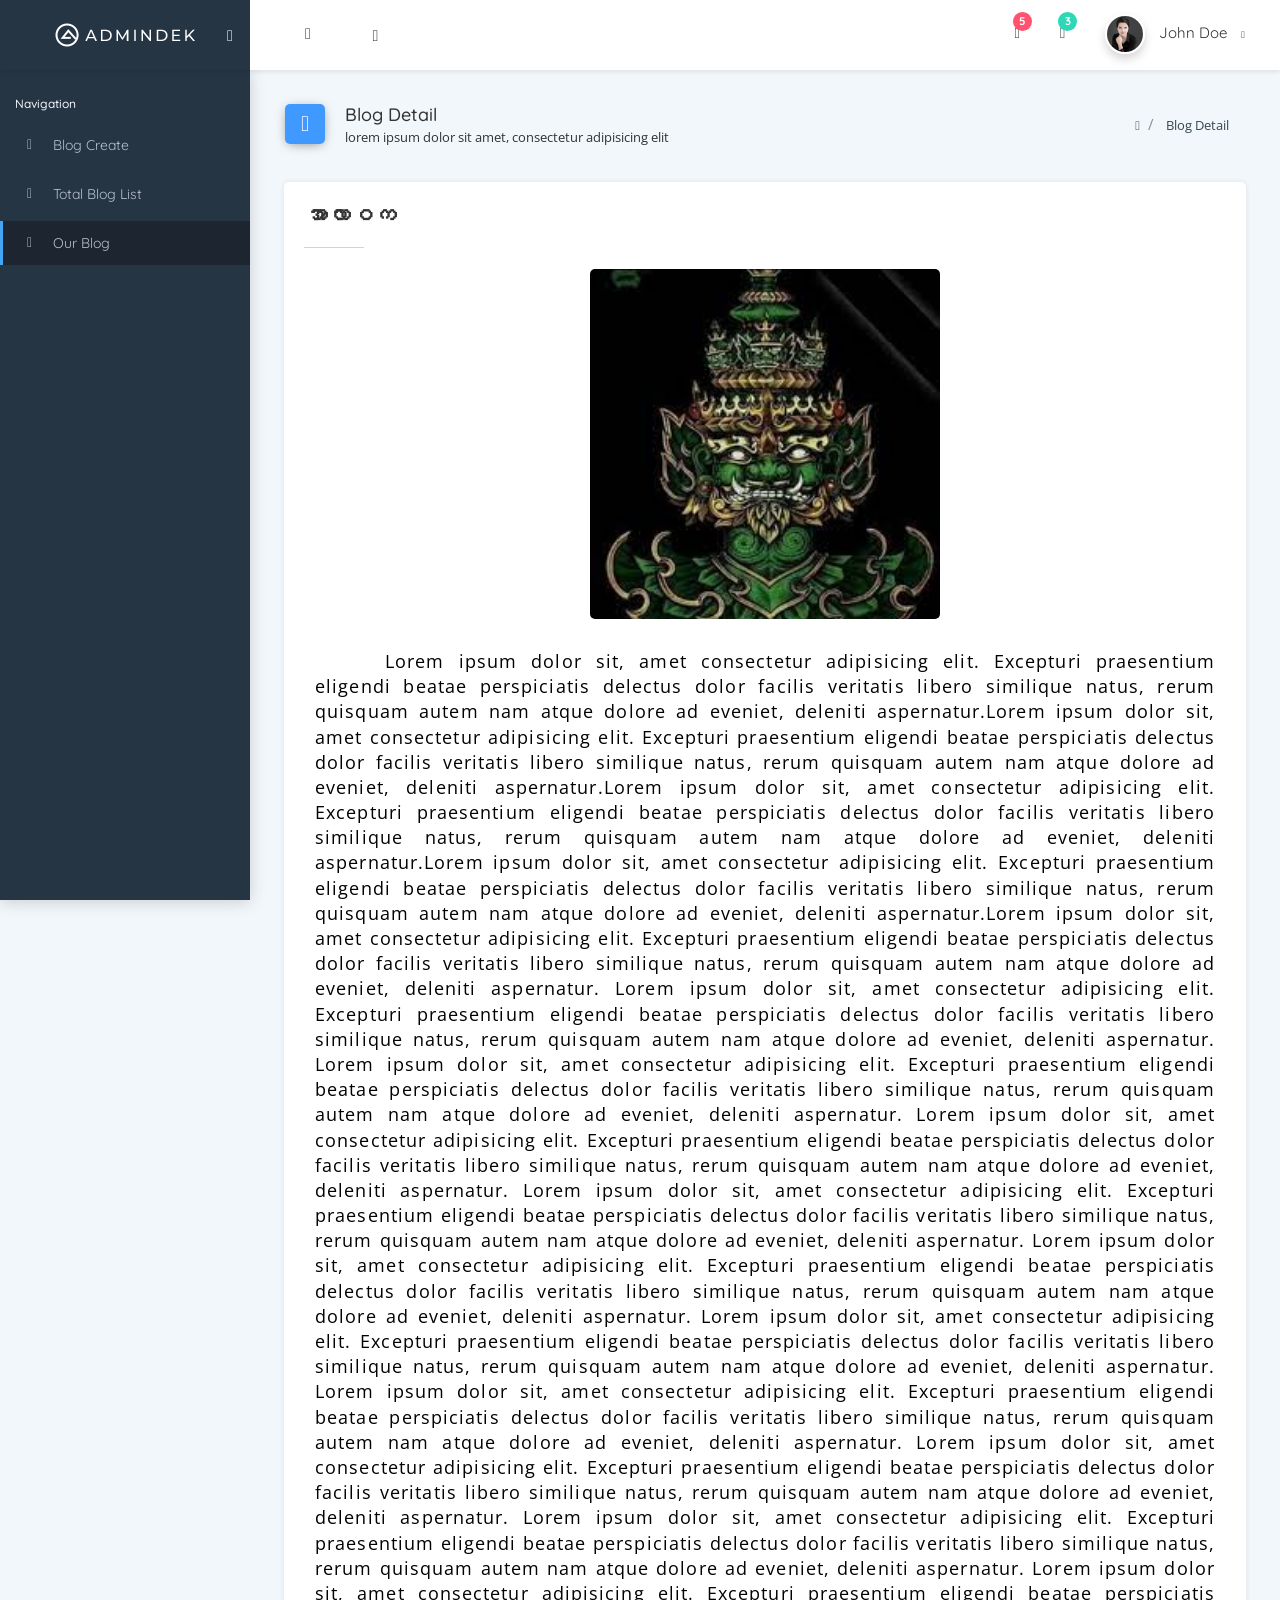
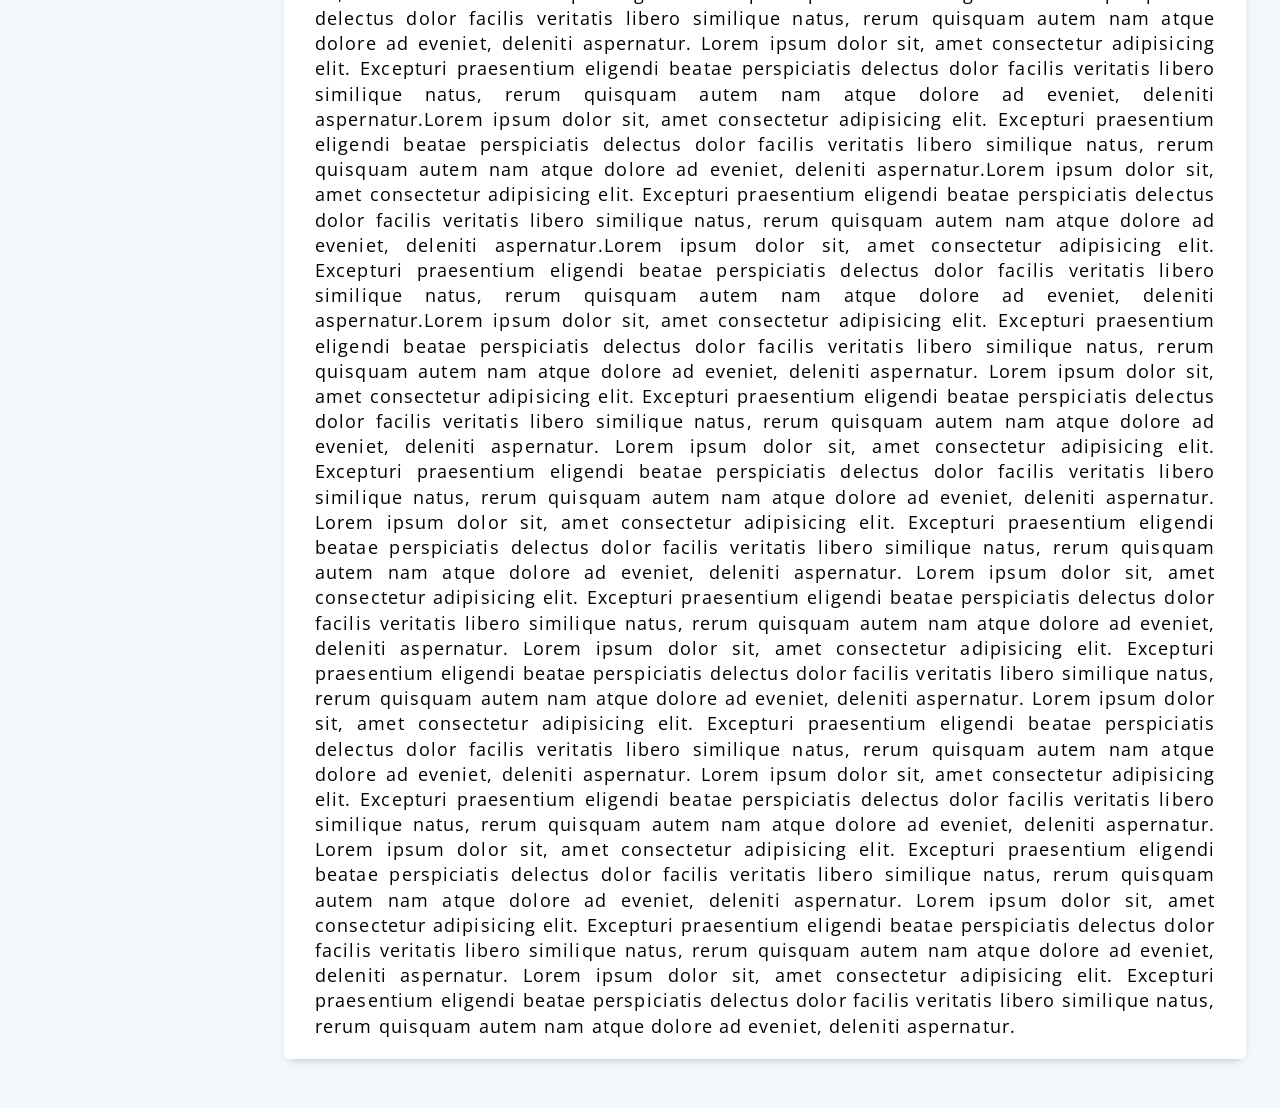
<file: document/Interview-Admin-Dashboard/blog-detail.html>
<!DOCTYPE html>
<html lang="en">
  <!-- Mirrored from colorlib.com/polygon/admindek/default/form-validation.html by HTTrack Website Copier/3.x [XR&CO'2014], Thu, 12 Dec 2019 16:09:14 GMT -->
  <!-- Added by HTTrack --><meta
    http-equiv="content-type"
    content="text/html;charset=UTF-8"
  /><!-- /Added by HTTrack -->
  <head>
    <title>Blog Create Lists</title>

    <meta charset="utf-8" />
    <meta
      name="viewport"
      content="width=device-width, initial-scale=1.0, user-scalable=0, minimal-ui"
    />
    <meta http-equiv="X-UA-Compatible" content="IE=edge" />
    <meta
      name="description"
      content="Admindek Bootstrap admin template made using Bootstrap 4 and it has huge amount of ready made feature, UI components, pages which completely fulfills any dashboard needs."
    />
    <meta
      name="keywords"
      content="bootstrap, bootstrap admin template, admin theme, admin dashboard, dashboard template, admin template, responsive"
    />
    <meta name="author" content="colorlib" />

    <link
      rel="icon"
      href="https://colorlib.com/polygon/admindek/files/assets/images/favicon.ico"
      type="image/x-icon"
    />
    <link
      href="https://fonts.googleapis.com/css?family=Open+Sans:300,400,600,700,800"
      rel="stylesheet"
    />
    <link
      href="https://fonts.googleapis.com/css?family=Quicksand:500,700"
      rel="stylesheet"
    />
    <link rel="stylesheet" type="text/css" href="css/bootstrap.min.css" />
    <link
      rel="stylesheet"
      href="css/waves.min.css"
      type="text/css"
      media="all"
    />
    <link rel="stylesheet" type="text/css" href="css/feather.css" />
    <link rel="stylesheet" type="text/css" href="css/sweetalert.css" />
    <link rel="stylesheet" type="text/css" href="css/themify-icons.css" />

    <link rel="stylesheet" type="text/css" href="css/icofont.css" />

    <!-- <link rel="stylesheet" type="text/css" href="css/font-awesome.min.css" /> -->
    <link
      rel="stylesheet"
      href="https://cdnjs.cloudflare.com/ajax/libs/font-awesome/6.0.0-beta2/css/all.min.css"
    />
    <link rel="stylesheet" type="text/css" href="css/component.css" />
    <link rel="stylesheet" href="css/select2.min.css" />
    <link rel="stylesheet" type="text/css" href="css/style.css" />
    <link rel="stylesheet" type="text/css" href="css/pages.css" />

    <!-- custom css -->
    <link rel="stylesheet" href="assets/css/blog-detail.css">
  </head>
  <body>
    <div class="loader-bg">
      <div class="loader-bar"></div>
    </div>

    <div id="pcoded" class="pcoded">
      <div class="pcoded-overlay-box"></div>
      <div class="pcoded-container navbar-wrapper">
        <nav class="navbar header-navbar pcoded-header">
          <div class="navbar-wrapper">
            <div class="navbar-logo">
              <a href="index.html">
                <img class="img-fluid" src="png/logo.png" alt="Theme-Logo" />
              </a>
              <a class="mobile-menu" id="mobile-collapse" href="#!">
                <i class="feather icon-menu icon-toggle-right"></i>
              </a>
              <a class="mobile-options waves-effect waves-light">
                <i class="feather icon-more-horizontal"></i>
              </a>
            </div>
            <div class="navbar-container container-fluid">
              <ul class="nav-left">
                <li class="header-search">
                  <div class="main-search morphsearch-search">
                    <div class="input-group">
                      <span class="input-group-prepend search-close">
                        <i class="feather icon-x input-group-text"></i>
                      </span>
                      <input
                        type="text"
                        class="form-control"
                        placeholder="Enter Keyword"
                      />
                      <span class="input-group-append search-btn">
                        <i class="feather icon-search input-group-text"></i>
                      </span>
                    </div>
                  </div>
                </li>
                <li>
                  <a
                    href="#!"
                    onclick="if (!window.__cfRLUnblockHandlers) return false; javascript:toggleFullScreen()"
                    class="waves-effect waves-light"
                    data-cf-modified-9fef68816305b81b29a5d613-=""
                  >
                    <i class="full-screen feather icon-maximize"></i>
                  </a>
                </li>
              </ul>
              <ul class="nav-right">
                <li class="header-notification">
                  <div class="dropdown-primary dropdown">
                    <div class="dropdown-toggle" data-toggle="dropdown">
                      <i class="feather icon-bell"></i>
                      <span class="badge bg-c-red">5</span>
                    </div>
                    <ul
                      class="show-notification notification-view dropdown-menu"
                      data-dropdown-in="fadeIn"
                      data-dropdown-out="fadeOut"
                    >
                      <li>
                        <h6>Notifications</h6>
                        <label class="label label-danger">New</label>
                      </li>
                      <li>
                        <div class="media">
                          <img
                            class="img-radius"
                            src="jpg/avatar-4.jpg"
                            alt="Generic placeholder image"
                          />
                          <div class="media-body">
                            <h5 class="notification-user">John Doe</h5>
                            <p class="notification-msg">
                              Lorem ipsum dolor sit amet, consectetuer elit.
                            </p>
                            <span class="notification-time"
                              >30 minutes ago</span
                            >
                          </div>
                        </div>
                      </li>
                      <li>
                        <div class="media">
                          <img
                            class="img-radius"
                            src="jpg/avatar-3.jpg"
                            alt="Generic placeholder image"
                          />
                          <div class="media-body">
                            <h5 class="notification-user">Joseph William</h5>
                            <p class="notification-msg">
                              Lorem ipsum dolor sit amet, consectetuer elit.
                            </p>
                            <span class="notification-time"
                              >30 minutes ago</span
                            >
                          </div>
                        </div>
                      </li>
                      <li>
                        <div class="media">
                          <img
                            class="img-radius"
                            src="jpg/avatar-4.jpg"
                            alt="Generic placeholder image"
                          />
                          <div class="media-body">
                            <h5 class="notification-user">Sara Soudein</h5>
                            <p class="notification-msg">
                              Lorem ipsum dolor sit amet, consectetuer elit.
                            </p>
                            <span class="notification-time"
                              >30 minutes ago</span
                            >
                          </div>
                        </div>
                      </li>
                    </ul>
                  </div>
                </li>
                <li class="header-notification">
                  <div class="dropdown-primary dropdown">
                    <div
                      class="displayChatbox dropdown-toggle"
                      data-toggle="dropdown"
                    >
                      <i class="feather icon-message-square"></i>
                      <span class="badge bg-c-green">3</span>
                    </div>
                  </div>
                </li>
                <li class="user-profile header-notification">
                  <div class="dropdown-primary dropdown">
                    <div class="dropdown-toggle" data-toggle="dropdown">
                      <img
                        src="jpg/avatar-4.jpg"
                        class="img-radius"
                        alt="User-Profile-Image"
                      />
                      <span>John Doe</span>
                      <i class="feather icon-chevron-down"></i>
                    </div>
                    <ul
                      class="
                        show-notification
                        profile-notification
                        dropdown-menu
                      "
                      data-dropdown-in="fadeIn"
                      data-dropdown-out="fadeOut"
                    >
                      <li>
                        <a href="#!">
                          <i class="feather icon-settings"></i> Settings
                        </a>
                      </li>
                      <li>
                        <a href="#">
                          <i class="feather icon-user"></i> Profile
                        </a>
                      </li>
                      <li>
                        <a href="email-inbox.html">
                          <i class="feather icon-mail"></i> My Messages
                        </a>
                      </li>
                      <li>
                        <a href="auth-lock-screen.html">
                          <i class="feather icon-lock"></i> Lock Screen
                        </a>
                      </li>
                      <li>
                        <a href="auth-sign-in-social.html">
                          <i class="feather icon-log-out"></i> Logout
                        </a>
                      </li>
                    </ul>
                  </div>
                </li>
              </ul>
            </div>
          </div>
        </nav>

        <div id="sidebar" class="users p-chat-user showChat">
          <div class="had-container">
            <div class="p-fixed users-main">
              <div class="user-box">
                <div class="chat-search-box">
                  <a class="back_friendlist">
                    <i class="feather icon-x"></i>
                  </a>
                  <div class="right-icon-control">
                    <div class="input-group input-group-button">
                      <input
                        type="text"
                        id="search-friends"
                        name="footer-email"
                        class="form-control"
                        placeholder="Search Friend"
                      />
                      <div class="input-group-append">
                        <button
                          class="btn btn-primary waves-effect waves-light"
                          type="button"
                        >
                          <i class="feather icon-search"></i>
                        </button>
                      </div>
                    </div>
                  </div>
                </div>
                <div class="main-friend-list">
                  <div
                    class="media userlist-box waves-effect waves-light"
                    data-id="1"
                    data-status="online"
                    data-username="Josephin Doe"
                  >
                    <a class="media-left" href="#!">
                      <img
                        class="media-object img-radius img-radius"
                        src="jpg/avatar-3.jpg"
                        alt="Generic placeholder image "
                      />
                      <div class="live-status bg-success"></div>
                    </a>
                    <div class="media-body">
                      <div class="chat-header">Josephin Doe</div>
                    </div>
                  </div>
                  <div
                    class="media userlist-box waves-effect waves-light"
                    data-id="2"
                    data-status="online"
                    data-username="Lary Doe"
                  >
                    <a class="media-left" href="#!">
                      <img
                        class="media-object img-radius"
                        src="jpg/avatar-2.jpg"
                        alt="Generic placeholder image"
                      />
                      <div class="live-status bg-success"></div>
                    </a>
                    <div class="media-body">
                      <div class="f-13 chat-header">Lary Doe</div>
                    </div>
                  </div>
                  <div
                    class="media userlist-box waves-effect waves-light"
                    data-id="3"
                    data-status="online"
                    data-username="Alice"
                  >
                    <a class="media-left" href="#!">
                      <img
                        class="media-object img-radius"
                        src="jpg/avatar-4.jpg"
                        alt="Generic placeholder image"
                      />
                      <div class="live-status bg-success"></div>
                    </a>
                    <div class="media-body">
                      <div class="f-13 chat-header">Alice</div>
                    </div>
                  </div>
                  <div
                    class="media userlist-box waves-effect waves-light"
                    data-id="4"
                    data-status="offline"
                    data-username="Alia"
                  >
                    <a class="media-left" href="#!">
                      <img
                        class="media-object img-radius"
                        src="jpg/avatar-3.jpg"
                        alt="Generic placeholder image"
                      />
                      <div class="live-status bg-default"></div>
                    </a>
                    <div class="media-body">
                      <div class="f-13 chat-header">
                        Alia<small class="d-block text-muted">10 min ago</small>
                      </div>
                    </div>
                  </div>
                  <div
                    class="media userlist-box waves-effect waves-light"
                    data-id="5"
                    data-status="offline"
                    data-username="Suzen"
                  >
                    <a class="media-left" href="#!">
                      <img
                        class="media-object img-radius"
                        src="jpg/avatar-2.jpg"
                        alt="Generic placeholder image"
                      />
                      <div class="live-status bg-default"></div>
                    </a>
                    <div class="media-body">
                      <div class="f-13 chat-header">
                        Suzen<small class="d-block text-muted"
                          >15 min ago</small
                        >
                      </div>
                    </div>
                  </div>
                </div>
              </div>
            </div>
          </div>
        </div>

        <div class="showChat_inner">
          <div class="media chat-inner-header">
            <a class="back_chatBox">
              <i class="feather icon-x"></i> Josephin Doe
            </a>
          </div>
          <div class="main-friend-chat">
            <div class="media chat-messages">
              <a class="media-left photo-table" href="#!">
                <img
                  class="media-object img-radius img-radius m-t-5"
                  src="jpg/avatar-2.jpg"
                  alt="Generic placeholder image"
                />
              </a>
              <div class="media-body chat-menu-content">
                <div class="">
                  <p class="chat-cont">
                    I'm just looking around. Will you tell me something about
                    yourself?
                  </p>
                </div>
                <p class="chat-time">8:20 a.m.</p>
              </div>
            </div>
            <div class="media chat-messages">
              <div class="media-body chat-menu-reply">
                <div class="">
                  <p class="chat-cont">Ohh! very nice</p>
                </div>
                <p class="chat-time">8:22 a.m.</p>
              </div>
            </div>
            <div class="media chat-messages">
              <a class="media-left photo-table" href="#!">
                <img
                  class="media-object img-radius img-radius m-t-5"
                  src="jpg/avatar-2.jpg"
                  alt="Generic placeholder image"
                />
              </a>
              <div class="media-body chat-menu-content">
                <div class="">
                  <p class="chat-cont">can you come with me?</p>
                </div>
                <p class="chat-time">8:20 a.m.</p>
              </div>
            </div>
          </div>
          <div class="chat-reply-box">
            <div class="right-icon-control">
              <div class="input-group input-group-button">
                <input
                  type="text"
                  class="form-control"
                  placeholder="Write hear . . "
                />
                <div class="input-group-append">
                  <button
                    class="btn btn-primary waves-effect waves-light"
                    type="button"
                  >
                    <i class="feather icon-message-circle"></i>
                  </button>
                </div>
              </div>
            </div>
          </div>
        </div>

        <div class="pcoded-main-container">
          <div class="pcoded-wrapper">
            <nav class="pcoded-navbar">
              <div class="nav-list">
                <div class="pcoded-inner-navbar main-menu">
                  <div class="pcoded-navigation-label">Navigation</div>
                  <ul class="pcoded-item pcoded-left-item">
                    <!-- <li class="pcoded-hasmenu">
                      <a
                        href="javascript:void(0)"
                        class="waves-effect waves-dark"
                      >
                        <span class="pcoded-micon"
                          ><i class="feather icon-home"></i
                        ></span>
                        <span class="pcoded-mtext">Dashboard</span>
                      </a>
                      <ul class="pcoded-submenu">
                        <li class="">
                          <a href="index.html" class="waves-effect waves-dark">
                            <span class="pcoded-mtext">Default</span>
                          </a>
                        </li>
                        <li class="">
                          <a
                            href="dashboard-crm.html"
                            class="waves-effect waves-dark"
                          >
                            <span class="pcoded-mtext">CRM</span>
                          </a>
                        </li>
                        <li class="">
                          <a
                            href="dashboard-analytics.html"
                            class="waves-effect waves-dark"
                          >
                            <span class="pcoded-mtext">Analytics</span>
                            <span class="pcoded-badge label label-info"
                              >NEW</span
                            >
                          </a>
                        </li>
                      </ul>
                    </li> -->
                    <li class="">
                      <a href="index.html" class="waves-effect waves-dark">
                        <span class="pcoded-micon">
                          <i class="feather icon-clipboard"></i>
                        </span>
                        <span class="pcoded-mtext">Blog Create</span>
                      </a>
                    </li>
                    <li class="">
                      <a href="blog-list.html" class="waves-effect waves-dark">
                        <span class="pcoded-micon">
                          <i class="feather icon-menu"></i>
                        </span>
                        <span class="pcoded-mtext">Total Blog List</span>
                      </a>
                    </li>
                    <li class="active">
                        <a href="our-blog.html" class="waves-effect waves-dark">
                          <span class="pcoded-micon">
                            <i class="feather icon-feather"></i>
                          </span>
                          <span class="pcoded-mtext">Our Blog</span>
                        </a>
                    </li>
                  </ul>
                </div>
              </div>
            </nav>

            <div class="pcoded-content">
              <div class="page-header card">
                <div class="row align-items-end">
                  <div class="col-lg-8">
                    <div class="page-header-title">
                      <i class="feather icon-clipboard bg-c-blue"></i>
                      <div class="d-inline">
                        <h5>Blog Detail</h5>
                        <span
                          >lorem ipsum dolor sit amet, consectetur adipisicing
                          elit</span
                        >
                      </div>
                    </div>
                  </div>
                  <div class="col-lg-4">
                    <div class="page-header-breadcrumb">
                      <ul class="breadcrumb breadcrumb-title">
                        <li class="breadcrumb-item">
                          <a href="index.html"
                            ><i class="feather icon-home"></i
                          ></a>
                        </li>
                        <li class="breadcrumb-item">
                          <a href="#!">Blog Detail</a>
                        </li>
                        <!-- <li class="breadcrumb-item">
                          <a href="#!">Forms Validation</a>
                        </li> -->
                      </ul>
                    </div>
                  </div>
                </div>
              </div>

              <div class="pcoded-inner-content">
                <div class="main-body">
                  <div class="page-wrapper">
                    <div class="page-body">
                        <div class="row">
                          <div class="col-sm-12">
                            <div class="card">
                              <div class="card-header">
                                <h5 style="font-size: 23px;">အာလာဝက</h5>
                              </div>
                                <div class="card-block">
                                    <div class="row">
                                        <div class="col-12">
                                            <div class="blog-detail-image">
                                                <img src="[data-uri]" alt="">
                                            </div>
                                        </div>
                                        <div class="col-12">
                                            <p class="description-text">
                                                Lorem ipsum dolor sit, amet consectetur adipisicing elit. Excepturi praesentium eligendi beatae perspiciatis delectus dolor facilis veritatis libero similique natus, rerum quisquam autem nam atque dolore ad eveniet, deleniti aspernatur.Lorem ipsum dolor sit, amet consectetur adipisicing elit. Excepturi praesentium eligendi beatae perspiciatis delectus dolor facilis veritatis libero similique natus, rerum quisquam autem nam atque dolore ad eveniet, deleniti aspernatur.Lorem ipsum dolor sit, amet consectetur adipisicing elit. Excepturi praesentium eligendi beatae perspiciatis delectus dolor facilis veritatis libero similique natus, rerum quisquam autem nam atque dolore ad eveniet, deleniti aspernatur.Lorem ipsum dolor sit, amet consectetur adipisicing elit. Excepturi praesentium eligendi beatae perspiciatis delectus dolor facilis veritatis libero similique natus, rerum quisquam autem nam atque dolore ad eveniet, deleniti aspernatur.Lorem ipsum dolor sit, amet consectetur adipisicing elit. Excepturi praesentium eligendi beatae perspiciatis delectus dolor facilis veritatis libero similique natus, rerum quisquam autem nam atque dolore ad eveniet, deleniti aspernatur.
                                                Lorem ipsum dolor sit, amet consectetur adipisicing elit. Excepturi praesentium eligendi beatae perspiciatis delectus dolor facilis veritatis libero similique natus, rerum quisquam autem nam atque dolore ad eveniet, deleniti aspernatur.
                                                Lorem ipsum dolor sit, amet consectetur adipisicing elit. Excepturi praesentium eligendi beatae perspiciatis delectus dolor facilis veritatis libero similique natus, rerum quisquam autem nam atque dolore ad eveniet, deleniti aspernatur.
                                                Lorem ipsum dolor sit, amet consectetur adipisicing elit. Excepturi praesentium eligendi beatae perspiciatis delectus dolor facilis veritatis libero similique natus, rerum quisquam autem nam atque dolore ad eveniet, deleniti aspernatur.
                                                Lorem ipsum dolor sit, amet consectetur adipisicing elit. Excepturi praesentium eligendi beatae perspiciatis delectus dolor facilis veritatis libero similique natus, rerum quisquam autem nam atque dolore ad eveniet, deleniti aspernatur.
                                                Lorem ipsum dolor sit, amet consectetur adipisicing elit. Excepturi praesentium eligendi beatae perspiciatis delectus dolor facilis veritatis libero similique natus, rerum quisquam autem nam atque dolore ad eveniet, deleniti aspernatur.
                                                Lorem ipsum dolor sit, amet consectetur adipisicing elit. Excepturi praesentium eligendi beatae perspiciatis delectus dolor facilis veritatis libero similique natus, rerum quisquam autem nam atque dolore ad eveniet, deleniti aspernatur.
                                                Lorem ipsum dolor sit, amet consectetur adipisicing elit. Excepturi praesentium eligendi beatae perspiciatis delectus dolor facilis veritatis libero similique natus, rerum quisquam autem nam atque dolore ad eveniet, deleniti aspernatur.
                                                Lorem ipsum dolor sit, amet consectetur adipisicing elit. Excepturi praesentium eligendi beatae perspiciatis delectus dolor facilis veritatis libero similique natus, rerum quisquam autem nam atque dolore ad eveniet, deleniti aspernatur.
                                                Lorem ipsum dolor sit, amet consectetur adipisicing elit. Excepturi praesentium eligendi beatae perspiciatis delectus dolor facilis veritatis libero similique natus, rerum quisquam autem nam atque dolore ad eveniet, deleniti aspernatur.
                                                Lorem ipsum dolor sit, amet consectetur adipisicing elit. Excepturi praesentium eligendi beatae perspiciatis delectus dolor facilis veritatis libero similique natus, rerum quisquam autem nam atque dolore ad eveniet, deleniti aspernatur.
                                                Lorem ipsum dolor sit, amet consectetur adipisicing elit. Excepturi praesentium eligendi beatae perspiciatis delectus dolor facilis veritatis libero similique natus, rerum quisquam autem nam atque dolore ad eveniet, deleniti aspernatur.Lorem ipsum dolor sit, amet consectetur adipisicing elit. Excepturi praesentium eligendi beatae perspiciatis delectus dolor facilis veritatis libero similique natus, rerum quisquam autem nam atque dolore ad eveniet, deleniti aspernatur.Lorem ipsum dolor sit, amet consectetur adipisicing elit. Excepturi praesentium eligendi beatae perspiciatis delectus dolor facilis veritatis libero similique natus, rerum quisquam autem nam atque dolore ad eveniet, deleniti aspernatur.Lorem ipsum dolor sit, amet consectetur adipisicing elit. Excepturi praesentium eligendi beatae perspiciatis delectus dolor facilis veritatis libero similique natus, rerum quisquam autem nam atque dolore ad eveniet, deleniti aspernatur.Lorem ipsum dolor sit, amet consectetur adipisicing elit. Excepturi praesentium eligendi beatae perspiciatis delectus dolor facilis veritatis libero similique natus, rerum quisquam autem nam atque dolore ad eveniet, deleniti aspernatur.
                                                Lorem ipsum dolor sit, amet consectetur adipisicing elit. Excepturi praesentium eligendi beatae perspiciatis delectus dolor facilis veritatis libero similique natus, rerum quisquam autem nam atque dolore ad eveniet, deleniti aspernatur.
                                                Lorem ipsum dolor sit, amet consectetur adipisicing elit. Excepturi praesentium eligendi beatae perspiciatis delectus dolor facilis veritatis libero similique natus, rerum quisquam autem nam atque dolore ad eveniet, deleniti aspernatur.
                                                Lorem ipsum dolor sit, amet consectetur adipisicing elit. Excepturi praesentium eligendi beatae perspiciatis delectus dolor facilis veritatis libero similique natus, rerum quisquam autem nam atque dolore ad eveniet, deleniti aspernatur.
                                                Lorem ipsum dolor sit, amet consectetur adipisicing elit. Excepturi praesentium eligendi beatae perspiciatis delectus dolor facilis veritatis libero similique natus, rerum quisquam autem nam atque dolore ad eveniet, deleniti aspernatur.
                                                Lorem ipsum dolor sit, amet consectetur adipisicing elit. Excepturi praesentium eligendi beatae perspiciatis delectus dolor facilis veritatis libero similique natus, rerum quisquam autem nam atque dolore ad eveniet, deleniti aspernatur.
                                                Lorem ipsum dolor sit, amet consectetur adipisicing elit. Excepturi praesentium eligendi beatae perspiciatis delectus dolor facilis veritatis libero similique natus, rerum quisquam autem nam atque dolore ad eveniet, deleniti aspernatur.
                                                Lorem ipsum dolor sit, amet consectetur adipisicing elit. Excepturi praesentium eligendi beatae perspiciatis delectus dolor facilis veritatis libero similique natus, rerum quisquam autem nam atque dolore ad eveniet, deleniti aspernatur.
                                                Lorem ipsum dolor sit, amet consectetur adipisicing elit. Excepturi praesentium eligendi beatae perspiciatis delectus dolor facilis veritatis libero similique natus, rerum quisquam autem nam atque dolore ad eveniet, deleniti aspernatur.
                                                Lorem ipsum dolor sit, amet consectetur adipisicing elit. Excepturi praesentium eligendi beatae perspiciatis delectus dolor facilis veritatis libero similique natus, rerum quisquam autem nam atque dolore ad eveniet, deleniti aspernatur.
                                                Lorem ipsum dolor sit, amet consectetur adipisicing elit. Excepturi praesentium eligendi beatae perspiciatis delectus dolor facilis veritatis libero similique natus, rerum quisquam autem nam atque dolore ad eveniet, deleniti aspernatur.
                                            </p>
                                        </div>
                                    </div>
                                </div>
                              </div>
                            </div>
                          </div>
                        </div>
                    </div>
                  </div>
                </div>
              </div>
            </div>

            <div id="styleSelector"></div>
          </div>
        </div>
      </div>
    </div>

    <!-- <script type="88add89075ed2b878b934720-text/javascript" src="js/jquery.min.js"></script> -->
    <script src="https://cdnjs.cloudflare.com/ajax/libs/jquery/3.6.0/jquery.min.js"></script>
    <!-- summer note -->
    <script src="https://code.jquery.com/jquery-3.5.1.min.js" crossorigin="anonymous"></script>
    <script src="https://cdn.jsdelivr.net/npm/popper.js@1.16.0/dist/umd/popper.min.js" integrity="sha384-Q6E9RHvbIyZFJoft+2mJbHaEWldlvI9IOYy5n3zV9zzTtmI3UksdQRVvoxMfooAo" crossorigin="anonymous"></script>

    <!-- data table js -->
    <script src="https://cdn.datatables.net/1.11.3/js/jquery.dataTables.min.js"></script>
    <script src="https://cdn.datatables.net/1.11.3/js/dataTables.bootstrap4.min.js"></script>
    <!-- -----------------------------Custom Js ------------------------------------ -->
    <script src="assets/js/blog-list.js"></script>
    <script
      type="88add89075ed2b878b934720-text/javascript"
      src="js/jquery-ui.min.js"
    ></script>
    <script
      type="88add89075ed2b878b934720-text/javascript"
      src="js/popper.min.js"
    ></script>
    <script
      type="88add89075ed2b878b934720-text/javascript"
      src="js/bootstrap.min.js"
    ></script>

    <script
      src="js/waves.min.js"
      type="88add89075ed2b878b934720-text/javascript"
    ></script>

    <script
      type="88add89075ed2b878b934720-text/javascript"
      src="js/jquery.slimscroll.js"
    ></script>

    <script
      type="88add89075ed2b878b934720-text/javascript"
      src="js/modernizr.js"
    ></script>
    <script
      type="88add89075ed2b878b934720-text/javascript"
      src="js/css-scrollbars.js"
    ></script>

    <script
      type="d28fd8086f5eb18f81d8672a-text/javascript"
      src="js/sweetalert.min.js"
    ></script>
    <script
      type="d28fd8086f5eb18f81d8672a-text/javascript"
      src="js/modal.js"
    ></script>
    <script
      src="js/classie.js"
      type="d28fd8086f5eb18f81d8672a-text/javascript"
    ></script>
    <script
      type="d28fd8086f5eb18f81d8672a-text/javascript"
      src="js/modaleffects.js"
    ></script>
    <script
      src="js/pcoded.min.js"
      type="d28fd8086f5eb18f81d8672a-text/javascript"
    ></script>

    <script
      type="88add89075ed2b878b934720-text/javascript"
      src="js/select2.full.min.js"
    ></script>

    <script
      type="88add89075ed2b878b934720-text/javascript"
      src="js/bootstrap-multiselect.js"
    ></script>
    <script
      type="88add89075ed2b878b934720-text/javascript"
      src="js/jquery.multi-select.js"
    ></script>
    <script
      type="88add89075ed2b878b934720-text/javascript"
      src="js/jquery.quicksearch.js"
    ></script>

    <script
      type="88add89075ed2b878b934720-text/javascript"
      src="js/select2-custom.js"
    ></script>
    <script
      src="js/pcoded.min.js"
      type="88add89075ed2b878b934720-text/javascript"
    ></script>
    <script
      src="js/vertical-layout.min.js"
      type="88add89075ed2b878b934720-text/javascript"
    ></script>
    <script
      src="js/jquery.mcustomscrollbar.concat.min.js"
      type="88add89075ed2b878b934720-text/javascript"
    ></script>
    <script
      type="88add89075ed2b878b934720-text/javascript"
      src="js/script.js"
    ></script>

    <script
      async
      src="https://www.googletagmanager.com/gtag/js?id=UA-23581568-13"
      type="88add89075ed2b878b934720-text/javascript"
    ></script>
    <script type="88add89075ed2b878b934720-text/javascript">
      window.dataLayer = window.dataLayer || [];
      function gtag(){dataLayer.push(arguments);}
      gtag('js', new Date());

      gtag('config', 'UA-23581568-13');
    </script>
    <script
      src="js/rocket-loader.min.js"
      data-cf-settings="88add89075ed2b878b934720-|49"
      defer=""
    ></script>
  </body>

  <!-- Mirrored from colorlib.com/polygon/admindek/default/form-validation.html by HTTrack Website Copier/3.x [XR&CO'2014], Thu, 12 Dec 2019 16:09:15 GMT -->
</html>
</file>
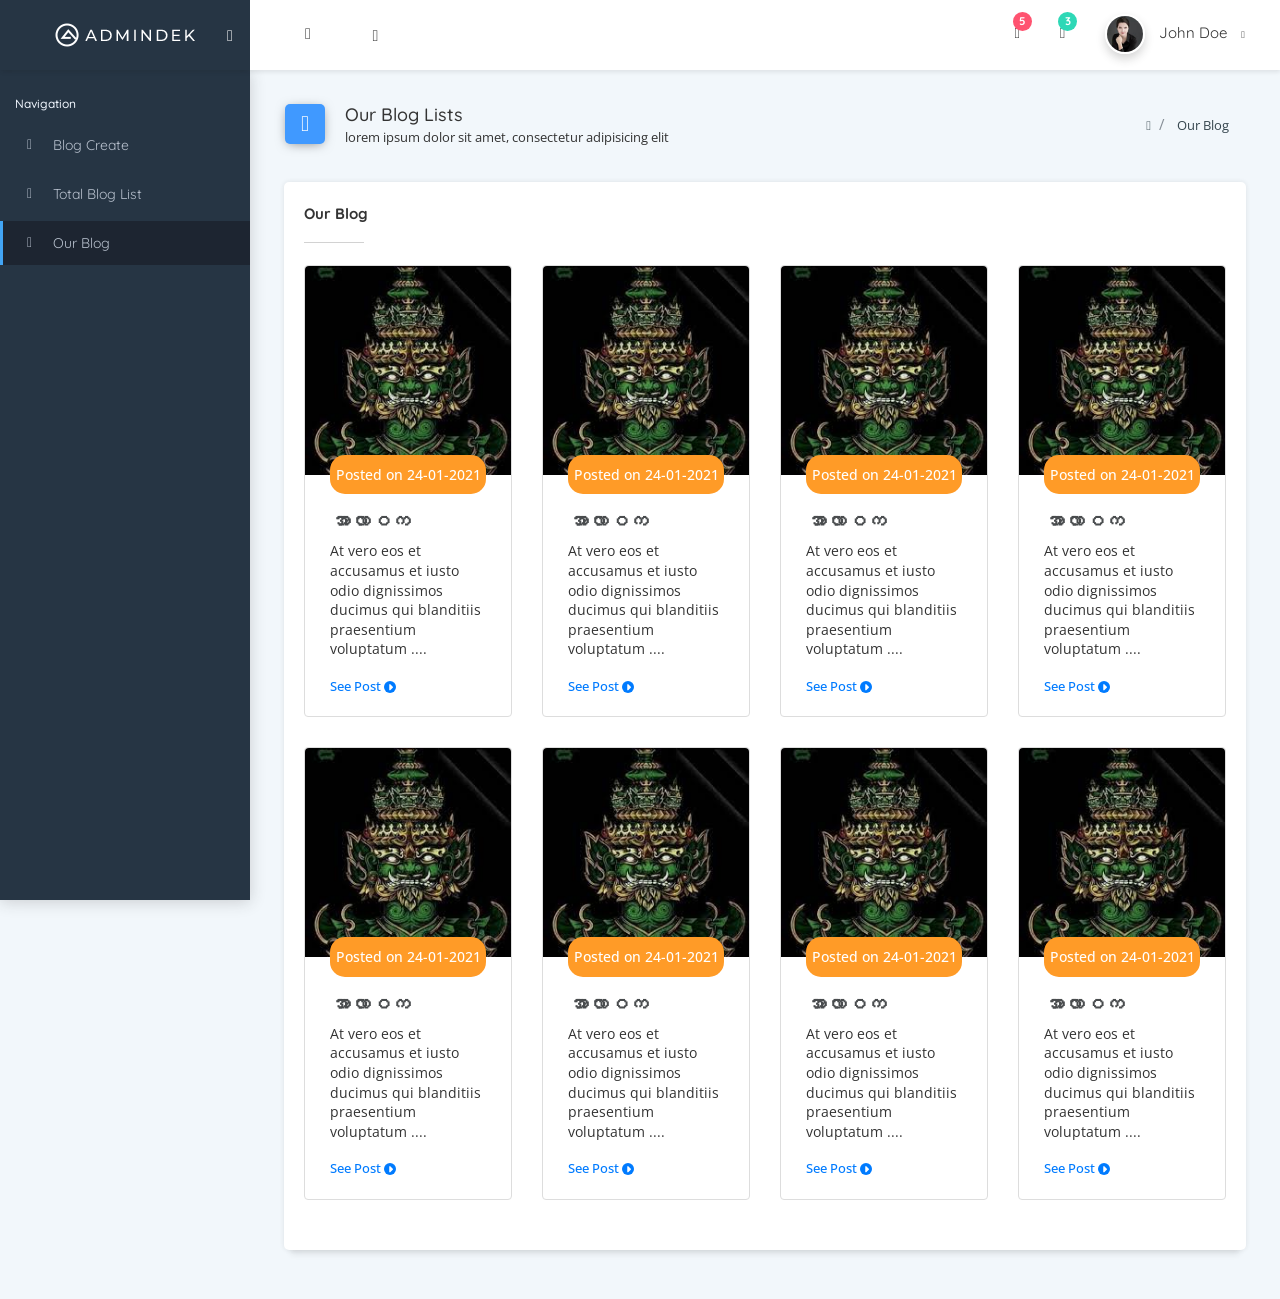
<file: document/Interview-Admin-Dashboard/our-blog.html>
<!DOCTYPE html>
<html lang="en">
  <!-- Mirrored from colorlib.com/polygon/admindek/default/form-validation.html by HTTrack Website Copier/3.x [XR&CO'2014], Thu, 12 Dec 2019 16:09:14 GMT -->
  <!-- Added by HTTrack --><meta
    http-equiv="content-type"
    content="text/html;charset=UTF-8"
  /><!-- /Added by HTTrack -->
  <head>
    <title>Blog Create Lists</title>

    <meta charset="utf-8" />
    <meta
      name="viewport"
      content="width=device-width, initial-scale=1.0, user-scalable=0, minimal-ui"
    />
    <meta http-equiv="X-UA-Compatible" content="IE=edge" />
    <meta
      name="description"
      content="Admindek Bootstrap admin template made using Bootstrap 4 and it has huge amount of ready made feature, UI components, pages which completely fulfills any dashboard needs."
    />
    <meta
      name="keywords"
      content="bootstrap, bootstrap admin template, admin theme, admin dashboard, dashboard template, admin template, responsive"
    />
    <meta name="author" content="colorlib" />

    <link
      rel="icon"
      href="https://colorlib.com/polygon/admindek/files/assets/images/favicon.ico"
      type="image/x-icon"
    />
    <link
      href="https://fonts.googleapis.com/css?family=Open+Sans:300,400,600,700,800"
      rel="stylesheet"
    />
    <link
      href="https://fonts.googleapis.com/css?family=Quicksand:500,700"
      rel="stylesheet"
    />
    <link rel="stylesheet" type="text/css" href="css/bootstrap.min.css" />
    <link
      rel="stylesheet"
      href="css/waves.min.css"
      type="text/css"
      media="all"
    />
    <link rel="stylesheet" type="text/css" href="css/feather.css" />
    <link rel="stylesheet" type="text/css" href="css/sweetalert.css" />
    <link rel="stylesheet" type="text/css" href="css/themify-icons.css" />

    <link rel="stylesheet" type="text/css" href="css/icofont.css" />

    <!-- <link rel="stylesheet" type="text/css" href="css/font-awesome.min.css" /> -->
    <link
      rel="stylesheet"
      href="https://cdnjs.cloudflare.com/ajax/libs/font-awesome/6.0.0-beta2/css/all.min.css"
    />
    <link rel="stylesheet" type="text/css" href="css/component.css" />
    <link rel="stylesheet" href="css/select2.min.css" />
    <link rel="stylesheet" type="text/css" href="css/style.css" />
    <link rel="stylesheet" type="text/css" href="css/pages.css" />

    <!-- custom css -->
    <link rel="stylesheet" href="assets/css/our-blog.css">
  </head>
  <body>
    <div class="loader-bg">
      <div class="loader-bar"></div>
    </div>

    <div id="pcoded" class="pcoded">
      <div class="pcoded-overlay-box"></div>
      <div class="pcoded-container navbar-wrapper">
        <nav class="navbar header-navbar pcoded-header">
          <div class="navbar-wrapper">
            <div class="navbar-logo">
              <a href="index.html">
                <img class="img-fluid" src="png/logo.png" alt="Theme-Logo" />
              </a>
              <a class="mobile-menu" id="mobile-collapse" href="#!">
                <i class="feather icon-menu icon-toggle-right"></i>
              </a>
              <a class="mobile-options waves-effect waves-light">
                <i class="feather icon-more-horizontal"></i>
              </a>
            </div>
            <div class="navbar-container container-fluid">
              <ul class="nav-left">
                <li class="header-search">
                  <div class="main-search morphsearch-search">
                    <div class="input-group">
                      <span class="input-group-prepend search-close">
                        <i class="feather icon-x input-group-text"></i>
                      </span>
                      <input
                        type="text"
                        class="form-control"
                        placeholder="Enter Keyword"
                      />
                      <span class="input-group-append search-btn">
                        <i class="feather icon-search input-group-text"></i>
                      </span>
                    </div>
                  </div>
                </li>
                <li>
                  <a
                    href="#!"
                    onclick="if (!window.__cfRLUnblockHandlers) return false; javascript:toggleFullScreen()"
                    class="waves-effect waves-light"
                    data-cf-modified-9fef68816305b81b29a5d613-=""
                  >
                    <i class="full-screen feather icon-maximize"></i>
                  </a>
                </li>
              </ul>
              <ul class="nav-right">
                <li class="header-notification">
                  <div class="dropdown-primary dropdown">
                    <div class="dropdown-toggle" data-toggle="dropdown">
                      <i class="feather icon-bell"></i>
                      <span class="badge bg-c-red">5</span>
                    </div>
                    <ul
                      class="show-notification notification-view dropdown-menu"
                      data-dropdown-in="fadeIn"
                      data-dropdown-out="fadeOut"
                    >
                      <li>
                        <h6>Notifications</h6>
                        <label class="label label-danger">New</label>
                      </li>
                      <li>
                        <div class="media">
                          <img
                            class="img-radius"
                            src="jpg/avatar-4.jpg"
                            alt="Generic placeholder image"
                          />
                          <div class="media-body">
                            <h5 class="notification-user">John Doe</h5>
                            <p class="notification-msg">
                              Lorem ipsum dolor sit amet, consectetuer elit.
                            </p>
                            <span class="notification-time"
                              >30 minutes ago</span
                            >
                          </div>
                        </div>
                      </li>
                      <li>
                        <div class="media">
                          <img
                            class="img-radius"
                            src="jpg/avatar-3.jpg"
                            alt="Generic placeholder image"
                          />
                          <div class="media-body">
                            <h5 class="notification-user">Joseph William</h5>
                            <p class="notification-msg">
                              Lorem ipsum dolor sit amet, consectetuer elit.
                            </p>
                            <span class="notification-time"
                              >30 minutes ago</span
                            >
                          </div>
                        </div>
                      </li>
                      <li>
                        <div class="media">
                          <img
                            class="img-radius"
                            src="jpg/avatar-4.jpg"
                            alt="Generic placeholder image"
                          />
                          <div class="media-body">
                            <h5 class="notification-user">Sara Soudein</h5>
                            <p class="notification-msg">
                              Lorem ipsum dolor sit amet, consectetuer elit.
                            </p>
                            <span class="notification-time"
                              >30 minutes ago</span
                            >
                          </div>
                        </div>
                      </li>
                    </ul>
                  </div>
                </li>
                <li class="header-notification">
                  <div class="dropdown-primary dropdown">
                    <div
                      class="displayChatbox dropdown-toggle"
                      data-toggle="dropdown"
                    >
                      <i class="feather icon-message-square"></i>
                      <span class="badge bg-c-green">3</span>
                    </div>
                  </div>
                </li>
                <li class="user-profile header-notification">
                  <div class="dropdown-primary dropdown">
                    <div class="dropdown-toggle" data-toggle="dropdown">
                      <img
                        src="jpg/avatar-4.jpg"
                        class="img-radius"
                        alt="User-Profile-Image"
                      />
                      <span>John Doe</span>
                      <i class="feather icon-chevron-down"></i>
                    </div>
                    <ul
                      class="
                        show-notification
                        profile-notification
                        dropdown-menu
                      "
                      data-dropdown-in="fadeIn"
                      data-dropdown-out="fadeOut"
                    >
                      <li>
                        <a href="#!">
                          <i class="feather icon-settings"></i> Settings
                        </a>
                      </li>
                      <li>
                        <a href="#">
                          <i class="feather icon-user"></i> Profile
                        </a>
                      </li>
                      <li>
                        <a href="email-inbox.html">
                          <i class="feather icon-mail"></i> My Messages
                        </a>
                      </li>
                      <li>
                        <a href="auth-lock-screen.html">
                          <i class="feather icon-lock"></i> Lock Screen
                        </a>
                      </li>
                      <li>
                        <a href="auth-sign-in-social.html">
                          <i class="feather icon-log-out"></i> Logout
                        </a>
                      </li>
                    </ul>
                  </div>
                </li>
              </ul>
            </div>
          </div>
        </nav>

        <div id="sidebar" class="users p-chat-user showChat">
          <div class="had-container">
            <div class="p-fixed users-main">
              <div class="user-box">
                <div class="chat-search-box">
                  <a class="back_friendlist">
                    <i class="feather icon-x"></i>
                  </a>
                  <div class="right-icon-control">
                    <div class="input-group input-group-button">
                      <input
                        type="text"
                        id="search-friends"
                        name="footer-email"
                        class="form-control"
                        placeholder="Search Friend"
                      />
                      <div class="input-group-append">
                        <button
                          class="btn btn-primary waves-effect waves-light"
                          type="button"
                        >
                          <i class="feather icon-search"></i>
                        </button>
                      </div>
                    </div>
                  </div>
                </div>
                <div class="main-friend-list">
                  <div
                    class="media userlist-box waves-effect waves-light"
                    data-id="1"
                    data-status="online"
                    data-username="Josephin Doe"
                  >
                    <a class="media-left" href="#!">
                      <img
                        class="media-object img-radius img-radius"
                        src="jpg/avatar-3.jpg"
                        alt="Generic placeholder image "
                      />
                      <div class="live-status bg-success"></div>
                    </a>
                    <div class="media-body">
                      <div class="chat-header">Josephin Doe</div>
                    </div>
                  </div>
                  <div
                    class="media userlist-box waves-effect waves-light"
                    data-id="2"
                    data-status="online"
                    data-username="Lary Doe"
                  >
                    <a class="media-left" href="#!">
                      <img
                        class="media-object img-radius"
                        src="jpg/avatar-2.jpg"
                        alt="Generic placeholder image"
                      />
                      <div class="live-status bg-success"></div>
                    </a>
                    <div class="media-body">
                      <div class="f-13 chat-header">Lary Doe</div>
                    </div>
                  </div>
                  <div
                    class="media userlist-box waves-effect waves-light"
                    data-id="3"
                    data-status="online"
                    data-username="Alice"
                  >
                    <a class="media-left" href="#!">
                      <img
                        class="media-object img-radius"
                        src="jpg/avatar-4.jpg"
                        alt="Generic placeholder image"
                      />
                      <div class="live-status bg-success"></div>
                    </a>
                    <div class="media-body">
                      <div class="f-13 chat-header">Alice</div>
                    </div>
                  </div>
                  <div
                    class="media userlist-box waves-effect waves-light"
                    data-id="4"
                    data-status="offline"
                    data-username="Alia"
                  >
                    <a class="media-left" href="#!">
                      <img
                        class="media-object img-radius"
                        src="jpg/avatar-3.jpg"
                        alt="Generic placeholder image"
                      />
                      <div class="live-status bg-default"></div>
                    </a>
                    <div class="media-body">
                      <div class="f-13 chat-header">
                        Alia<small class="d-block text-muted">10 min ago</small>
                      </div>
                    </div>
                  </div>
                  <div
                    class="media userlist-box waves-effect waves-light"
                    data-id="5"
                    data-status="offline"
                    data-username="Suzen"
                  >
                    <a class="media-left" href="#!">
                      <img
                        class="media-object img-radius"
                        src="jpg/avatar-2.jpg"
                        alt="Generic placeholder image"
                      />
                      <div class="live-status bg-default"></div>
                    </a>
                    <div class="media-body">
                      <div class="f-13 chat-header">
                        Suzen<small class="d-block text-muted"
                          >15 min ago</small
                        >
                      </div>
                    </div>
                  </div>
                </div>
              </div>
            </div>
          </div>
        </div>

        <div class="showChat_inner">
          <div class="media chat-inner-header">
            <a class="back_chatBox">
              <i class="feather icon-x"></i> Josephin Doe
            </a>
          </div>
          <div class="main-friend-chat">
            <div class="media chat-messages">
              <a class="media-left photo-table" href="#!">
                <img
                  class="media-object img-radius img-radius m-t-5"
                  src="jpg/avatar-2.jpg"
                  alt="Generic placeholder image"
                />
              </a>
              <div class="media-body chat-menu-content">
                <div class="">
                  <p class="chat-cont">
                    I'm just looking around. Will you tell me something about
                    yourself?
                  </p>
                </div>
                <p class="chat-time">8:20 a.m.</p>
              </div>
            </div>
            <div class="media chat-messages">
              <div class="media-body chat-menu-reply">
                <div class="">
                  <p class="chat-cont">Ohh! very nice</p>
                </div>
                <p class="chat-time">8:22 a.m.</p>
              </div>
            </div>
            <div class="media chat-messages">
              <a class="media-left photo-table" href="#!">
                <img
                  class="media-object img-radius img-radius m-t-5"
                  src="jpg/avatar-2.jpg"
                  alt="Generic placeholder image"
                />
              </a>
              <div class="media-body chat-menu-content">
                <div class="">
                  <p class="chat-cont">can you come with me?</p>
                </div>
                <p class="chat-time">8:20 a.m.</p>
              </div>
            </div>
          </div>
          <div class="chat-reply-box">
            <div class="right-icon-control">
              <div class="input-group input-group-button">
                <input
                  type="text"
                  class="form-control"
                  placeholder="Write hear . . "
                />
                <div class="input-group-append">
                  <button
                    class="btn btn-primary waves-effect waves-light"
                    type="button"
                  >
                    <i class="feather icon-message-circle"></i>
                  </button>
                </div>
              </div>
            </div>
          </div>
        </div>

        <div class="pcoded-main-container">
          <div class="pcoded-wrapper">
            <nav class="pcoded-navbar">
              <div class="nav-list">
                <div class="pcoded-inner-navbar main-menu">
                  <div class="pcoded-navigation-label">Navigation</div>
                  <ul class="pcoded-item pcoded-left-item">
                    <!-- <li class="pcoded-hasmenu">
                      <a
                        href="javascript:void(0)"
                        class="waves-effect waves-dark"
                      >
                        <span class="pcoded-micon"
                          ><i class="feather icon-home"></i
                        ></span>
                        <span class="pcoded-mtext">Dashboard</span>
                      </a>
                      <ul class="pcoded-submenu">
                        <li class="">
                          <a href="index.html" class="waves-effect waves-dark">
                            <span class="pcoded-mtext">Default</span>
                          </a>
                        </li>
                        <li class="">
                          <a
                            href="dashboard-crm.html"
                            class="waves-effect waves-dark"
                          >
                            <span class="pcoded-mtext">CRM</span>
                          </a>
                        </li>
                        <li class="">
                          <a
                            href="dashboard-analytics.html"
                            class="waves-effect waves-dark"
                          >
                            <span class="pcoded-mtext">Analytics</span>
                            <span class="pcoded-badge label label-info"
                              >NEW</span
                            >
                          </a>
                        </li>
                      </ul>
                    </li> -->
                    <li class="">
                      <a href="index.html" class="waves-effect waves-dark">
                        <span class="pcoded-micon">
                          <i class="feather icon-clipboard"></i>
                        </span>
                        <span class="pcoded-mtext">Blog Create</span>
                      </a>
                    </li>
                    <li class="">
                      <a href="blog-list.html" class="waves-effect waves-dark">
                        <span class="pcoded-micon">
                          <i class="feather icon-menu"></i>
                        </span>
                        <span class="pcoded-mtext">Total Blog List</span>
                      </a>
                    </li>
                    <li class="active">
                        <a href="our-blog.html" class="waves-effect waves-dark">
                          <span class="pcoded-micon">
                            <i class="feather icon-feather"></i>
                          </span>
                          <span class="pcoded-mtext">Our Blog</span>
                        </a>
                    </li>
                  </ul>
                </div>
              </div>
            </nav>

            <div class="pcoded-content">
              <div class="page-header card">
                <div class="row align-items-end">
                  <div class="col-lg-8">
                    <div class="page-header-title">
                      <i class="feather icon-clipboard bg-c-blue"></i>
                      <div class="d-inline">
                        <h5>Our Blog Lists</h5>
                        <span
                          >lorem ipsum dolor sit amet, consectetur adipisicing
                          elit</span
                        >
                      </div>
                    </div>
                  </div>
                  <div class="col-lg-4">
                    <div class="page-header-breadcrumb">
                      <ul class="breadcrumb breadcrumb-title">
                        <li class="breadcrumb-item">
                          <a href="index.html"
                            ><i class="feather icon-home"></i
                          ></a>
                        </li>
                        <li class="breadcrumb-item">
                          <a href="#!">Our Blog</a>
                        </li>
                        <!-- <li class="breadcrumb-item">
                          <a href="#!">Forms Validation</a>
                        </li> -->
                      </ul>
                    </div>
                  </div>
                </div>
              </div>

              <div class="pcoded-inner-content">
                <div class="main-body">
                  <div class="page-wrapper">
                    <div class="page-body">
                        <div class="row">
                          <div class="col-sm-12">
                            <div class="card">
                              <div class="card-header">
                                <h5>Our Blog</h5>
                              </div>
                                <div class="card-block">
                                    <div class="row">
                                       <div class="col-3">
                                           <div class="blog-card">
                                               <div class="blog-image">
                                                   <img src="[data-uri]" alt="">
                                               </div>
                                               <div class="blog-content">
                                                  <div class="blog-avatar">
                                                    <p>Posted on 24-01-2021</p>
                                                  </div>
                                                  <h4>အာလာဝက</h4>
                                                  <p>
                                                    At vero eos et accusamus et iusto odio dignissimos ducimus qui
                                                    blanditiis praesentium voluptatum ....
                                                  </p>
                                                  <div class="ic-right">
                                                    <a href="blog-detail.html">
                                                        See Post 
                                                        <i class="fas fa-caret-right right-nav"></i>
                                                    </a>
                                                  </div>
                                               </div>
                                           </div>
                                       </div>
                                       <div class="col-3">
                                            <div class="blog-card">
                                                <div class="blog-image">
                                                    <img src="[data-uri]" alt="">
                                                </div>
                                                <div class="blog-content">
                                                <div class="blog-avatar">
                                                    <p>Posted on 24-01-2021</p>
                                                </div>
                                                <h4>အာလာဝက</h4>
                                                <p>
                                                    At vero eos et accusamus et iusto odio dignissimos ducimus qui
                                                    blanditiis praesentium voluptatum ....
                                                </p>
                                                <div class="ic-right">
                                                    <a href="blog-detail.html">
                                                        See Post 
                                                        <i class="fas fa-caret-right right-nav"></i>
                                                    </a>
                                                </div>
                                                </div>
                                            </div>
                                       </div>
                                       <div class="col-3">
                                        <div class="blog-card">
                                            <div class="blog-image">
                                                <img src="[data-uri]" alt="">
                                            </div>
                                            <div class="blog-content">
                                               <div class="blog-avatar">
                                                 <p>Posted on 24-01-2021</p>
                                               </div>
                                               <h4>အာလာဝက</h4>
                                               <p>
                                                 At vero eos et accusamus et iusto odio dignissimos ducimus qui
                                                 blanditiis praesentium voluptatum ....
                                               </p>
                                               <div class="ic-right">
                                                 <a href="blog-detail.html">
                                                     See Post 
                                                     <i class="fas fa-caret-right right-nav"></i>
                                                 </a>
                                               </div>
                                            </div>
                                        </div>
                                       </div>
                                       <div class="col-3">
                                        <div class="blog-card">
                                            <div class="blog-image">
                                                <img src="[data-uri]" alt="">
                                            </div>
                                            <div class="blog-content">
                                               <div class="blog-avatar">
                                                 <p>Posted on 24-01-2021</p>
                                               </div>
                                               <h4>အာလာဝက</h4>
                                               <p>
                                                 At vero eos et accusamus et iusto odio dignissimos ducimus qui
                                                 blanditiis praesentium voluptatum ....
                                               </p>
                                               <div class="ic-right">
                                                 <a href="blog-detail.html">
                                                     See Post 
                                                     <i class="fas fa-caret-right right-nav"></i>
                                                 </a>
                                               </div>
                                            </div>
                                        </div>
                                       </div>

                                       <div class="col-3">
                                        <div class="blog-card">
                                            <div class="blog-image">
                                                <img src="[data-uri]" alt="">
                                            </div>
                                            <div class="blog-content">
                                               <div class="blog-avatar">
                                                 <p>Posted on 24-01-2021</p>
                                               </div>
                                               <h4>အာလာဝက</h4>
                                               <p>
                                                 At vero eos et accusamus et iusto odio dignissimos ducimus qui
                                                 blanditiis praesentium voluptatum ....
                                               </p>
                                               <div class="ic-right">
                                                 <a href="blog-detail.html">
                                                     See Post 
                                                     <i class="fas fa-caret-right right-nav"></i>
                                                 </a>
                                               </div>
                                            </div>
                                        </div>
                                       </div>
                                       <div class="col-3">
                                        <div class="blog-card">
                                            <div class="blog-image">
                                                <img src="[data-uri]" alt="">
                                            </div>
                                            <div class="blog-content">
                                               <div class="blog-avatar">
                                                 <p>Posted on 24-01-2021</p>
                                               </div>
                                               <h4>အာလာဝက</h4>
                                               <p>
                                                 At vero eos et accusamus et iusto odio dignissimos ducimus qui
                                                 blanditiis praesentium voluptatum ....
                                               </p>
                                               <div class="ic-right">
                                                 <a href="blog-detail.html">
                                                     See Post 
                                                     <i class="fas fa-caret-right right-nav"></i>
                                                 </a>
                                               </div>
                                            </div>
                                        </div>
                                       </div>
                                       <div class="col-3">
                                        <div class="blog-card">
                                            <div class="blog-image">
                                                <img src="[data-uri]" alt="">
                                            </div>
                                            <div class="blog-content">
                                               <div class="blog-avatar">
                                                 <p>Posted on 24-01-2021</p>
                                               </div>
                                               <h4>အာလာဝက</h4>
                                               <p>
                                                 At vero eos et accusamus et iusto odio dignissimos ducimus qui
                                                 blanditiis praesentium voluptatum ....
                                               </p>
                                               <div class="ic-right">
                                                 <a href="blog-detail.html">
                                                     See Post 
                                                     <i class="fas fa-caret-right right-nav"></i>
                                                 </a>
                                               </div>
                                            </div>
                                        </div>
                                       </div>
                                       <div class="col-3">
                                        <div class="blog-card">
                                            <div class="blog-image">
                                                <img src="[data-uri]" alt="">
                                            </div>
                                            <div class="blog-content">
                                               <div class="blog-avatar">
                                                 <p>Posted on 24-01-2021</p>
                                               </div>
                                               <h4>အာလာဝက</h4>
                                               <p>
                                                 At vero eos et accusamus et iusto odio dignissimos ducimus qui
                                                 blanditiis praesentium voluptatum ....
                                               </p>
                                               <div class="ic-right">
                                                 <a href="blog-detail.html">
                                                     See Post 
                                                     <i class="fas fa-caret-right right-nav"></i>
                                                 </a>
                                               </div>
                                            </div>
                                        </div>
                                       </div>
                                    </div>
                                </div>
                              </div>
                            </div>
                          </div>
                        </div>
                    </div>
                  </div>
                </div>
              </div>
            </div>

            <div id="styleSelector"></div>
          </div>
        </div>
      </div>
    </div>

    <!-- <script type="88add89075ed2b878b934720-text/javascript" src="js/jquery.min.js"></script> -->
    <script src="https://cdnjs.cloudflare.com/ajax/libs/jquery/3.6.0/jquery.min.js"></script>
    <!-- summer note -->
    <script src="https://code.jquery.com/jquery-3.5.1.min.js" crossorigin="anonymous"></script>
    <script src="https://cdn.jsdelivr.net/npm/popper.js@1.16.0/dist/umd/popper.min.js" integrity="sha384-Q6E9RHvbIyZFJoft+2mJbHaEWldlvI9IOYy5n3zV9zzTtmI3UksdQRVvoxMfooAo" crossorigin="anonymous"></script>

    <!-- data table js -->
    <script src="https://cdn.datatables.net/1.11.3/js/jquery.dataTables.min.js"></script>
    <script src="https://cdn.datatables.net/1.11.3/js/dataTables.bootstrap4.min.js"></script>
    <!-- -----------------------------Custom Js ------------------------------------ -->
    <script src="assets/js/blog-list.js"></script>
    <script
      type="88add89075ed2b878b934720-text/javascript"
      src="js/jquery-ui.min.js"
    ></script>
    <script
      type="88add89075ed2b878b934720-text/javascript"
      src="js/popper.min.js"
    ></script>
    <script
      type="88add89075ed2b878b934720-text/javascript"
      src="js/bootstrap.min.js"
    ></script>

    <script
      src="js/waves.min.js"
      type="88add89075ed2b878b934720-text/javascript"
    ></script>

    <script
      type="88add89075ed2b878b934720-text/javascript"
      src="js/jquery.slimscroll.js"
    ></script>

    <script
      type="88add89075ed2b878b934720-text/javascript"
      src="js/modernizr.js"
    ></script>
    <script
      type="88add89075ed2b878b934720-text/javascript"
      src="js/css-scrollbars.js"
    ></script>

    <script
      type="d28fd8086f5eb18f81d8672a-text/javascript"
      src="js/sweetalert.min.js"
    ></script>
    <script
      type="d28fd8086f5eb18f81d8672a-text/javascript"
      src="js/modal.js"
    ></script>
    <script
      src="js/classie.js"
      type="d28fd8086f5eb18f81d8672a-text/javascript"
    ></script>
    <script
      type="d28fd8086f5eb18f81d8672a-text/javascript"
      src="js/modaleffects.js"
    ></script>
    <script
      src="js/pcoded.min.js"
      type="d28fd8086f5eb18f81d8672a-text/javascript"
    ></script>

    <script
      type="88add89075ed2b878b934720-text/javascript"
      src="js/select2.full.min.js"
    ></script>

    <script
      type="88add89075ed2b878b934720-text/javascript"
      src="js/bootstrap-multiselect.js"
    ></script>
    <script
      type="88add89075ed2b878b934720-text/javascript"
      src="js/jquery.multi-select.js"
    ></script>
    <script
      type="88add89075ed2b878b934720-text/javascript"
      src="js/jquery.quicksearch.js"
    ></script>

    <script
      type="88add89075ed2b878b934720-text/javascript"
      src="js/select2-custom.js"
    ></script>
    <script
      src="js/pcoded.min.js"
      type="88add89075ed2b878b934720-text/javascript"
    ></script>
    <script
      src="js/vertical-layout.min.js"
      type="88add89075ed2b878b934720-text/javascript"
    ></script>
    <script
      src="js/jquery.mcustomscrollbar.concat.min.js"
      type="88add89075ed2b878b934720-text/javascript"
    ></script>
    <script
      type="88add89075ed2b878b934720-text/javascript"
      src="js/script.js"
    ></script>

    <script
      async
      src="https://www.googletagmanager.com/gtag/js?id=UA-23581568-13"
      type="88add89075ed2b878b934720-text/javascript"
    ></script>
    <script type="88add89075ed2b878b934720-text/javascript">
      window.dataLayer = window.dataLayer || [];
      function gtag(){dataLayer.push(arguments);}
      gtag('js', new Date());

      gtag('config', 'UA-23581568-13');
    </script>
    <script
      src="js/rocket-loader.min.js"
      data-cf-settings="88add89075ed2b878b934720-|49"
      defer=""
    ></script>
  </body>

  <!-- Mirrored from colorlib.com/polygon/admindek/default/form-validation.html by HTTrack Website Copier/3.x [XR&CO'2014], Thu, 12 Dec 2019 16:09:15 GMT -->
</html>
</file>
<file: document/Interview-Admin-Dashboard/css/feather.css>
@font-face{font-family:feather;src:url(https://colorlib.com/polygon/admindek/files/assets/icon/feather/fonts/feather.eot?t=1501841394106);src:url(https://colorlib.com/polygon/admindek/files/assets/icon/feather/fonts/feather.eot?t=1501841394106#iefix) format('embedded-opentype'),url(https://colorlib.com/polygon/admindek/files/assets/icon/feather/fonts/feather.woff?t=1501841394106) format('woff'),url(https://colorlib.com/polygon/admindek/files/assets/icon/feather/fonts/feather.ttf?t=1501841394106) format('truetype'),url(https://colorlib.com/polygon/admindek/files/assets/icon/feather/fonts/feather.svg?t=1501841394106#feather) format('svg')}.feather{font-family:feather!important;speak:none;font-style:normal;font-weight:400;font-variant:normal;text-transform:none;line-height:1;-webkit-font-smoothing:antialiased;-moz-osx-font-smoothing:grayscale}.icon-alert-octagon:before{content:"\e81b"}.icon-alert-circle:before{content:"\e81c"}.icon-activity:before{content:"\e81d"}.icon-alert-triangle:before{content:"\e81e"}.icon-align-center:before{content:"\e81f"}.icon-airplay:before{content:"\e820"}.icon-align-justify:before{content:"\e821"}.icon-align-left:before{content:"\e822"}.icon-align-right:before{content:"\e823"}.icon-arrow-down-left:before{content:"\e824"}.icon-arrow-down-right:before{content:"\e825"}.icon-anchor:before{content:"\e826"}.icon-aperture:before{content:"\e827"}.icon-arrow-left:before{content:"\e828"}.icon-arrow-right:before{content:"\e829"}.icon-arrow-down:before{content:"\e82a"}.icon-arrow-up-left:before{content:"\e82b"}.icon-arrow-up-right:before{content:"\e82c"}.icon-arrow-up:before{content:"\e82d"}.icon-award:before{content:"\e82e"}.icon-bar-chart:before{content:"\e82f"}.icon-at-sign:before{content:"\e830"}.icon-bar-chart-2:before{content:"\e831"}.icon-battery-charging:before{content:"\e832"}.icon-bell-off:before{content:"\e833"}.icon-battery:before{content:"\e834"}.icon-bluetooth:before{content:"\e835"}.icon-bell:before{content:"\e836"}.icon-book:before{content:"\e837"}.icon-briefcase:before{content:"\e838"}.icon-camera-off:before{content:"\e839"}.icon-calendar:before{content:"\e83a"}.icon-bookmark:before{content:"\e83b"}.icon-box:before{content:"\e83c"}.icon-camera:before{content:"\e83d"}.icon-check-circle:before{content:"\e83e"}.icon-check:before{content:"\e83f"}.icon-check-square:before{content:"\e840"}.icon-cast:before{content:"\e841"}.icon-chevron-down:before{content:"\e842"}.icon-chevron-left:before{content:"\e843"}.icon-chevron-right:before{content:"\e844"}.icon-chevron-up:before{content:"\e845"}.icon-chevrons-down:before{content:"\e846"}.icon-chevrons-right:before{content:"\e847"}.icon-chevrons-up:before{content:"\e848"}.icon-chevrons-left:before{content:"\e849"}.icon-circle:before{content:"\e84a"}.icon-clipboard:before{content:"\e84b"}.icon-chrome:before{content:"\e84c"}.icon-clock:before{content:"\e84d"}.icon-cloud-lightning:before{content:"\e84e"}.icon-cloud-drizzle:before{content:"\e84f"}.icon-cloud-rain:before{content:"\e850"}.icon-cloud-off:before{content:"\e851"}.icon-codepen:before{content:"\e852"}.icon-cloud-snow:before{content:"\e853"}.icon-compass:before{content:"\e854"}.icon-copy:before{content:"\e855"}.icon-corner-down-right:before{content:"\e856"}.icon-corner-down-left:before{content:"\e857"}.icon-corner-left-down:before{content:"\e858"}.icon-corner-left-up:before{content:"\e859"}.icon-corner-up-left:before{content:"\e85a"}.icon-corner-up-right:before{content:"\e85b"}.icon-corner-right-down:before{content:"\e85c"}.icon-corner-right-up:before{content:"\e85d"}.icon-cpu:before{content:"\e85e"}.icon-credit-card:before{content:"\e85f"}.icon-crosshair:before{content:"\e860"}.icon-disc:before{content:"\e861"}.icon-delete:before{content:"\e862"}.icon-download-cloud:before{content:"\e863"}.icon-download:before{content:"\e864"}.icon-droplet:before{content:"\e865"}.icon-edit-2:before{content:"\e866"}.icon-edit:before{content:"\e867"}.icon-edit-1:before{content:"\e868"}.icon-external-link:before{content:"\e869"}.icon-eye:before{content:"\e86a"}.icon-feather:before{content:"\e86b"}.icon-facebook:before{content:"\e86c"}.icon-file-minus:before{content:"\e86d"}.icon-eye-off:before{content:"\e86e"}.icon-fast-forward:before{content:"\e86f"}.icon-file-text:before{content:"\e870"}.icon-film:before{content:"\e871"}.icon-file:before{content:"\e872"}.icon-file-plus:before{content:"\e873"}.icon-folder:before{content:"\e874"}.icon-filter:before{content:"\e875"}.icon-flag:before{content:"\e876"}.icon-globe:before{content:"\e877"}.icon-grid:before{content:"\e878"}.icon-heart:before{content:"\e879"}.icon-home:before{content:"\e87a"}.icon-github:before{content:"\e87b"}.icon-image:before{content:"\e87c"}.icon-inbox:before{content:"\e87d"}.icon-layers:before{content:"\e87e"}.icon-info:before{content:"\e87f"}.icon-instagram:before{content:"\e880"}.icon-layout:before{content:"\e881"}.icon-link-2:before{content:"\e882"}.icon-life-buoy:before{content:"\e883"}.icon-link:before{content:"\e884"}.icon-log-in:before{content:"\e885"}.icon-list:before{content:"\e886"}.icon-lock:before{content:"\e887"}.icon-log-out:before{content:"\e888"}.icon-loader:before{content:"\e889"}.icon-mail:before{content:"\e88a"}.icon-maximize-2:before{content:"\e88b"}.icon-map:before{content:"\e88c"}.icon-map-pin:before{content:"\e88e"}.icon-menu:before{content:"\e88f"}.icon-message-circle:before{content:"\e890"}.icon-message-square:before{content:"\e891"}.icon-minimize-2:before{content:"\e892"}.icon-mic-off:before{content:"\e893"}.icon-minus-circle:before{content:"\e894"}.icon-mic:before{content:"\e895"}.icon-minus-square:before{content:"\e896"}.icon-minus:before{content:"\e897"}.icon-moon:before{content:"\e898"}.icon-monitor:before{content:"\e899"}.icon-more-vertical:before{content:"\e89a"}.icon-more-horizontal:before{content:"\e89b"}.icon-move:before{content:"\e89c"}.icon-music:before{content:"\e89d"}.icon-navigation-2:before{content:"\e89e"}.icon-navigation:before{content:"\e89f"}.icon-octagon:before{content:"\e8a0"}.icon-package:before{content:"\e8a1"}.icon-pause-circle:before{content:"\e8a2"}.icon-pause:before{content:"\e8a3"}.icon-percent:before{content:"\e8a4"}.icon-phone-call:before{content:"\e8a5"}.icon-phone-forwarded:before{content:"\e8a6"}.icon-phone-missed:before{content:"\e8a7"}.icon-phone-off:before{content:"\e8a8"}.icon-phone-incoming:before{content:"\e8a9"}.icon-phone:before{content:"\e8aa"}.icon-phone-outgoing:before{content:"\e8ab"}.icon-pie-chart:before{content:"\e8ac"}.icon-play-circle:before{content:"\e8ad"}.icon-play:before{content:"\e8ae"}.icon-plus-square:before{content:"\e8af"}.icon-plus-circle:before{content:"\e8b0"}.icon-plus:before{content:"\e8b1"}.icon-pocket:before{content:"\e8b2"}.icon-printer:before{content:"\e8b3"}.icon-power:before{content:"\e8b4"}.icon-radio:before{content:"\e8b5"}.icon-repeat:before{content:"\e8b6"}.icon-refresh-ccw:before{content:"\e8b7"}.icon-rewind:before{content:"\e8b8"}.icon-rotate-ccw:before{content:"\e8b9"}.icon-refresh-cw:before{content:"\e8ba"}.icon-rotate-cw:before{content:"\e8bb"}.icon-save:before{content:"\e8bc"}.icon-search:before{content:"\e8bd"}.icon-server:before{content:"\e8be"}.icon-scissors:before{content:"\e8bf"}.icon-share-2:before{content:"\e8c0"}.icon-share:before{content:"\e8c1"}.icon-shield:before{content:"\e8c2"}.icon-settings:before{content:"\e8c3"}.icon-skip-back:before{content:"\e8c4"}.icon-shuffle:before{content:"\e8c5"}.icon-sidebar:before{content:"\e8c6"}.icon-skip-forward:before{content:"\e8c7"}.icon-slack:before{content:"\e8c8"}.icon-slash:before{content:"\e8c9"}.icon-smartphone:before{content:"\e8ca"}.icon-square:before{content:"\e8cb"}.icon-speaker:before{content:"\e8cc"}.icon-star:before{content:"\e8cd"}.icon-stop-circle:before{content:"\e8ce"}.icon-sun:before{content:"\e8cf"}.icon-sunrise:before{content:"\e8d0"}.icon-tablet:before{content:"\e8d1"}.icon-tag:before{content:"\e8d2"}.icon-sunset:before{content:"\e8d3"}.icon-target:before{content:"\e8d4"}.icon-thermometer:before{content:"\e8d5"}.icon-thumbs-up:before{content:"\e8d6"}.icon-thumbs-down:before{content:"\e8d7"}.icon-toggle-left:before{content:"\e8d8"}.icon-toggle-right:before{content:"\e8d9"}.icon-trash-2:before{content:"\e8da"}.icon-trash:before{content:"\e8db"}.icon-trending-up:before{content:"\e8dc"}.icon-trending-down:before{content:"\e8dd"}.icon-triangle:before{content:"\e8de"}.icon-type:before{content:"\e8df"}.icon-twitter:before{content:"\e8e0"}.icon-upload:before{content:"\e8e1"}.icon-umbrella:before{content:"\e8e2"}.icon-upload-cloud:before{content:"\e8e3"}.icon-unlock:before{content:"\e8e4"}.icon-user-check:before{content:"\e8e5"}.icon-user-minus:before{content:"\e8e6"}.icon-user-plus:before{content:"\e8e7"}.icon-user-x:before{content:"\e8e8"}.icon-user:before{content:"\e8e9"}.icon-users:before{content:"\e8ea"}.icon-video-off:before{content:"\e8eb"}.icon-video:before{content:"\e8ec"}.icon-voicemail:before{content:"\e8ed"}.icon-volume-x:before{content:"\e8ee"}.icon-volume-2:before{content:"\e8ef"}.icon-volume-1:before{content:"\e8f0"}.icon-volume:before{content:"\e8f1"}.icon-watch:before{content:"\e8f2"}.icon-wifi:before{content:"\e8f3"}.icon-x-square:before{content:"\e8f4"}.icon-wind:before{content:"\e8f5"}.icon-x:before{content:"\e8f6"}.icon-x-circle:before{content:"\e8f7"}.icon-zap:before{content:"\e8f8"}.icon-zoom-in:before{content:"\e8f9"}.icon-zoom-out:before{content:"\e8fa"}.icon-command:before{content:"\e8fb"}.icon-cloud:before{content:"\e8fc"}.icon-hash:before{content:"\e8fd"}.icon-headphones:before{content:"\e8fe"}.icon-underline:before{content:"\e8ff"}.icon-italic:before{content:"\e900"}.icon-bold:before{content:"\e901"}.icon-crop:before{content:"\e902"}.icon-help-circle:before{content:"\e903"}.icon-paperclip:before{content:"\e904"}.icon-shopping-cart:before{content:"\e905"}.icon-tv:before{content:"\e906"}.icon-wifi-off:before{content:"\e907"}.icon-minimize:before{content:"\e88d"}.icon-maximize:before{content:"\e908"}.icon-gitlab:before{content:"\e909"}.icon-sliders:before{content:"\e90a"}.icon-star-on:before{content:"\e90b"}.icon-heart-on:before{content:"\e90c"}
</file>
<file: document/Interview-Admin-Dashboard/css/sweetalert.css>
body.stop-scrolling{height:100%;overflow:hidden}.sweet-overlay{background-color:#000;-ms-filter:"alpha(opacity=40)";background-color:rgba(0,0,0,.4);position:fixed;left:0;right:0;top:0;bottom:0;display:none;z-index:10000}.sweet-alert{background-color:#fff;font-family:open sans,helvetica neue,Helvetica,Arial,sans-serif;width:478px;padding:17px;border-radius:5px;text-align:center;position:fixed;left:50%;top:50%;margin-left:-256px;margin-top:-200px;overflow:hidden;display:none;z-index:99999}@media all and (max-width:540px){.sweet-alert{width:auto;margin-left:0;margin-right:0;left:15px;right:15px}}.sweet-alert h2{color:#575757;font-size:30px;text-align:center;font-weight:600;text-transform:none;position:relative;margin:25px 0;padding:0;line-height:40px;display:block}.sweet-alert p{color:#797979;font-size:16px;text-align:center;font-weight:300;position:relative;text-align:inherit;float:none;margin:0;padding:0;line-height:normal}.sweet-alert fieldset{border:none;position:relative}.sweet-alert .sa-error-container{background-color:#f1f1f1;margin-left:-17px;margin-right:-17px;overflow:hidden;padding:0 10px;max-height:0;webkit-transition:padding .15s,max-height .15s;transition:padding .15s,max-height .15s}.sweet-alert .sa-error-container.show{padding:10px 0;max-height:100px;webkit-transition:padding .2s,max-height .2s;transition:padding .25s,max-height .25s}.sweet-alert .sa-error-container .icon{display:inline-block;width:24px;height:24px;border-radius:50%;background-color:#ea7d7d;color:#fff;line-height:24px;text-align:center;margin-right:3px}.sweet-alert .sa-error-container p{display:inline-block}.sweet-alert .sa-input-error{position:absolute;top:29px;right:26px;width:20px;height:20px;opacity:0;-webkit-transform:scale(.5);transform:scale(.5);-webkit-transform-origin:50% 50%;transform-origin:50% 50%;-webkit-transition:all .1s;transition:all .1s}.sweet-alert .sa-input-error::before,.sweet-alert .sa-input-error::after{content:"";width:20px;height:6px;background-color:#f06e57;border-radius:3px;position:absolute;top:50%;margin-top:-4px;left:50%;margin-left:-9px}.sweet-alert .sa-input-error::before{-webkit-transform:rotate(-45deg);transform:rotate(-45deg)}.sweet-alert .sa-input-error::after{-webkit-transform:rotate(45deg);transform:rotate(45deg)}.sweet-alert .sa-input-error.show{opacity:1;-webkit-transform:scale(1);transform:scale(1)}.sweet-alert input{width:100%;box-sizing:border-box;border-radius:3px;border:1px solid #d7d7d7;height:43px;margin-top:10px;margin-bottom:17px;font-size:18px;box-shadow:inset 0 1px 1px rgba(0,0,0,.06);padding:0 12px;display:none;-webkit-transition:all .3s;transition:all .3s}.sweet-alert input:focus{outline:none;box-shadow:0 0 3px #c4e6f5;border:1px solid #b4dbed}.sweet-alert input:focus::-moz-placeholder{transition:opacity .3s .03s ease;opacity:.5}.sweet-alert input:focus:-ms-input-placeholder{transition:opacity .3s .03s ease;opacity:.5}.sweet-alert input:focus::-webkit-input-placeholder{transition:opacity .3s .03s ease;opacity:.5}.sweet-alert input::-moz-placeholder{color:#bdbdbd}.sweet-alert input:-ms-input-placeholder{color:#bdbdbd}.sweet-alert input::-webkit-input-placeholder{color:#bdbdbd}.sweet-alert.show-input input{display:block}.sweet-alert .sa-confirm-button-container{display:inline-block;position:relative}.sweet-alert .la-ball-fall{position:absolute;left:50%;top:50%;margin-left:-27px;margin-top:4px;opacity:0;visibility:hidden}.sweet-alert button{background-color:#8cd4f5;color:#fff;border:none;box-shadow:none;font-size:17px;font-weight:500;-webkit-border-radius:4px;border-radius:5px;padding:10px 32px;margin:26px 5px 0;cursor:pointer}.sweet-alert button:focus{outline:none;box-shadow:0 0 2px rgba(128,179,235,.5),inset 0 0 0 1px rgba(0,0,0,.05)}.sweet-alert button:hover{background-color:#7ecff4}.sweet-alert button:active{background-color:#5dc2f1}.sweet-alert button.cancel{background-color:#c1c1c1}.sweet-alert button.cancel:hover{background-color:#b9b9b9}.sweet-alert button.cancel:active{background-color:#a8a8a8}.sweet-alert button.cancel:focus{box-shadow:rgba(197,205,211,.8) 0 0 2px,rgba(0,0,0,.0470588) 0 0 0 1px inset!important}.sweet-alert button[disabled]{opacity:.6;cursor:default}.sweet-alert button.confirm[disabled]{color:transparent}.sweet-alert button.confirm[disabled]~.la-ball-fall{opacity:1;visibility:visible;transition-delay:0s}.sweet-alert button::-moz-focus-inner{border:0}.sweet-alert[data-has-cancel-button=false] button{box-shadow:none!important}.sweet-alert[data-has-confirm-button=false][data-has-cancel-button=false]{padding-bottom:40px}.sweet-alert .sa-icon{width:80px;height:80px;border:4px solid gray;-webkit-border-radius:40px;border-radius:40px;border-radius:50%;margin:20px auto;padding:0;position:relative;box-sizing:content-box}.sweet-alert .sa-icon.sa-error{border-color:#f27474}.sweet-alert .sa-icon.sa-error .sa-x-mark{position:relative;display:block}.sweet-alert .sa-icon.sa-error .sa-line{position:absolute;height:5px;width:47px;background-color:#f27474;display:block;top:37px;border-radius:2px}.sweet-alert .sa-icon.sa-error .sa-line.sa-left{-webkit-transform:rotate(45deg);transform:rotate(45deg);left:17px}.sweet-alert .sa-icon.sa-error .sa-line.sa-right{-webkit-transform:rotate(-45deg);transform:rotate(-45deg);right:16px}.sweet-alert .sa-icon.sa-warning{border-color:#f8bb86}.sweet-alert .sa-icon.sa-warning .sa-body{position:absolute;width:5px;height:47px;left:50%;top:10px;-webkit-border-radius:2px;border-radius:2px;margin-left:-2px;background-color:#f8bb86}.sweet-alert .sa-icon.sa-warning .sa-dot{position:absolute;width:7px;height:7px;-webkit-border-radius:50%;border-radius:50%;margin-left:-3px;left:50%;bottom:10px;background-color:#f8bb86}.sweet-alert .sa-icon.sa-info{border-color:#c9dae1}.sweet-alert .sa-icon.sa-info::before{content:"";position:absolute;width:5px;height:29px;left:50%;bottom:17px;border-radius:2px;margin-left:-2px;background-color:#c9dae1}.sweet-alert .sa-icon.sa-info::after{content:"";position:absolute;width:7px;height:7px;border-radius:50%;margin-left:-3px;top:19px;background-color:#c9dae1}.sweet-alert .sa-icon.sa-success{border-color:#a5dc86}.sweet-alert .sa-icon.sa-success::before,.sweet-alert .sa-icon.sa-success::after{content:'';-webkit-border-radius:40px;border-radius:40px;border-radius:50%;position:absolute;width:60px;height:120px;background:#fff;-webkit-transform:rotate(45deg);transform:rotate(45deg)}.sweet-alert .sa-icon.sa-success::before{-webkit-border-radius:120px 0 0 120px;border-radius:120px 0 0 120px;top:-7px;left:-33px;-webkit-transform:rotate(-45deg);transform:rotate(-45deg);-webkit-transform-origin:60px 60px;transform-origin:60px 60px}.sweet-alert .sa-icon.sa-success::after{-webkit-border-radius:0 120px 120px 0;border-radius:0 120px 120px 0;top:-11px;left:30px;-webkit-transform:rotate(-45deg);transform:rotate(-45deg);-webkit-transform-origin:0 60px;transform-origin:0 60px}.sweet-alert .sa-icon.sa-success .sa-placeholder{width:80px;height:80px;border:4px solid rgba(165,220,134,.2);-webkit-border-radius:40px;border-radius:40px;border-radius:50%;box-sizing:content-box;position:absolute;left:-4px;top:-4px;z-index:2}.sweet-alert .sa-icon.sa-success .sa-fix{width:5px;height:90px;background-color:#fff;position:absolute;left:28px;top:8px;z-index:1;-webkit-transform:rotate(-45deg);transform:rotate(-45deg)}.sweet-alert .sa-icon.sa-success .sa-line{height:5px;background-color:#a5dc86;display:block;border-radius:2px;position:absolute;z-index:2}.sweet-alert .sa-icon.sa-success .sa-line.sa-tip{width:25px;left:14px;top:46px;-webkit-transform:rotate(45deg);transform:rotate(45deg)}.sweet-alert .sa-icon.sa-success .sa-line.sa-long{width:47px;right:8px;top:38px;-webkit-transform:rotate(-45deg);transform:rotate(-45deg)}.sweet-alert .sa-icon.sa-custom{background-size:contain;border-radius:0;border:none;background-position:center center;background-repeat:no-repeat}@-webkit-keyframes showSweetAlert{0%{transform:scale(.7);-webkit-transform:scale(.7)}45%{transform:scale(1.05);-webkit-transform:scale(1.05)}80%{transform:scale(.95);-webkit-transform:scale(.95)}100%{transform:scale(1);-webkit-transform:scale(1)}}@keyframes showSweetAlert{0%{transform:scale(.7);-webkit-transform:scale(.7)}45%{transform:scale(1.05);-webkit-transform:scale(1.05)}80%{transform:scale(.95);-webkit-transform:scale(.95)}100%{transform:scale(1);-webkit-transform:scale(1)}}@-webkit-keyframes hideSweetAlert{0%{transform:scale(1);-webkit-transform:scale(1)}100%{transform:scale(.5);-webkit-transform:scale(.5)}}@keyframes hideSweetAlert{0%{transform:scale(1);-webkit-transform:scale(1)}100%{transform:scale(.5);-webkit-transform:scale(.5)}}@-webkit-keyframes slideFromTop{0%{top:0%}100%{top:50%}}@keyframes slideFromTop{0%{top:0%}100%{top:50%}}@-webkit-keyframes slideToTop{0%{top:50%}100%{top:0%}}@keyframes slideToTop{0%{top:50%}100%{top:0%}}@-webkit-keyframes slideFromBottom{0%{top:70%}100%{top:50%}}@keyframes slideFromBottom{0%{top:70%}100%{top:50%}}@-webkit-keyframes slideToBottom{0%{top:50%}100%{top:70%}}@keyframes slideToBottom{0%{top:50%}100%{top:70%}}.showSweetAlert[data-animation=pop]{-webkit-animation:showSweetAlert .3s;animation:showSweetAlert .3s}.showSweetAlert[data-animation=none]{-webkit-animation:none;animation:none}.showSweetAlert[data-animation=slide-from-top]{-webkit-animation:slideFromTop .3s;animation:slideFromTop .3s}.showSweetAlert[data-animation=slide-from-bottom]{-webkit-animation:slideFromBottom .3s;animation:slideFromBottom .3s}.hideSweetAlert[data-animation=pop]{-webkit-animation:hideSweetAlert .2s;animation:hideSweetAlert .2s}.hideSweetAlert[data-animation=none]{-webkit-animation:none;animation:none}.hideSweetAlert[data-animation=slide-from-top]{-webkit-animation:slideToTop .4s;animation:slideToTop .4s}.hideSweetAlert[data-animation=slide-from-bottom]{-webkit-animation:slideToBottom .3s;animation:slideToBottom .3s}@-webkit-keyframes animateSuccessTip{0%{width:0;left:1px;top:19px}54%{width:0;left:1px;top:19px}70%{width:50px;left:-8px;top:37px}84%{width:17px;left:21px;top:48px}100%{width:25px;left:14px;top:45px}}@keyframes animateSuccessTip{0%{width:0;left:1px;top:19px}54%{width:0;left:1px;top:19px}70%{width:50px;left:-8px;top:37px}84%{width:17px;left:21px;top:48px}100%{width:25px;left:14px;top:45px}}@-webkit-keyframes animateSuccessLong{0%{width:0;right:46px;top:54px}65%{width:0;right:46px;top:54px}84%{width:55px;right:0;top:35px}100%{width:47px;right:8px;top:38px}}@keyframes animateSuccessLong{0%{width:0;right:46px;top:54px}65%{width:0;right:46px;top:54px}84%{width:55px;right:0;top:35px}100%{width:47px;right:8px;top:38px}}@-webkit-keyframes rotatePlaceholder{0%{transform:rotate(-45deg);-webkit-transform:rotate(-45deg)}5%{transform:rotate(-45deg);-webkit-transform:rotate(-45deg)}12%{transform:rotate(-405deg);-webkit-transform:rotate(-405deg)}100%{transform:rotate(-405deg);-webkit-transform:rotate(-405deg)}}@keyframes rotatePlaceholder{0%{transform:rotate(-45deg);-webkit-transform:rotate(-45deg)}5%{transform:rotate(-45deg);-webkit-transform:rotate(-45deg)}12%{transform:rotate(-405deg);-webkit-transform:rotate(-405deg)}100%{transform:rotate(-405deg);-webkit-transform:rotate(-405deg)}}.animateSuccessTip{-webkit-animation:animateSuccessTip .75s;animation:animateSuccessTip .75s}.animateSuccessLong{-webkit-animation:animateSuccessLong .75s;animation:animateSuccessLong .75s}.sa-icon.sa-success.animate::after{-webkit-animation:rotatePlaceholder 4.25s ease-in;animation:rotatePlaceholder 4.25s ease-in}@-webkit-keyframes animateErrorIcon{0%{transform:rotateX(100deg);-webkit-transform:rotateX(100deg);opacity:0}100%{transform:rotateX(0deg);-webkit-transform:rotateX(0deg);opacity:1}}@keyframes animateErrorIcon{0%{transform:rotateX(100deg);-webkit-transform:rotateX(100deg);opacity:0}100%{transform:rotateX(0deg);-webkit-transform:rotateX(0deg);opacity:1}}.animateErrorIcon{-webkit-animation:animateErrorIcon .5s;animation:animateErrorIcon .5s}@-webkit-keyframes animateXMark{0%{transform:scale(.4);-webkit-transform:scale(.4);margin-top:26px;opacity:0}50%{transform:scale(.4);-webkit-transform:scale(.4);margin-top:26px;opacity:0}80%{transform:scale(1.15);-webkit-transform:scale(1.15);margin-top:-6px}100%{transform:scale(1);-webkit-transform:scale(1);margin-top:0;opacity:1}}@keyframes animateXMark{0%{transform:scale(.4);-webkit-transform:scale(.4);margin-top:26px;opacity:0}50%{transform:scale(.4);-webkit-transform:scale(.4);margin-top:26px;opacity:0}80%{transform:scale(1.15);-webkit-transform:scale(1.15);margin-top:-6px}100%{transform:scale(1);-webkit-transform:scale(1);margin-top:0;opacity:1}}.animateXMark{-webkit-animation:animateXMark .5s;animation:animateXMark .5s}@-webkit-keyframes pulseWarning{0%{border-color:#f8d486}100%{border-color:#f8bb86}}@keyframes pulseWarning{0%{border-color:#f8d486}100%{border-color:#f8bb86}}.pulseWarning{-webkit-animation:pulseWarning .75s infinite alternate;animation:pulseWarning .75s infinite alternate}@-webkit-keyframes pulseWarningIns{0%{background-color:#f8d486}100%{background-color:#f8bb86}}@keyframes pulseWarningIns{0%{background-color:#f8d486}100%{background-color:#f8bb86}}.pulseWarningIns{-webkit-animation:pulseWarningIns .75s infinite alternate;animation:pulseWarningIns .75s infinite alternate}@-webkit-keyframes rotate-loading{0%{transform:rotate(0deg)}100%{transform:rotate(360deg)}}@keyframes rotate-loading{0%{transform:rotate(0deg)}100%{transform:rotate(360deg)}}.sweet-alert .sa-icon.sa-error .sa-line.sa-left{-ms-transform:rotate(45deg) \9}.sweet-alert .sa-icon.sa-error .sa-line.sa-right{-ms-transform:rotate(-45deg) \9}.sweet-alert .sa-icon.sa-success{border-color:transparent\9}.sweet-alert .sa-icon.sa-success .sa-line.sa-tip{-ms-transform:rotate(45deg) \9}.sweet-alert .sa-icon.sa-success .sa-line.sa-long{-ms-transform:rotate(-45deg) \9}/*!* Load Awesome v1.1.0 (http://github.danielcardoso.net/load-awesome/)
* Copyright 2015 Daniel Cardoso <@DanielCardoso>
* Licensed under MIT*/.la-ball-fall,.la-ball-fall>div{position:relative;-webkit-box-sizing:border-box;-moz-box-sizing:border-box;box-sizing:border-box}.la-ball-fall{display:block;font-size:0;color:#fff}.la-ball-fall.la-dark{color:#333}.la-ball-fall>div{display:inline-block;float:none;background-color:currentColor;border:0 solid currentColor}.la-ball-fall{width:54px;height:18px}.la-ball-fall>div{width:10px;height:10px;margin:4px;border-radius:100%;opacity:0;-webkit-animation:ball-fall 1s ease-in-out infinite;-moz-animation:ball-fall 1s ease-in-out infinite;-o-animation:ball-fall 1s ease-in-out infinite;animation:ball-fall 1s ease-in-out infinite}.la-ball-fall>div:nth-child(1){-webkit-animation-delay:-200ms;-moz-animation-delay:-200ms;-o-animation-delay:-200ms;animation-delay:-200ms}.la-ball-fall>div:nth-child(2){-webkit-animation-delay:-100ms;-moz-animation-delay:-100ms;-o-animation-delay:-100ms;animation-delay:-100ms}.la-ball-fall>div:nth-child(3){-webkit-animation-delay:0ms;-moz-animation-delay:0ms;-o-animation-delay:0ms;animation-delay:0ms}.la-ball-fall.la-sm{width:26px;height:8px}.la-ball-fall.la-sm>div{width:4px;height:4px;margin:2px}.la-ball-fall.la-2x{width:108px;height:36px}.la-ball-fall.la-2x>div{width:20px;height:20px;margin:8px}.la-ball-fall.la-3x{width:162px;height:54px}.la-ball-fall.la-3x>div{width:30px;height:30px;margin:12px}@-webkit-keyframes ball-fall{0%{opacity:0;-webkit-transform:translateY(-145%);transform:translateY(-145%)}10%{opacity:.5}20%{opacity:1;-webkit-transform:translateY(0);transform:translateY(0)}80%{opacity:1;-webkit-transform:translateY(0);transform:translateY(0)}90%{opacity:.5}100%{opacity:0;-webkit-transform:translateY(145%);transform:translateY(145%)}}@-moz-keyframes ball-fall{0%{opacity:0;-moz-transform:translateY(-145%);transform:translateY(-145%)}10%{opacity:.5}20%{opacity:1;-moz-transform:translateY(0);transform:translateY(0)}80%{opacity:1;-moz-transform:translateY(0);transform:translateY(0)}90%{opacity:.5}100%{opacity:0;-moz-transform:translateY(145%);transform:translateY(145%)}}@-o-keyframes ball-fall{0%{opacity:0;-o-transform:translateY(-145%);transform:translateY(-145%)}10%{opacity:.5}20%{opacity:1;-o-transform:translateY(0);transform:translateY(0)}80%{opacity:1;-o-transform:translateY(0);transform:translateY(0)}90%{opacity:.5}100%{opacity:0;-o-transform:translateY(145%);transform:translateY(145%)}}@keyframes ball-fall{0%{opacity:0;-webkit-transform:translateY(-145%);-moz-transform:translateY(-145%);-o-transform:translateY(-145%);transform:translateY(-145%)}10%{opacity:.5}20%{opacity:1;-webkit-transform:translateY(0);-moz-transform:translateY(0);-o-transform:translateY(0);transform:translateY(0)}80%{opacity:1;-webkit-transform:translateY(0);-moz-transform:translateY(0);-o-transform:translateY(0);transform:translateY(0)}90%{opacity:.5}100%{opacity:0;-webkit-transform:translateY(145%);-moz-transform:translateY(145%);-o-transform:translateY(145%);transform:translateY(145%)}}
</file>
<file: document/Interview-Admin-Dashboard/css/themify-icons.css>
@font-face{font-family:themify;src:url(../eot/themify9f24.eot?-fvbane);src:url(../eot/themifyd41d.eot?#iefix-fvbane) format('embedded-opentype'),url(../woff/themify9f24.woff?-fvbane) format('woff'),url(../ttf/themify9f24.ttf?-fvbane) format('truetype'),url(../svg/themify9f24.svg?-fvbane#themify) format('svg');font-weight:400;font-style:normal}[class^=ti-],[class*=" ti-"]{font-family:themify;speak:none;font-style:normal;font-weight:400;font-variant:normal;text-transform:none;line-height:1;-webkit-font-smoothing:antialiased;-moz-osx-font-smoothing:grayscale}.ti-wand:before{content:"\e600"}.ti-volume:before{content:"\e601"}.ti-user:before{content:"\e602"}.ti-unlock:before{content:"\e603"}.ti-unlink:before{content:"\e604"}.ti-trash:before{content:"\e605"}.ti-thought:before{content:"\e606"}.ti-target:before{content:"\e607"}.ti-tag:before{content:"\e608"}.ti-tablet:before{content:"\e609"}.ti-star:before{content:"\e60a"}.ti-spray:before{content:"\e60b"}.ti-signal:before{content:"\e60c"}.ti-shopping-cart:before{content:"\e60d"}.ti-shopping-cart-full:before{content:"\e60e"}.ti-settings:before{content:"\e60f"}.ti-search:before{content:"\e610"}.ti-zoom-in:before{content:"\e611"}.ti-zoom-out:before{content:"\e612"}.ti-cut:before{content:"\e613"}.ti-ruler:before{content:"\e614"}.ti-ruler-pencil:before{content:"\e615"}.ti-ruler-alt:before{content:"\e616"}.ti-bookmark:before{content:"\e617"}.ti-bookmark-alt:before{content:"\e618"}.ti-reload:before{content:"\e619"}.ti-plus:before{content:"\e61a"}.ti-pin:before{content:"\e61b"}.ti-pencil:before{content:"\e61c"}.ti-pencil-alt:before{content:"\e61d"}.ti-paint-roller:before{content:"\e61e"}.ti-paint-bucket:before{content:"\e61f"}.ti-na:before{content:"\e620"}.ti-mobile:before{content:"\e621"}.ti-minus:before{content:"\e622"}.ti-medall:before{content:"\e623"}.ti-medall-alt:before{content:"\e624"}.ti-marker:before{content:"\e625"}.ti-marker-alt:before{content:"\e626"}.ti-arrow-up:before{content:"\e627"}.ti-arrow-right:before{content:"\e628"}.ti-arrow-left:before{content:"\e629"}.ti-arrow-down:before{content:"\e62a"}.ti-lock:before{content:"\e62b"}.ti-location-arrow:before{content:"\e62c"}.ti-link:before{content:"\e62d"}.ti-layout:before{content:"\e62e"}.ti-layers:before{content:"\e62f"}.ti-layers-alt:before{content:"\e630"}.ti-key:before{content:"\e631"}.ti-import:before{content:"\e632"}.ti-image:before{content:"\e633"}.ti-heart:before{content:"\e634"}.ti-heart-broken:before{content:"\e635"}.ti-hand-stop:before{content:"\e636"}.ti-hand-open:before{content:"\e637"}.ti-hand-drag:before{content:"\e638"}.ti-folder:before{content:"\e639"}.ti-flag:before{content:"\e63a"}.ti-flag-alt:before{content:"\e63b"}.ti-flag-alt-2:before{content:"\e63c"}.ti-eye:before{content:"\e63d"}.ti-export:before{content:"\e63e"}.ti-exchange-vertical:before{content:"\e63f"}.ti-desktop:before{content:"\e640"}.ti-cup:before{content:"\e641"}.ti-crown:before{content:"\e642"}.ti-comments:before{content:"\e643"}.ti-comment:before{content:"\e644"}.ti-comment-alt:before{content:"\e645"}.ti-close:before{content:"\e646"}.ti-clip:before{content:"\e647"}.ti-angle-up:before{content:"\e648"}.ti-angle-right:before{content:"\e649"}.ti-angle-left:before{content:"\e64a"}.ti-angle-down:before{content:"\e64b"}.ti-check:before{content:"\e64c"}.ti-check-box:before{content:"\e64d"}.ti-camera:before{content:"\e64e"}.ti-announcement:before{content:"\e64f"}.ti-brush:before{content:"\e650"}.ti-briefcase:before{content:"\e651"}.ti-bolt:before{content:"\e652"}.ti-bolt-alt:before{content:"\e653"}.ti-blackboard:before{content:"\e654"}.ti-bag:before{content:"\e655"}.ti-move:before{content:"\e656"}.ti-arrows-vertical:before{content:"\e657"}.ti-arrows-horizontal:before{content:"\e658"}.ti-fullscreen:before{content:"\e659"}.ti-arrow-top-right:before{content:"\e65a"}.ti-arrow-top-left:before{content:"\e65b"}.ti-arrow-circle-up:before{content:"\e65c"}.ti-arrow-circle-right:before{content:"\e65d"}.ti-arrow-circle-left:before{content:"\e65e"}.ti-arrow-circle-down:before{content:"\e65f"}.ti-angle-double-up:before{content:"\e660"}.ti-angle-double-right:before{content:"\e661"}.ti-angle-double-left:before{content:"\e662"}.ti-angle-double-down:before{content:"\e663"}.ti-zip:before{content:"\e664"}.ti-world:before{content:"\e665"}.ti-wheelchair:before{content:"\e666"}.ti-view-list:before{content:"\e667"}.ti-view-list-alt:before{content:"\e668"}.ti-view-grid:before{content:"\e669"}.ti-uppercase:before{content:"\e66a"}.ti-upload:before{content:"\e66b"}.ti-underline:before{content:"\e66c"}.ti-truck:before{content:"\e66d"}.ti-timer:before{content:"\e66e"}.ti-ticket:before{content:"\e66f"}.ti-thumb-up:before{content:"\e670"}.ti-thumb-down:before{content:"\e671"}.ti-text:before{content:"\e672"}.ti-stats-up:before{content:"\e673"}.ti-stats-down:before{content:"\e674"}.ti-split-v:before{content:"\e675"}.ti-split-h:before{content:"\e676"}.ti-smallcap:before{content:"\e677"}.ti-shine:before{content:"\e678"}.ti-shift-right:before{content:"\e679"}.ti-shift-left:before{content:"\e67a"}.ti-shield:before{content:"\e67b"}.ti-notepad:before{content:"\e67c"}.ti-server:before{content:"\e67d"}.ti-quote-right:before{content:"\e67e"}.ti-quote-left:before{content:"\e67f"}.ti-pulse:before{content:"\e680"}.ti-printer:before{content:"\e681"}.ti-power-off:before{content:"\e682"}.ti-plug:before{content:"\e683"}.ti-pie-chart:before{content:"\e684"}.ti-paragraph:before{content:"\e685"}.ti-panel:before{content:"\e686"}.ti-package:before{content:"\e687"}.ti-music:before{content:"\e688"}.ti-music-alt:before{content:"\e689"}.ti-mouse:before{content:"\e68a"}.ti-mouse-alt:before{content:"\e68b"}.ti-money:before{content:"\e68c"}.ti-microphone:before{content:"\e68d"}.ti-menu:before{content:"\e68e"}.ti-menu-alt:before{content:"\e68f"}.ti-map:before{content:"\e690"}.ti-map-alt:before{content:"\e691"}.ti-loop:before{content:"\e692"}.ti-location-pin:before{content:"\e693"}.ti-list:before{content:"\e694"}.ti-light-bulb:before{content:"\e695"}.ti-Italic:before{content:"\e696"}.ti-info:before{content:"\e697"}.ti-infinite:before{content:"\e698"}.ti-id-badge:before{content:"\e699"}.ti-hummer:before{content:"\e69a"}.ti-home:before{content:"\e69b"}.ti-help:before{content:"\e69c"}.ti-headphone:before{content:"\e69d"}.ti-harddrives:before{content:"\e69e"}.ti-harddrive:before{content:"\e69f"}.ti-gift:before{content:"\e6a0"}.ti-game:before{content:"\e6a1"}.ti-filter:before{content:"\e6a2"}.ti-files:before{content:"\e6a3"}.ti-file:before{content:"\e6a4"}.ti-eraser:before{content:"\e6a5"}.ti-envelope:before{content:"\e6a6"}.ti-download:before{content:"\e6a7"}.ti-direction:before{content:"\e6a8"}.ti-direction-alt:before{content:"\e6a9"}.ti-dashboard:before{content:"\e6aa"}.ti-control-stop:before{content:"\e6ab"}.ti-control-shuffle:before{content:"\e6ac"}.ti-control-play:before{content:"\e6ad"}.ti-control-pause:before{content:"\e6ae"}.ti-control-forward:before{content:"\e6af"}.ti-control-backward:before{content:"\e6b0"}.ti-cloud:before{content:"\e6b1"}.ti-cloud-up:before{content:"\e6b2"}.ti-cloud-down:before{content:"\e6b3"}.ti-clipboard:before{content:"\e6b4"}.ti-car:before{content:"\e6b5"}.ti-calendar:before{content:"\e6b6"}.ti-book:before{content:"\e6b7"}.ti-bell:before{content:"\e6b8"}.ti-basketball:before{content:"\e6b9"}.ti-bar-chart:before{content:"\e6ba"}.ti-bar-chart-alt:before{content:"\e6bb"}.ti-back-right:before{content:"\e6bc"}.ti-back-left:before{content:"\e6bd"}.ti-arrows-corner:before{content:"\e6be"}.ti-archive:before{content:"\e6bf"}.ti-anchor:before{content:"\e6c0"}.ti-align-right:before{content:"\e6c1"}.ti-align-left:before{content:"\e6c2"}.ti-align-justify:before{content:"\e6c3"}.ti-align-center:before{content:"\e6c4"}.ti-alert:before{content:"\e6c5"}.ti-alarm-clock:before{content:"\e6c6"}.ti-agenda:before{content:"\e6c7"}.ti-write:before{content:"\e6c8"}.ti-window:before{content:"\e6c9"}.ti-widgetized:before{content:"\e6ca"}.ti-widget:before{content:"\e6cb"}.ti-widget-alt:before{content:"\e6cc"}.ti-wallet:before{content:"\e6cd"}.ti-video-clapper:before{content:"\e6ce"}.ti-video-camera:before{content:"\e6cf"}.ti-vector:before{content:"\e6d0"}.ti-themify-logo:before{content:"\e6d1"}.ti-themify-favicon:before{content:"\e6d2"}.ti-themify-favicon-alt:before{content:"\e6d3"}.ti-support:before{content:"\e6d4"}.ti-stamp:before{content:"\e6d5"}.ti-split-v-alt:before{content:"\e6d6"}.ti-slice:before{content:"\e6d7"}.ti-shortcode:before{content:"\e6d8"}.ti-shift-right-alt:before{content:"\e6d9"}.ti-shift-left-alt:before{content:"\e6da"}.ti-ruler-alt-2:before{content:"\e6db"}.ti-receipt:before{content:"\e6dc"}.ti-pin2:before{content:"\e6dd"}.ti-pin-alt:before{content:"\e6de"}.ti-pencil-alt2:before{content:"\e6df"}.ti-palette:before{content:"\e6e0"}.ti-more:before{content:"\e6e1"}.ti-more-alt:before{content:"\e6e2"}.ti-microphone-alt:before{content:"\e6e3"}.ti-magnet:before{content:"\e6e4"}.ti-line-double:before{content:"\e6e5"}.ti-line-dotted:before{content:"\e6e6"}.ti-line-dashed:before{content:"\e6e7"}.ti-layout-width-full:before{content:"\e6e8"}.ti-layout-width-default:before{content:"\e6e9"}.ti-layout-width-default-alt:before{content:"\e6ea"}.ti-layout-tab:before{content:"\e6eb"}.ti-layout-tab-window:before{content:"\e6ec"}.ti-layout-tab-v:before{content:"\e6ed"}.ti-layout-tab-min:before{content:"\e6ee"}.ti-layout-slider:before{content:"\e6ef"}.ti-layout-slider-alt:before{content:"\e6f0"}.ti-layout-sidebar-right:before{content:"\e6f1"}.ti-layout-sidebar-none:before{content:"\e6f2"}.ti-layout-sidebar-left:before{content:"\e6f3"}.ti-layout-placeholder:before{content:"\e6f4"}.ti-layout-menu:before{content:"\e6f5"}.ti-layout-menu-v:before{content:"\e6f6"}.ti-layout-menu-separated:before{content:"\e6f7"}.ti-layout-menu-full:before{content:"\e6f8"}.ti-layout-media-right-alt:before{content:"\e6f9"}.ti-layout-media-right:before{content:"\e6fa"}.ti-layout-media-overlay:before{content:"\e6fb"}.ti-layout-media-overlay-alt:before{content:"\e6fc"}.ti-layout-media-overlay-alt-2:before{content:"\e6fd"}.ti-layout-media-left-alt:before{content:"\e6fe"}.ti-layout-media-left:before{content:"\e6ff"}.ti-layout-media-center-alt:before{content:"\e700"}.ti-layout-media-center:before{content:"\e701"}.ti-layout-list-thumb:before{content:"\e702"}.ti-layout-list-thumb-alt:before{content:"\e703"}.ti-layout-list-post:before{content:"\e704"}.ti-layout-list-large-image:before{content:"\e705"}.ti-layout-line-solid:before{content:"\e706"}.ti-layout-grid4:before{content:"\e707"}.ti-layout-grid3:before{content:"\e708"}.ti-layout-grid2:before{content:"\e709"}.ti-layout-grid2-thumb:before{content:"\e70a"}.ti-layout-cta-right:before{content:"\e70b"}.ti-layout-cta-left:before{content:"\e70c"}.ti-layout-cta-center:before{content:"\e70d"}.ti-layout-cta-btn-right:before{content:"\e70e"}.ti-layout-cta-btn-left:before{content:"\e70f"}.ti-layout-column4:before{content:"\e710"}.ti-layout-column3:before{content:"\e711"}.ti-layout-column2:before{content:"\e712"}.ti-layout-accordion-separated:before{content:"\e713"}.ti-layout-accordion-merged:before{content:"\e714"}.ti-layout-accordion-list:before{content:"\e715"}.ti-ink-pen:before{content:"\e716"}.ti-info-alt:before{content:"\e717"}.ti-help-alt:before{content:"\e718"}.ti-headphone-alt:before{content:"\e719"}.ti-hand-point-up:before{content:"\e71a"}.ti-hand-point-right:before{content:"\e71b"}.ti-hand-point-left:before{content:"\e71c"}.ti-hand-point-down:before{content:"\e71d"}.ti-gallery:before{content:"\e71e"}.ti-face-smile:before{content:"\e71f"}.ti-face-sad:before{content:"\e720"}.ti-credit-card:before{content:"\e721"}.ti-control-skip-forward:before{content:"\e722"}.ti-control-skip-backward:before{content:"\e723"}.ti-control-record:before{content:"\e724"}.ti-control-eject:before{content:"\e725"}.ti-comments-smiley:before{content:"\e726"}.ti-brush-alt:before{content:"\e727"}.ti-youtube:before{content:"\e728"}.ti-vimeo:before{content:"\e729"}.ti-twitter:before{content:"\e72a"}.ti-time:before{content:"\e72b"}.ti-tumblr:before{content:"\e72c"}.ti-skype:before{content:"\e72d"}.ti-share:before{content:"\e72e"}.ti-share-alt:before{content:"\e72f"}.ti-rocket:before{content:"\e730"}.ti-pinterest:before{content:"\e731"}.ti-new-window:before{content:"\e732"}.ti-microsoft:before{content:"\e733"}.ti-list-ol:before{content:"\e734"}.ti-linkedin:before{content:"\e735"}.ti-layout-sidebar-2:before{content:"\e736"}.ti-layout-grid4-alt:before{content:"\e737"}.ti-layout-grid3-alt:before{content:"\e738"}.ti-layout-grid2-alt:before{content:"\e739"}.ti-layout-column4-alt:before{content:"\e73a"}.ti-layout-column3-alt:before{content:"\e73b"}.ti-layout-column2-alt:before{content:"\e73c"}.ti-instagram:before{content:"\e73d"}.ti-google:before{content:"\e73e"}.ti-github:before{content:"\e73f"}.ti-flickr:before{content:"\e740"}.ti-facebook:before{content:"\e741"}.ti-dropbox:before{content:"\e742"}.ti-dribbble:before{content:"\e743"}.ti-apple:before{content:"\e744"}.ti-android:before{content:"\e745"}.ti-save:before{content:"\e746"}.ti-save-alt:before{content:"\e747"}.ti-yahoo:before{content:"\e748"}.ti-wordpress:before{content:"\e749"}.ti-vimeo-alt:before{content:"\e74a"}.ti-twitter-alt:before{content:"\e74b"}.ti-tumblr-alt:before{content:"\e74c"}.ti-trello:before{content:"\e74d"}.ti-stack-overflow:before{content:"\e74e"}.ti-soundcloud:before{content:"\e74f"}.ti-sharethis:before{content:"\e750"}.ti-sharethis-alt:before{content:"\e751"}.ti-reddit:before{content:"\e752"}.ti-pinterest-alt:before{content:"\e753"}.ti-microsoft-alt:before{content:"\e754"}.ti-linux:before{content:"\e755"}.ti-jsfiddle:before{content:"\e756"}.ti-joomla:before{content:"\e757"}.ti-html5:before{content:"\e758"}.ti-flickr-alt:before{content:"\e759"}.ti-email:before{content:"\e75a"}.ti-drupal:before{content:"\e75b"}.ti-dropbox-alt:before{content:"\e75c"}.ti-css3:before{content:"\e75d"}.ti-rss:before{content:"\e75e"}.ti-rss-alt:before{content:"\e75f"}
</file>
<file: document/Interview-Admin-Dashboard/css/icofont.css>
@font-face{font-family:icofont;src:url(https://colorlib.com/polygon/admindek/files/assets/icon/icofont/fonts/icofont.eot?v=1.0.0-beta);src:url(https://colorlib.com/polygon/admindek/files/assets/icon/icofont/fonts/icofont.eot?v=1.0.0-beta#iefix) format('embedded-opentype'),url(https://colorlib.com/polygon/admindek/files/assets/icon/icofont/fonts/icofont.ttf?v=1.0.0-beta) format('truetype'),url(https://colorlib.com/polygon/admindek/files/assets/icon/icofont/fonts/icofont.woff?v=1.0.0-beta) format('woff'),url(https://colorlib.com/polygon/admindek/files/assets/icon/icofont/fonts/icofont.svg?v=1.0.0-beta#icofont) format('svg');font-weight:400;font-style:normal}.icofont{font-family:icofont!important;speak:none;font-style:normal;font-weight:400;font-variant:normal;text-transform:none;line-height:1;-webkit-font-smoothing:antialiased;-moz-osx-font-smoothing:grayscale}.icofont-angry-monster:before{content:"\e901"}.icofont-bathtub:before{content:"\e902"}.icofont-bird-wings:before{content:"\e903"}.icofont-bow:before{content:"\e904"}.icofont-brain-alt:before{content:"\e905"}.icofont-butterfly-alt:before{content:"\e906"}.icofont-castle:before{content:"\e907"}.icofont-circuit:before{content:"\e908"}.icofont-dart:before{content:"\e909"}.icofont-dice-alt:before{content:"\e90a"}.icofont-disability-race:before{content:"\e90b"}.icofont-diving-goggle:before{content:"\e90c"}.icofont-fire-alt:before{content:"\e90d"}.icofont-flame-torch:before{content:"\e90e"}.icofont-flora-flower:before{content:"\e90f"}.icofont-flora:before{content:"\e910"}.icofont-gift-box:before{content:"\e911"}.icofont-halloween-pumpkin:before{content:"\e912"}.icofont-hand-power:before{content:"\e913"}.icofont-hand-thunder:before{content:"\e914"}.icofont-king-crown:before{content:"\e915"}.icofont-king-monster:before{content:"\e916"}.icofont-love:before{content:"\e917"}.icofont-magician-hat:before{content:"\e918"}.icofont-native-american:before{content:"\e919"}.icofont-open-eye:before{content:"\e91a"}.icofont-owl-look:before{content:"\e91b"}.icofont-phoenix:before{content:"\e91c"}.icofont-queen-crown:before{content:"\e91d"}.icofont-robot-face:before{content:"\e91e"}.icofont-sand-clock:before{content:"\e91f"}.icofont-shield-alt:before{content:"\e920"}.icofont-ship-wheel:before{content:"\e921"}.icofont-skull-danger:before{content:"\e922"}.icofont-skull-face:before{content:"\e923"}.icofont-snail:before{content:"\e924"}.icofont-snow-alt:before{content:"\e925"}.icofont-snow-flake:before{content:"\e926"}.icofont-snowmobile:before{content:"\e927"}.icofont-space-shuttle:before{content:"\e928"}.icofont-star-shape:before{content:"\e929"}.icofont-swirl:before{content:"\e92a"}.icofont-tattoo-wing:before{content:"\e92b"}.icofont-throne:before{content:"\e92c"}.icofont-touch:before{content:"\e92d"}.icofont-tree-alt:before{content:"\e92e"}.icofont-triangle:before{content:"\e92f"}.icofont-unity-hand:before{content:"\e930"}.icofont-weed:before{content:"\e931"}.icofont-woman-bird:before{content:"\e932"}.icofont-animal-bat:before{content:"\e933"}.icofont-animal-bear-tracks:before{content:"\e934"}.icofont-animal-bear:before{content:"\e935"}.icofont-animal-bird-alt:before{content:"\e936"}.icofont-animal-bird:before{content:"\e937"}.icofont-animal-bone:before{content:"\e938"}.icofont-animal-bull:before{content:"\e939"}.icofont-animal-camel-alt:before{content:"\e93a"}.icofont-animal-camel-head:before{content:"\e93b"}.icofont-animal-camel:before{content:"\e93c"}.icofont-animal-cat-alt-1:before{content:"\e93d"}.icofont-animal-cat-alt-2:before{content:"\e93e"}.icofont-animal-cat-alt-3:before{content:"\e93f"}.icofont-animal-cat-alt-4:before{content:"\e940"}.icofont-animal-cat-with-dog:before{content:"\e941"}.icofont-animal-cat:before{content:"\e942"}.icofont-animal-cow-head:before{content:"\e943"}.icofont-animal-cow:before{content:"\e944"}.icofont-animal-crab:before{content:"\e945"}.icofont-animal-crocodile:before{content:"\e946"}.icofont-animal-deer-head:before{content:"\e947"}.icofont-animal-dog-alt:before{content:"\e948"}.icofont-animal-dog-barking:before{content:"\e949"}.icofont-animal-dog:before{content:"\e94a"}.icofont-animal-dolphin:before{content:"\e94b"}.icofont-animal-duck-tracks:before{content:"\e94c"}.icofont-animal-eagle-head:before{content:"\e94d"}.icofont-animal-eaten-fish:before{content:"\e94e"}.icofont-animal-elephant-alt:before{content:"\e94f"}.icofont-animal-elephant-head-alt:before{content:"\e950"}.icofont-animal-elephant-head:before{content:"\e951"}.icofont-animal-elephant:before{content:"\e952"}.icofont-animal-elk:before{content:"\e953"}.icofont-animal-fish-alt-1:before{content:"\e954"}.icofont-animal-fish-alt-2:before{content:"\e955"}.icofont-animal-fish-alt-3:before{content:"\e956"}.icofont-animal-fish-alt-4:before{content:"\e957"}.icofont-animal-fish:before{content:"\e958"}.icofont-animal-fox-alt:before{content:"\e959"}.icofont-animal-fox:before{content:"\e95a"}.icofont-animal-frog-tracks:before{content:"\e95b"}.icofont-animal-frog:before{content:"\e95c"}.icofont-animal-froggy:before{content:"\e95d"}.icofont-animal-giraffe-alt:before{content:"\e95e"}.icofont-animal-giraffe:before{content:"\e95f"}.icofont-animal-goat-head-alt-1:before{content:"\e960"}.icofont-animal-goat-head-alt-2:before{content:"\e961"}.icofont-animal-goat-head:before{content:"\e962"}.icofont-animal-gorilla:before{content:"\e963"}.icofont-animal-hen-tracks:before{content:"\e964"}.icofont-animal-horse-head-alt-1:before{content:"\e965"}.icofont-animal-horse-head-alt-2:before{content:"\e966"}.icofont-animal-horse-head:before{content:"\e967"}.icofont-animal-horse-tracks:before{content:"\e968"}.icofont-animal-jellyfish:before{content:"\e969"}.icofont-animal-kangaroo:before{content:"\e96a"}.icofont-animal-lemur:before{content:"\e96b"}.icofont-animal-lion-alt:before{content:"\e96c"}.icofont-animal-lion-head-alt:before{content:"\e96d"}.icofont-animal-lion-head:before{content:"\e96e"}.icofont-animal-lion:before{content:"\e96f"}.icofont-animal-monkey-alt-1:before{content:"\e970"}.icofont-animal-monkey-alt-2:before{content:"\e971"}.icofont-animal-monkey-alt-3:before{content:"\e972"}.icofont-animal-monkey:before{content:"\e973"}.icofont-animal-octopus-alt:before{content:"\e974"}.icofont-animal-octopus:before{content:"\e975"}.icofont-animal-owl:before{content:"\e976"}.icofont-animal-panda-alt:before{content:"\e977"}.icofont-animal-panda:before{content:"\e978"}.icofont-animal-panther:before{content:"\e979"}.icofont-animal-parrot-lip:before{content:"\e97a"}.icofont-animal-parrot:before{content:"\e97b"}.icofont-animal-paw:before{content:"\e97c"}.icofont-animal-pelican:before{content:"\e97d"}.icofont-animal-penguin:before{content:"\e97e"}.icofont-animal-pig-alt:before{content:"\e97f"}.icofont-animal-pig:before{content:"\e980"}.icofont-animal-pigeon-alt:before{content:"\e981"}.icofont-animal-pigeon:before{content:"\e982"}.icofont-animal-pigeons:before{content:"\e983"}.icofont-animal-rabbit-running:before{content:"\e984"}.icofont-animal-rat-alt:before{content:"\e985"}.icofont-animal-rhino-head:before{content:"\e986"}.icofont-animal-rhino:before{content:"\e987"}.icofont-animal-rooster:before{content:"\e988"}.icofont-animal-seahorse:before{content:"\e989"}.icofont-animal-seal:before{content:"\e98a"}.icofont-animal-shrimp:before{content:"\e98b"}.icofont-animal-snail-alt-1:before{content:"\e98c"}.icofont-animal-snail-alt-2:before{content:"\e98d"}.icofont-animal-snail:before{content:"\e98e"}.icofont-animal-snake:before{content:"\e98f"}.icofont-animal-squid:before{content:"\e990"}.icofont-animal-squirrel:before{content:"\e991"}.icofont-animal-tiger-alt:before{content:"\e992"}.icofont-animal-tiger:before{content:"\e993"}.icofont-animal-turtle:before{content:"\e994"}.icofont-animal-whale:before{content:"\e995"}.icofont-animal-woodpecker:before{content:"\e996"}.icofont-animal-zebra:before{content:"\e997"}.icofont-brand-acer:before{content:"\e998"}.icofont-brand-adidas:before{content:"\e999"}.icofont-brand-adobe:before{content:"\e99a"}.icofont-brand-air-new-zealand:before{content:"\e99b"}.icofont-brand-airbnb:before{content:"\e99c"}.icofont-brand-aircell:before{content:"\e99d"}.icofont-brand-airtel:before{content:"\e99e"}.icofont-brand-alcatel:before{content:"\e99f"}.icofont-brand-alibaba:before{content:"\e9a0"}.icofont-brand-aliexpress:before{content:"\e9a1"}.icofont-brand-alipay:before{content:"\e9a2"}.icofont-brand-amazon:before{content:"\e9a3"}.icofont-brand-amd:before{content:"\e9a4"}.icofont-brand-american-airlines:before{content:"\e9a5"}.icofont-brand-android-robot:before{content:"\e9a6"}.icofont-brand-android:before{content:"\e9a7"}.icofont-brand-aol:before{content:"\e9a8"}.icofont-brand-apple:before{content:"\e9a9"}.icofont-brand-appstore:before{content:"\e9aa"}.icofont-brand-asus:before{content:"\e9ab"}.icofont-brand-ati:before{content:"\e9ac"}.icofont-brand-att:before{content:"\e9ad"}.icofont-brand-audi:before{content:"\e9ae"}.icofont-brand-axiata:before{content:"\e9af"}.icofont-brand-bada:before{content:"\e9b0"}.icofont-brand-bbc:before{content:"\e9b1"}.icofont-brand-bing:before{content:"\e9b2"}.icofont-brand-blackberry:before{content:"\e9b3"}.icofont-brand-bmw:before{content:"\e9b4"}.icofont-brand-box:before{content:"\e9b5"}.icofont-brand-burger-king:before{content:"\e9b6"}.icofont-brand-business-insider:before{content:"\e9b7"}.icofont-brand-buzzfeed:before{content:"\e9b8"}.icofont-brand-cannon:before{content:"\e9b9"}.icofont-brand-casio:before{content:"\e9ba"}.icofont-brand-china-mobile:before{content:"\e9bb"}.icofont-brand-china-telecom:before{content:"\e9bc"}.icofont-brand-china-unicom:before{content:"\e9bd"}.icofont-brand-cisco:before{content:"\e9be"}.icofont-brand-citibank:before{content:"\e9bf"}.icofont-brand-cnet:before{content:"\e9c0"}.icofont-brand-cnn:before{content:"\e9c1"}.icofont-brand-cocal-cola:before{content:"\e9c2"}.icofont-brand-compaq:before{content:"\e9c3"}.icofont-brand-copy:before{content:"\e9c4"}.icofont-brand-debian:before{content:"\e9c5"}.icofont-brand-delicious:before{content:"\e9c6"}.icofont-brand-dell:before{content:"\e9c7"}.icofont-brand-designbump:before{content:"\e9c8"}.icofont-brand-designfloat:before{content:"\e9c9"}.icofont-brand-disney:before{content:"\e9ca"}.icofont-brand-dodge:before{content:"\e9cb"}.icofont-brand-dove:before{content:"\e9cc"}.icofont-brand-ebay:before{content:"\e9cd"}.icofont-brand-eleven:before{content:"\e9ce"}.icofont-brand-emirates:before{content:"\e9cf"}.icofont-brand-espn:before{content:"\e9d0"}.icofont-brand-etihad-airways:before{content:"\e9d1"}.icofont-brand-etisalat:before{content:"\e9d2"}.icofont-brand-etsy:before{content:"\e9d3"}.icofont-brand-facebook:before{content:"\e9d4"}.icofont-brand-fastrack:before{content:"\e9d5"}.icofont-brand-fedex:before{content:"\e9d6"}.icofont-brand-ferrari:before{content:"\e9d7"}.icofont-brand-fitbit:before{content:"\e9d8"}.icofont-brand-flikr:before{content:"\e9d9"}.icofont-brand-forbes:before{content:"\e9da"}.icofont-brand-foursquare:before{content:"\e9db"}.icofont-brand-fox:before{content:"\e9dc"}.icofont-brand-foxconn:before{content:"\e9dd"}.icofont-brand-fujitsu:before{content:"\e9de"}.icofont-brand-general-electric:before{content:"\e9df"}.icofont-brand-gillette:before{content:"\e9e0"}.icofont-brand-gizmodo:before{content:"\e9e1"}.icofont-brand-gnome:before{content:"\e9e2"}.icofont-brand-google:before{content:"\e9e3"}.icofont-brand-gopro:before{content:"\e9e4"}.icofont-brand-gucci:before{content:"\e9e5"}.icofont-brand-hallmark:before{content:"\e9e6"}.icofont-brand-hi5:before{content:"\e9e7"}.icofont-brand-honda:before{content:"\e9e8"}.icofont-brand-hp:before{content:"\e9e9"}.icofont-brand-hsbc:before{content:"\e9ea"}.icofont-brand-htc:before{content:"\e9eb"}.icofont-brand-huawei:before{content:"\e9ec"}.icofont-brand-hulu:before{content:"\e9ed"}.icofont-brand-hyundai:before{content:"\e9ee"}.icofont-brand-ibm:before{content:"\e9ef"}.icofont-brand-icofont:before{content:"\e9f0"}.icofont-brand-icq:before{content:"\e9f1"}.icofont-brand-ikea:before{content:"\e9f2"}.icofont-brand-imdb:before{content:"\e9f3"}.icofont-brand-indiegogo:before{content:"\e9f4"}.icofont-brand-intel:before{content:"\e9f5"}.icofont-brand-ipair:before{content:"\e9f6"}.icofont-brand-jaguar:before{content:"\e9f7"}.icofont-brand-java:before{content:"\e9f8"}.icofont-brand-joomshaper:before{content:"\e9f9"}.icofont-brand-kickstarter:before{content:"\e9fa"}.icofont-brand-kik:before{content:"\e9fb"}.icofont-brand-lastfm:before{content:"\e9fc"}.icofont-brand-lego:before{content:"\e9fd"}.icofont-brand-lenovo:before{content:"\e9fe"}.icofont-brand-levis:before{content:"\e9ff"}.icofont-brand-lexus:before{content:"\ea00"}.icofont-brand-lg:before{content:"\ea01"}.icofont-brand-life-hacker:before{content:"\ea02"}.icofont-brand-line-messenger:before{content:"\ea03"}.icofont-brand-linkedin:before{content:"\ea04"}.icofont-brand-linux-mint:before{content:"\ea05"}.icofont-brand-linux:before{content:"\ea06"}.icofont-brand-lionix:before{content:"\ea07"}.icofont-brand-live-messenger:before{content:"\ea08"}.icofont-brand-loreal:before{content:"\ea09"}.icofont-brand-louis-vuitton:before{content:"\ea0a"}.icofont-brand-mac-os:before{content:"\ea0b"}.icofont-brand-marvel-app:before{content:"\ea0c"}.icofont-brand-mashable:before{content:"\ea0d"}.icofont-brand-mazda:before{content:"\ea0e"}.icofont-brand-mcdonals:before{content:"\ea0f"}.icofont-brand-mercedes:before{content:"\ea10"}.icofont-brand-micromax:before{content:"\ea11"}.icofont-brand-microsoft:before{content:"\ea12"}.icofont-brand-mobileme:before{content:"\ea13"}.icofont-brand-mobily:before{content:"\ea14"}.icofont-brand-motorola:before{content:"\ea15"}.icofont-brand-msi:before{content:"\ea16"}.icofont-brand-mts:before{content:"\ea17"}.icofont-brand-myspace:before{content:"\ea18"}.icofont-brand-mytv:before{content:"\ea19"}.icofont-brand-nasa:before{content:"\ea1a"}.icofont-brand-natgeo:before{content:"\ea1b"}.icofont-brand-nbc:before{content:"\ea1c"}.icofont-brand-nescafe:before{content:"\ea1d"}.icofont-brand-nestle:before{content:"\ea1e"}.icofont-brand-netflix:before{content:"\ea1f"}.icofont-brand-nexus:before{content:"\ea20"}.icofont-brand-nike:before{content:"\ea21"}.icofont-brand-nokia:before{content:"\ea22"}.icofont-brand-nvidia:before{content:"\ea23"}.icofont-brand-omega:before{content:"\ea24"}.icofont-brand-opensuse:before{content:"\ea25"}.icofont-brand-oracle:before{content:"\ea26"}.icofont-brand-panasonic:before{content:"\ea27"}.icofont-brand-paypal:before{content:"\ea28"}.icofont-brand-pepsi:before{content:"\ea29"}.icofont-brand-philips:before{content:"\ea2a"}.icofont-brand-pizza-hut:before{content:"\ea2b"}.icofont-brand-playstation:before{content:"\ea2c"}.icofont-brand-puma:before{content:"\ea2d"}.icofont-brand-qatar-air:before{content:"\ea2e"}.icofont-brand-qvc:before{content:"\ea2f"}.icofont-brand-readernaut:before{content:"\ea30"}.icofont-brand-redbull:before{content:"\ea31"}.icofont-brand-reebok:before{content:"\ea32"}.icofont-brand-reuters:before{content:"\ea33"}.icofont-brand-samsung:before{content:"\ea34"}.icofont-brand-sap:before{content:"\ea35"}.icofont-brand-saudia-airlines:before{content:"\ea36"}.icofont-brand-scribd:before{content:"\ea37"}.icofont-brand-shell:before{content:"\ea38"}.icofont-brand-siemens:before{content:"\ea39"}.icofont-brand-sk-telecom:before{content:"\ea3a"}.icofont-brand-slideshare:before{content:"\ea3b"}.icofont-brand-smashing-magazine:before{content:"\ea3c"}.icofont-brand-snapchat:before{content:"\ea3d"}.icofont-brand-sony-ericsson:before{content:"\ea3e"}.icofont-brand-sony:before{content:"\ea3f"}.icofont-brand-soundcloud:before{content:"\ea40"}.icofont-brand-sprint:before{content:"\ea41"}.icofont-brand-squidoo:before{content:"\ea42"}.icofont-brand-starbucks:before{content:"\ea43"}.icofont-brand-stc:before{content:"\ea44"}.icofont-brand-steam:before{content:"\ea45"}.icofont-brand-suzuki:before{content:"\ea46"}.icofont-brand-symbian:before{content:"\ea47"}.icofont-brand-t-mobile:before{content:"\ea48"}.icofont-brand-tango:before{content:"\ea49"}.icofont-brand-target:before{content:"\ea4a"}.icofont-brand-tata-indicom:before{content:"\ea4b"}.icofont-brand-techcrunch:before{content:"\ea4c"}.icofont-brand-telenor:before{content:"\ea4d"}.icofont-brand-teliasonera:before{content:"\ea4e"}.icofont-brand-tesla:before{content:"\ea4f"}.icofont-brand-the-verge:before{content:"\ea50"}.icofont-brand-thenextweb:before{content:"\ea51"}.icofont-brand-toshiba:before{content:"\ea52"}.icofont-brand-toyota:before{content:"\ea53"}.icofont-brand-tribenet:before{content:"\ea54"}.icofont-brand-ubuntu:before{content:"\ea55"}.icofont-brand-unilever:before{content:"\ea56"}.icofont-brand-vaio:before{content:"\ea57"}.icofont-brand-verizon:before{content:"\ea58"}.icofont-brand-viber:before{content:"\ea59"}.icofont-brand-vodafone:before{content:"\ea5a"}.icofont-brand-volkswagen:before{content:"\ea5b"}.icofont-brand-walmart:before{content:"\ea5c"}.icofont-brand-warnerbros:before{content:"\ea5d"}.icofont-brand-whatsapp:before{content:"\ea5e"}.icofont-brand-wikipedia:before{content:"\ea5f"}.icofont-brand-windows:before{content:"\ea60"}.icofont-brand-wire:before{content:"\ea61"}.icofont-brand-yahoobuzz:before{content:"\ea62"}.icofont-brand-yamaha:before{content:"\ea63"}.icofont-brand-youtube:before{content:"\ea64"}.icofont-brand-zain:before{content:"\ea65"}.icofont-bank-alt:before{content:"\ea66"}.icofont-barcode:before{content:"\ea67"}.icofont-basket:before{content:"\ea68"}.icofont-bill-alt:before{content:"\ea69"}.icofont-billboard:before{content:"\ea6a"}.icofont-briefcase-alt-1:before{content:"\ea6b"}.icofont-briefcase-alt-2:before{content:"\ea6c"}.icofont-building-alt:before{content:"\ea6d"}.icofont-businessman:before{content:"\ea6e"}.icofont-businesswoman:before{content:"\ea6f"}.icofont-cart-alt:before{content:"\ea70"}.icofont-chair:before{content:"\ea71"}.icofont-clip:before{content:"\ea72"}.icofont-coins:before{content:"\ea73"}.icofont-company:before{content:"\ea74"}.icofont-contact-add:before{content:"\ea75"}.icofont-deal:before{content:"\ea76"}.icofont-files:before{content:"\ea77"}.icofont-growth:before{content:"\ea78"}.icofont-id-card:before{content:"\ea79"}.icofont-idea:before{content:"\ea7a"}.icofont-list:before{content:"\ea7b"}.icofont-meeting-add:before{content:"\ea7c"}.icofont-money-bag:before{content:"\ea7d"}.icofont-people:before{content:"\ea7e"}.icofont-pie-chart:before{content:"\ea7f"}.icofont-presentation-alt:before{content:"\ea80"}.icofont-stamp:before{content:"\ea81"}.icofont-stock-mobile:before{content:"\ea82"}.icofont-support:before{content:"\ea83"}.icofont-tasks-alt:before{content:"\ea84"}.icofont-wheel:before{content:"\ea85"}.icofont-chart-arrows-axis:before{content:"\ea86"}.icofont-chart-bar-graph:before{content:"\ea87"}.icofont-chart-flow-alt-1:before{content:"\ea88"}.icofont-chart-flow-alt-2:before{content:"\ea89"}.icofont-chart-flow:before{content:"\ea8a"}.icofont-chart-histogram-alt:before{content:"\ea8b"}.icofont-chart-histogram:before{content:"\ea8c"}.icofont-chart-line-alt:before{content:"\ea8d"}.icofont-chart-line:before{content:"\ea8e"}.icofont-chart-pie-alt:before{content:"\ea8f"}.icofont-chart-pie:before{content:"\ea90"}.icofont-chart-radar-graph:before{content:"\ea91"}.icofont-cur-afghani-false:before{content:"\ea92"}.icofont-cur-afghani-minus:before{content:"\ea93"}.icofont-cur-afghani-plus:before{content:"\ea94"}.icofont-cur-afghani-true:before{content:"\ea95"}.icofont-cur-afghani:before{content:"\ea96"}.icofont-cur-baht-false:before{content:"\ea97"}.icofont-cur-baht-minus:before{content:"\ea98"}.icofont-cur-baht-plus:before{content:"\ea99"}.icofont-cur-baht-true:before{content:"\ea9a"}.icofont-cur-baht:before{content:"\ea9b"}.icofont-cur-bitcoin-false:before{content:"\ea9c"}.icofont-cur-bitcoin-minus:before{content:"\ea9d"}.icofont-cur-bitcoin-plus:before{content:"\ea9e"}.icofont-cur-bitcoin-true:before{content:"\ea9f"}.icofont-cur-bitcoin:before{content:"\eaa0"}.icofont-cur-dollar-flase:before{content:"\eaa1"}.icofont-cur-dollar-minus:before{content:"\eaa2"}.icofont-cur-dollar-plus:before{content:"\eaa3"}.icofont-cur-dollar-true:before{content:"\eaa4"}.icofont-cur-dollar:before{content:"\eaa5"}.icofont-cur-dong-false:before{content:"\eaa6"}.icofont-cur-dong-minus:before{content:"\eaa7"}.icofont-cur-dong-plus:before{content:"\eaa8"}.icofont-cur-dong-true:before{content:"\eaa9"}.icofont-cur-dong:before{content:"\eaaa"}.icofont-cur-euro-false:before{content:"\eaab"}.icofont-cur-euro-minus:before{content:"\eaac"}.icofont-cur-euro-plus:before{content:"\eaad"}.icofont-cur-euro-true:before{content:"\eaae"}.icofont-cur-euro:before{content:"\eaaf"}.icofont-cur-frank-false:before{content:"\eab0"}.icofont-cur-frank-minus:before{content:"\eab1"}.icofont-cur-frank-plus:before{content:"\eab2"}.icofont-cur-frank-true:before{content:"\eab3"}.icofont-cur-frank:before{content:"\eab4"}.icofont-cur-hryvnia-false:before{content:"\eab5"}.icofont-cur-hryvnia-minus:before{content:"\eab6"}.icofont-cur-hryvnia-plus:before{content:"\eab7"}.icofont-cur-hryvnia-true:before{content:"\eab8"}.icofont-cur-hryvnia:before{content:"\eab9"}.icofont-cur-lira-false:before{content:"\eaba"}.icofont-cur-lira-minus:before{content:"\eabb"}.icofont-cur-lira-plus:before{content:"\eabc"}.icofont-cur-lira-true:before{content:"\eabd"}.icofont-cur-lira:before{content:"\eabe"}.icofont-cur-peseta-false:before{content:"\eabf"}.icofont-cur-peseta-minus:before{content:"\eac0"}.icofont-cur-peseta-plus:before{content:"\eac1"}.icofont-cur-peseta-true:before{content:"\eac2"}.icofont-cur-peseta:before{content:"\eac3"}.icofont-cur-peso-false:before{content:"\eac4"}.icofont-cur-peso-minus:before{content:"\eac5"}.icofont-cur-peso-plus:before{content:"\eac6"}.icofont-cur-peso-true:before{content:"\eac7"}.icofont-cur-peso:before{content:"\eac8"}.icofont-cur-pound-false:before{content:"\eac9"}.icofont-cur-pound-minus:before{content:"\eaca"}.icofont-cur-pound-plus:before{content:"\eacb"}.icofont-cur-pound-true:before{content:"\eacc"}.icofont-cur-pound:before{content:"\eacd"}.icofont-cur-renminbi-false:before{content:"\eace"}.icofont-cur-renminbi-minus:before{content:"\eacf"}.icofont-cur-renminbi-plus:before{content:"\ead0"}.icofont-cur-renminbi-true:before{content:"\ead1"}.icofont-cur-renminbi:before{content:"\ead2"}.icofont-cur-riyal-false:before{content:"\ead3"}.icofont-cur-riyal-minus:before{content:"\ead4"}.icofont-cur-riyal-plus:before{content:"\ead5"}.icofont-cur-riyal-true:before{content:"\ead6"}.icofont-cur-riyal:before{content:"\ead7"}.icofont-cur-rouble-false:before{content:"\ead8"}.icofont-cur-rouble-minus:before{content:"\ead9"}.icofont-cur-rouble-plus:before{content:"\eada"}.icofont-cur-rouble-true:before{content:"\eadb"}.icofont-cur-rouble:before{content:"\eadc"}.icofont-cur-rupee-false:before{content:"\eadd"}.icofont-cur-rupee-minus:before{content:"\eade"}.icofont-cur-rupee-plus:before{content:"\eadf"}.icofont-cur-rupee-true:before{content:"\eae0"}.icofont-cur-rupee:before{content:"\eae1"}.icofont-cur-taka-false:before{content:"\eae2"}.icofont-cur-taka-minus:before{content:"\eae3"}.icofont-cur-taka-plus:before{content:"\eae4"}.icofont-cur-taka-true:before{content:"\eae5"}.icofont-cur-taka:before{content:"\eae6"}.icofont-cur-turkish-lira-false:before{content:"\eae7"}.icofont-cur-turkish-lira-minus:before{content:"\eae8"}.icofont-cur-turkish-lira-plus:before{content:"\eae9"}.icofont-cur-turkish-lira-true:before{content:"\eaea"}.icofont-cur-turkish-lira:before{content:"\eaeb"}.icofont-cur-won-false:before{content:"\eaec"}.icofont-cur-won-minus:before{content:"\eaed"}.icofont-cur-won-plus:before{content:"\eaee"}.icofont-cur-won-true:before{content:"\eaef"}.icofont-cur-won:before{content:"\eaf0"}.icofont-cur-yen-false:before{content:"\eaf1"}.icofont-cur-yen-minus:before{content:"\eaf2"}.icofont-cur-yen-plus:before{content:"\eaf3"}.icofont-cur-yen-true:before{content:"\eaf4"}.icofont-cur-yen:before{content:"\eaf5"}.icofont-android-nexus:before{content:"\eaf6"}.icofont-android-tablet:before{content:"\eaf7"}.icofont-apple-watch:before{content:"\eaf8"}.icofont-drwaing-tablet:before{content:"\eaf9"}.icofont-earphone:before{content:"\eafa"}.icofont-flash-drive:before{content:"\eafb"}.icofont-game-control:before{content:"\eafc"}.icofont-headphone-alt:before{content:"\eafd"}.icofont-htc-one:before{content:"\eafe"}.icofont-imac:before{content:"\eaff"}.icofont-ipad-touch:before{content:"\eb00"}.icofont-iphone:before{content:"\eb01"}.icofont-ipod-nano:before{content:"\eb02"}.icofont-ipod-touch:before{content:"\eb03"}.icofont-keyboard-alt:before{content:"\eb04"}.icofont-keyboard-wireless:before{content:"\eb05"}.icofont-laptop-alt:before{content:"\eb06"}.icofont-macbook:before{content:"\eb07"}.icofont-magic-mouse:before{content:"\eb08"}.icofont-microphone-alt:before{content:"\eb09"}.icofont-monitor:before{content:"\eb0a"}.icofont-mouse:before{content:"\eb0b"}.icofont-nintendo:before{content:"\eb0c"}.icofont-playstation:before{content:"\eb0d"}.icofont-psvita:before{content:"\eb0e"}.icofont-radio-mic:before{content:"\eb0f"}.icofont-refrigerator:before{content:"\eb10"}.icofont-samsung-galaxy:before{content:"\eb11"}.icofont-surface-tablet:before{content:"\eb12"}.icofont-washing-machine:before{content:"\eb13"}.icofont-wifi-router:before{content:"\eb14"}.icofont-wii-u:before{content:"\eb15"}.icofont-windows-lumia:before{content:"\eb16"}.icofont-wireless-mouse:before{content:"\eb17"}.icofont-xbox-360:before{content:"\eb18"}.icofont-arrow-down:before{content:"\eb19"}.icofont-arrow-left:before{content:"\eb1a"}.icofont-arrow-right:before{content:"\eb1b"}.icofont-arrow-up:before{content:"\eb1c"}.icofont-block-down:before{content:"\eb1d"}.icofont-block-left:before{content:"\eb1e"}.icofont-block-right:before{content:"\eb1f"}.icofont-block-up:before{content:"\eb20"}.icofont-bubble-down:before{content:"\eb21"}.icofont-bubble-left:before{content:"\eb22"}.icofont-bubble-right:before{content:"\eb23"}.icofont-bubble-up:before{content:"\eb24"}.icofont-caret-down:before{content:"\eb25"}.icofont-caret-left:before{content:"\eb26"}.icofont-caret-right:before{content:"\eb27"}.icofont-caret-up:before{content:"\eb28"}.icofont-circled-down:before{content:"\eb29"}.icofont-circled-left:before{content:"\eb2a"}.icofont-circled-right:before{content:"\eb2b"}.icofont-circled-up:before{content:"\eb2c"}.icofont-collapse:before{content:"\eb2d"}.icofont-cursor-drag:before{content:"\eb2e"}.icofont-curved-double-left:before{content:"\eb2f"}.icofont-curved-double-right:before{content:"\eb30"}.icofont-curved-down:before{content:"\eb31"}.icofont-curved-left:before{content:"\eb32"}.icofont-curved-right:before{content:"\eb33"}.icofont-curved-up:before{content:"\eb34"}.icofont-dotted-down:before{content:"\eb35"}.icofont-dotted-left:before{content:"\eb36"}.icofont-dotted-right:before{content:"\eb37"}.icofont-dotted-up:before{content:"\eb38"}.icofont-double-left:before{content:"\eb39"}.icofont-double-right:before{content:"\eb3a"}.icofont-drag:before{content:"\eb3b"}.icofont-drag1:before{content:"\eb3c"}.icofont-drag2:before{content:"\eb3d"}.icofont-drag3:before{content:"\eb3e"}.icofont-expand-alt:before{content:"\eb3f"}.icofont-hand-down:before{content:"\eb40"}.icofont-hand-drag:before{content:"\eb41"}.icofont-hand-drag1:before{content:"\eb42"}.icofont-hand-drag2:before{content:"\eb43"}.icofont-hand-drawn-alt-down:before{content:"\eb44"}.icofont-hand-drawn-alt-left:before{content:"\eb45"}.icofont-hand-drawn-alt-right:before{content:"\eb46"}.icofont-hand-drawn-alt-up:before{content:"\eb47"}.icofont-hand-drawn-down:before{content:"\eb48"}.icofont-hand-drawn-left:before{content:"\eb49"}.icofont-hand-drawn-right:before{content:"\eb4a"}.icofont-hand-drawn-up:before{content:"\eb4b"}.icofont-hand-left:before{content:"\eb4c"}.icofont-hand-right:before{content:"\eb4d"}.icofont-hand-up:before{content:"\eb4e"}.icofont-line-block-down:before{content:"\eb4f"}.icofont-line-block-left:before{content:"\eb50"}.icofont-line-block-right:before{content:"\eb51"}.icofont-line-block-up:before{content:"\eb52"}.icofont-long-arrow-down:before{content:"\eb53"}.icofont-long-arrow-left:before{content:"\eb54"}.icofont-long-arrow-right:before{content:"\eb55"}.icofont-long-arrow-up:before{content:"\eb56"}.icofont-rounded-collapse:before{content:"\eb57"}.icofont-rounded-double-left:before{content:"\eb58"}.icofont-rounded-double-right:before{content:"\eb59"}.icofont-rounded-down:before{content:"\eb5a"}.icofont-rounded-expand:before{content:"\eb5b"}.icofont-rounded-left-down:before{content:"\eb5c"}.icofont-rounded-left-up:before{content:"\eb5d"}.icofont-rounded-left:before{content:"\eb5e"}.icofont-rounded-right-down:before{content:"\eb5f"}.icofont-rounded-right-up:before{content:"\eb60"}.icofont-rounded-right:before{content:"\eb61"}.icofont-rounded-up:before{content:"\eb62"}.icofont-scroll-bubble-down:before{content:"\eb63"}.icofont-scroll-bubble-left:before{content:"\eb64"}.icofont-scroll-bubble-right:before{content:"\eb65"}.icofont-scroll-bubble-up:before{content:"\eb66"}.icofont-scroll-double-down:before{content:"\eb67"}.icofont-scroll-double-left:before{content:"\eb68"}.icofont-scroll-double-right:before{content:"\eb69"}.icofont-scroll-double-up:before{content:"\eb6a"}.icofont-scroll-down:before{content:"\eb6b"}.icofont-scroll-left:before{content:"\eb6c"}.icofont-scroll-long-down:before{content:"\eb6d"}.icofont-scroll-long-left:before{content:"\eb6e"}.icofont-scroll-long-right:before{content:"\eb6f"}.icofont-scroll-long-up:before{content:"\eb70"}.icofont-scroll-right:before{content:"\eb71"}.icofont-scroll-up:before{content:"\eb72"}.icofont-simple-down:before{content:"\eb73"}.icofont-simple-left-down:before{content:"\eb74"}.icofont-simple-left-up:before{content:"\eb75"}.icofont-simple-left:before{content:"\eb76"}.icofont-simple-right-down:before{content:"\eb77"}.icofont-simple-right-up:before{content:"\eb78"}.icofont-simple-right:before{content:"\eb79"}.icofont-simple-up:before{content:"\eb7a"}.icofont-square-down:before{content:"\eb7b"}.icofont-square-left:before{content:"\eb7c"}.icofont-square-right:before{content:"\eb7d"}.icofont-square-up:before{content:"\eb7e"}.icofont-stylish-down:before{content:"\eb7f"}.icofont-stylish-left:before{content:"\eb80"}.icofont-stylish-right:before{content:"\eb81"}.icofont-stylish-up:before{content:"\eb82"}.icofont-swoosh-down:before{content:"\eb83"}.icofont-swoosh-left:before{content:"\eb84"}.icofont-swoosh-right:before{content:"\eb85"}.icofont-swoosh-up:before{content:"\eb86"}.icofont-thin-double-left:before{content:"\eb87"}.icofont-thin-double-right:before{content:"\eb88"}.icofont-thin-down:before{content:"\eb89"}.icofont-thin-left:before{content:"\eb8a"}.icofont-thin-right:before{content:"\eb8b"}.icofont-thin-up:before{content:"\eb8c"}.icofont-atom:before{content:"\eb8d"}.icofont-award:before{content:"\eb8e"}.icofont-bell-alt:before{content:"\eb8f"}.icofont-book-alt:before{content:"\eb90"}.icofont-brainstorming:before{content:"\eb91"}.icofont-certificate-alt-1:before{content:"\eb92"}.icofont-certificate-alt-2:before{content:"\eb93"}.icofont-dna-alt-2:before{content:"\eb94"}.icofont-education:before{content:"\eb95"}.icofont-electron:before{content:"\eb96"}.icofont-fountain-pen:before{content:"\eb97"}.icofont-globe-alt:before{content:"\eb98"}.icofont-graduate-alt:before{content:"\eb99"}.icofont-group-students:before{content:"\eb9a"}.icofont-hat-alt:before{content:"\eb9b"}.icofont-hat:before{content:"\eb9c"}.icofont-instrument:before{content:"\eb9d"}.icofont-lamp-light:before{content:"\eb9e"}.icofont-microscope-alt:before{content:"\eb9f"}.icofont-paper:before{content:"\eba0"}.icofont-pen-alt-4:before{content:"\eba1"}.icofont-pen-nib:before{content:"\eba2"}.icofont-pencil-alt-5:before{content:"\eba3"}.icofont-quill-pen:before{content:"\eba4"}.icofont-read-book-alt:before{content:"\eba5"}.icofont-read-book:before{content:"\eba6"}.icofont-school-bag:before{content:"\eba7"}.icofont-school-bus:before{content:"\eba8"}.icofont-student-alt:before{content:"\eba9"}.icofont-student:before{content:"\ebaa"}.icofont-teacher:before{content:"\ebab"}.icofont-test-bulb:before{content:"\ebac"}.icofont-test-tube-alt:before{content:"\ebad"}.icofont-university:before{content:"\ebae"}.icofont-emo-angry:before{content:"\ebaf"}.icofont-emo-astonished:before{content:"\ebb0"}.icofont-emo-confounded:before{content:"\ebb1"}.icofont-emo-confused:before{content:"\ebb2"}.icofont-emo-crying:before{content:"\ebb3"}.icofont-emo-dizzy:before{content:"\ebb4"}.icofont-emo-expressionless:before{content:"\ebb5"}.icofont-emo-heart-eyes:before{content:"\ebb6"}.icofont-emo-laughing:before{content:"\ebb7"}.icofont-emo-nerd-smile:before{content:"\ebb8"}.icofont-emo-open-mouth:before{content:"\ebb9"}.icofont-emo-rage:before{content:"\ebba"}.icofont-emo-rolling-eyes:before{content:"\ebbb"}.icofont-emo-sad:before{content:"\ebbc"}.icofont-emo-simple-smile:before{content:"\ebbd"}.icofont-emo-slightly-smile:before{content:"\ebbe"}.icofont-emo-smirk:before{content:"\ebbf"}.icofont-emo-stuck-out-tongue:before{content:"\ebc0"}.icofont-emo-wink-smile:before{content:"\ebc1"}.icofont-emo-worried:before{content:"\ebc2"}.icofont-architecture-alt:before{content:"\ebc3"}.icofont-architecture:before{content:"\ebc4"}.icofont-barricade:before{content:"\ebc5"}.icofont-bricks:before{content:"\ebc6"}.icofont-calculations:before{content:"\ebc7"}.icofont-cement-mix:before{content:"\ebc8"}.icofont-cement-mixer:before{content:"\ebc9"}.icofont-danger-zone:before{content:"\ebca"}.icofont-drill:before{content:"\ebcb"}.icofont-eco-energy:before{content:"\ebcc"}.icofont-eco-environmen:before{content:"\ebcd"}.icofont-energy-air:before{content:"\ebce"}.icofont-energy-oil:before{content:"\ebcf"}.icofont-energy-savings:before{content:"\ebd0"}.icofont-energy-solar:before{content:"\ebd1"}.icofont-energy-water:before{content:"\ebd2"}.icofont-engineer:before{content:"\ebd3"}.icofont-fire-extinguisher-alt:before{content:"\ebd4"}.icofont-fix-tools:before{content:"\ebd5"}.icofont-glue-oil:before{content:"\ebd6"}.icofont-hammer-alt:before{content:"\ebd7"}.icofont-help-robot:before{content:"\ebd8"}.icofont-industries-alt-1:before{content:"\ebd9"}.icofont-industries-alt-2:before{content:"\ebda"}.icofont-industries-alt-3:before{content:"\ebdb"}.icofont-industries-alt-4:before{content:"\ebdc"}.icofont-industries-alt-5:before{content:"\ebdd"}.icofont-industries:before{content:"\ebde"}.icofont-labour:before{content:"\ebdf"}.icofont-mining:before{content:"\ebe0"}.icofont-paint-brush:before{content:"\ebe1"}.icofont-pollution:before{content:"\ebe2"}.icofont-power-zone:before{content:"\ebe3"}.icofont-radio-active:before{content:"\ebe4"}.icofont-recycle-alt:before{content:"\ebe5"}.icofont-recycling-man:before{content:"\ebe6"}.icofont-safety-hat-light:before{content:"\ebe7"}.icofont-safety-hat:before{content:"\ebe8"}.icofont-saw:before{content:"\ebe9"}.icofont-screw-driver:before{content:"\ebea"}.icofont-settings-alt:before{content:"\ebeb"}.icofont-tools-alt-1:before{content:"\ebec"}.icofont-tools-alt-2:before{content:"\ebed"}.icofont-tools-bag:before{content:"\ebee"}.icofont-trolley:before{content:"\ebef"}.icofont-trowel:before{content:"\ebf0"}.icofont-under-construction-alt:before{content:"\ebf1"}.icofont-under-construction:before{content:"\ebf2"}.icofont-vehicle-cement:before{content:"\ebf3"}.icofont-vehicle-crane:before{content:"\ebf4"}.icofont-vehicle-delivery-van:before{content:"\ebf5"}.icofont-vehicle-dozer:before{content:"\ebf6"}.icofont-vehicle-excavator:before{content:"\ebf7"}.icofont-vehicle-trucktor:before{content:"\ebf8"}.icofont-vehicle-wrecking:before{content:"\ebf9"}.icofont-worker-group:before{content:"\ebfa"}.icofont-worker:before{content:"\ebfb"}.icofont-wrench:before{content:"\ebfc"}.icofont-file-audio:before{content:"\ebfd"}.icofont-file-avi-mp4:before{content:"\ebfe"}.icofont-file-bmp:before{content:"\ebff"}.icofont-file-code:before{content:"\ec00"}.icofont-file-css:before{content:"\ec01"}.icofont-file-document:before{content:"\ec02"}.icofont-file-eps:before{content:"\ec03"}.icofont-file-excel:before{content:"\ec04"}.icofont-file-exe:before{content:"\ec05"}.icofont-file-file:before{content:"\ec06"}.icofont-file-flv:before{content:"\ec07"}.icofont-file-gif:before{content:"\ec08"}.icofont-file-html5:before{content:"\ec09"}.icofont-file-image:before{content:"\ec0a"}.icofont-file-iso:before{content:"\ec0b"}.icofont-file-java:before{content:"\ec0c"}.icofont-file-javascript:before{content:"\ec0d"}.icofont-file-jpg:before{content:"\ec0e"}.icofont-file-midi:before{content:"\ec0f"}.icofont-file-mov:before{content:"\ec10"}.icofont-file-mp3:before{content:"\ec11"}.icofont-file-pdf:before{content:"\ec12"}.icofont-file-php:before{content:"\ec13"}.icofont-file-png:before{content:"\ec14"}.icofont-file-powerpoint:before{content:"\ec15"}.icofont-file-presentation:before{content:"\ec16"}.icofont-file-psb:before{content:"\ec17"}.icofont-file-psd:before{content:"\ec18"}.icofont-file-python:before{content:"\ec19"}.icofont-file-ruby:before{content:"\ec1a"}.icofont-file-spreadsheet:before{content:"\ec1b"}.icofont-file-sql:before{content:"\ec1c"}.icofont-file-svg:before{content:"\ec1d"}.icofont-file-text:before{content:"\ec1e"}.icofont-file-tiff:before{content:"\ec1f"}.icofont-file-video:before{content:"\ec20"}.icofont-file-wave:before{content:"\ec21"}.icofont-file-wmv:before{content:"\ec22"}.icofont-file-word:before{content:"\ec23"}.icofont-file-zip:before{content:"\ec24"}.icofont-apple:before{content:"\ec25"}.icofont-arabian-coffee:before{content:"\ec26"}.icofont-artichoke:before{content:"\ec27"}.icofont-asparagus:before{content:"\ec28"}.icofont-avocado:before{content:"\ec29"}.icofont-baby-food:before{content:"\ec2a"}.icofont-banana:before{content:"\ec2b"}.icofont-bbq:before{content:"\ec2c"}.icofont-beans:before{content:"\ec2d"}.icofont-beer:before{content:"\ec2e"}.icofont-bell-pepper-capsicum:before{content:"\ec2f"}.icofont-birthday-cake:before{content:"\ec30"}.icofont-bread:before{content:"\ec31"}.icofont-broccoli:before{content:"\ec32"}.icofont-burger:before{content:"\ec33"}.icofont-cabbage:before{content:"\ec34"}.icofont-carrot:before{content:"\ec35"}.icofont-cauli-flower:before{content:"\ec36"}.icofont-cheese:before{content:"\ec37"}.icofont-chef:before{content:"\ec38"}.icofont-cherry:before{content:"\ec39"}.icofont-chicken-fry:before{content:"\ec3a"}.icofont-chicken:before{content:"\ec3b"}.icofont-cocktail:before{content:"\ec3c"}.icofont-coconut:before{content:"\ec3d"}.icofont-coffee-alt:before{content:"\ec3e"}.icofont-coffee-mug:before{content:"\ec3f"}.icofont-coffee-pot:before{content:"\ec40"}.icofont-cola:before{content:"\ec41"}.icofont-corn:before{content:"\ec42"}.icofont-croissant:before{content:"\ec43"}.icofont-crop-plant:before{content:"\ec44"}.icofont-cucumber:before{content:"\ec45"}.icofont-cup-cake:before{content:"\ec46"}.icofont-dining-table:before{content:"\ec47"}.icofont-donut:before{content:"\ec48"}.icofont-egg-plant:before{content:"\ec49"}.icofont-egg-poached:before{content:"\ec4a"}.icofont-farmer:before{content:"\ec4b"}.icofont-farmer1:before{content:"\ec4c"}.icofont-fast-food:before{content:"\ec4d"}.icofont-fish:before{content:"\ec4e"}.icofont-food-basket:before{content:"\ec4f"}.icofont-food-cart:before{content:"\ec50"}.icofont-fork-and-knife:before{content:"\ec51"}.icofont-french-fries:before{content:"\ec52"}.icofont-fresh-juice:before{content:"\ec53"}.icofont-fruits:before{content:"\ec54"}.icofont-grapes:before{content:"\ec55"}.icofont-honey:before{content:"\ec56"}.icofont-hot-dog:before{content:"\ec57"}.icofont-hotel-alt:before{content:"\ec58"}.icofont-ice-cream-alt:before{content:"\ec59"}.icofont-ice-cream:before{content:"\ec5a"}.icofont-ketchup:before{content:"\ec5b"}.icofont-kiwi:before{content:"\ec5c"}.icofont-layered-cake:before{content:"\ec5d"}.icofont-lemon-alt:before{content:"\ec5e"}.icofont-lobster:before{content:"\ec5f"}.icofont-mango:before{content:"\ec60"}.icofont-milk:before{content:"\ec61"}.icofont-mushroom:before{content:"\ec62"}.icofont-noodles:before{content:"\ec63"}.icofont-onion:before{content:"\ec64"}.icofont-orange:before{content:"\ec65"}.icofont-pear:before{content:"\ec66"}.icofont-peas:before{content:"\ec67"}.icofont-pepper:before{content:"\ec68"}.icofont-pie-alt:before{content:"\ec69"}.icofont-pineapple:before{content:"\ec6a"}.icofont-pizza-slice:before{content:"\ec6b"}.icofont-pizza:before{content:"\ec6c"}.icofont-plant:before{content:"\ec6d"}.icofont-popcorn:before{content:"\ec6e"}.icofont-potato:before{content:"\ec6f"}.icofont-pumpkin:before{content:"\ec70"}.icofont-raddish:before{content:"\ec71"}.icofont-restaurant-menu:before{content:"\ec72"}.icofont-restaurant:before{content:"\ec73"}.icofont-salt-and-pepper:before{content:"\ec74"}.icofont-sandwich:before{content:"\ec75"}.icofont-sausage:before{content:"\ec76"}.icofont-shrimp:before{content:"\ec77"}.icofont-sof-drinks:before{content:"\ec78"}.icofont-soup-bowl:before{content:"\ec79"}.icofont-spoon-and-fork:before{content:"\ec7a"}.icofont-steak:before{content:"\ec7b"}.icofont-strawberry:before{content:"\ec7c"}.icofont-sub-sandwich:before{content:"\ec7d"}.icofont-sushi:before{content:"\ec7e"}.icofont-taco:before{content:"\ec7f"}.icofont-tea-pot:before{content:"\ec80"}.icofont-tea:before{content:"\ec81"}.icofont-tomato:before{content:"\ec82"}.icofont-waiter-alt:before{content:"\ec83"}.icofont-watermelon:before{content:"\ec84"}.icofont-wheat:before{content:"\ec85"}.icofont-abc:before{content:"\ec86"}.icofont-baby-cloth:before{content:"\ec87"}.icofont-baby-milk-bottle:before{content:"\ec88"}.icofont-baby-trolley:before{content:"\ec89"}.icofont-back-pack:before{content:"\ec8a"}.icofont-candy:before{content:"\ec8b"}.icofont-cycling:before{content:"\ec8c"}.icofont-holding-hands:before{content:"\ec8d"}.icofont-infant-nipple:before{content:"\ec8e"}.icofont-kids-scooter:before{content:"\ec8f"}.icofont-safety-pin:before{content:"\ec90"}.icofont-teddy-bear:before{content:"\ec91"}.icofont-toy-ball:before{content:"\ec92"}.icofont-toy-cat:before{content:"\ec93"}.icofont-toy-duck:before{content:"\ec94"}.icofont-toy-elephant:before{content:"\ec95"}.icofont-toy-hand:before{content:"\ec96"}.icofont-toy-horse:before{content:"\ec97"}.icofont-toy-lattu:before{content:"\ec98"}.icofont-toy-train:before{content:"\ec99"}.icofont-unique-idea:before{content:"\ec9a"}.icofont-bag-alt:before{content:"\ec9b"}.icofont-burglar:before{content:"\ec9c"}.icofont-cannon-firing:before{content:"\ec9d"}.icofont-cc-camera:before{content:"\ec9e"}.icofont-cop-badge:before{content:"\ec9f"}.icofont-cop:before{content:"\eca0"}.icofont-court-hammer:before{content:"\eca1"}.icofont-court:before{content:"\eca2"}.icofont-finger-print:before{content:"\eca3"}.icofont-handcuff-alt:before{content:"\eca4"}.icofont-handcuff:before{content:"\eca5"}.icofont-investigation:before{content:"\eca6"}.icofont-investigator:before{content:"\eca7"}.icofont-jail:before{content:"\eca8"}.icofont-judge:before{content:"\eca9"}.icofont-law-alt-1:before{content:"\ecaa"}.icofont-law-alt-2:before{content:"\ecab"}.icofont-law-alt-3:before{content:"\ecac"}.icofont-law-book:before{content:"\ecad"}.icofont-law-document:before{content:"\ecae"}.icofont-law:before{content:"\ecaf"}.icofont-lawyer-alt-1:before{content:"\ecb0"}.icofont-lawyer-alt-2:before{content:"\ecb1"}.icofont-lawyer:before{content:"\ecb2"}.icofont-order:before{content:"\ecb3"}.icofont-pistol:before{content:"\ecb4"}.icofont-police-badge:before{content:"\ecb5"}.icofont-police-cap:before{content:"\ecb6"}.icofont-police-car-alt-1:before{content:"\ecb7"}.icofont-police-car-alt-2:before{content:"\ecb8"}.icofont-police-hat:before{content:"\ecb9"}.icofont-police-van:before{content:"\ecba"}.icofont-police:before{content:"\ecbb"}.icofont-protect:before{content:"\ecbc"}.icofont-scales:before{content:"\ecbd"}.icofont-thief-alt:before{content:"\ecbe"}.icofont-thief:before{content:"\ecbf"}.icofont-abacus-alt:before{content:"\ecc0"}.icofont-abacus:before{content:"\ecc1"}.icofont-angle:before{content:"\ecc2"}.icofont-calculator-alt-1:before{content:"\ecc3"}.icofont-calculator-alt-2:before{content:"\ecc4"}.icofont-circle-ruler-alt:before{content:"\ecc5"}.icofont-circle-ruler:before{content:"\ecc6"}.icofont-compass-alt-1:before{content:"\ecc7"}.icofont-compass-alt-2:before{content:"\ecc8"}.icofont-compass-alt-3:before{content:"\ecc9"}.icofont-compass-alt-4:before{content:"\ecca"}.icofont-degrees-alt-1:before{content:"\eccb"}.icofont-degrees-alt-2:before{content:"\eccc"}.icofont-degrees:before{content:"\eccd"}.icofont-golden-ratio:before{content:"\ecce"}.icofont-marker-alt-1:before{content:"\eccf"}.icofont-marker-alt-2:before{content:"\ecd0"}.icofont-marker-alt-3:before{content:"\ecd1"}.icofont-mathematical-alt-1:before{content:"\ecd2"}.icofont-mathematical-alt-2:before{content:"\ecd3"}.icofont-mathematical:before{content:"\ecd4"}.icofont-pen-alt-1:before{content:"\ecd5"}.icofont-pen-alt-2:before{content:"\ecd6"}.icofont-pen-alt-3:before{content:"\ecd7"}.icofont-pen-holder-alt-1:before{content:"\ecd8"}.icofont-pen-holder:before{content:"\ecd9"}.icofont-pencil-alt-1:before{content:"\ecda"}.icofont-pencil-alt-2:before{content:"\ecdb"}.icofont-pencil-alt-3:before{content:"\ecdc"}.icofont-pencil-alt-4:before{content:"\ecdd"}.icofont-ruler-alt-1:before{content:"\ecde"}.icofont-ruler-alt-2:before{content:"\ecdf"}.icofont-ruler-compass-alt:before{content:"\ece0"}.icofont-ruler-compass:before{content:"\ece1"}.icofont-ruler-pencil-alt-1:before{content:"\ece2"}.icofont-ruler-pencil-alt-2:before{content:"\ece3"}.icofont-ruler-pencil:before{content:"\ece4"}.icofont-ruler:before{content:"\ece5"}.icofont-rulers-alt:before{content:"\ece6"}.icofont-rulers:before{content:"\ece7"}.icofont-square-root:before{content:"\ece8"}.icofont-aids:before{content:"\ece9"}.icofont-ambulance:before{content:"\ecea"}.icofont-autism:before{content:"\eceb"}.icofont-bandage:before{content:"\ecec"}.icofont-bed-patient:before{content:"\eced"}.icofont-blind:before{content:"\ecee"}.icofont-blood-drop:before{content:"\ecef"}.icofont-blood-test:before{content:"\ecf0"}.icofont-blood:before{content:"\ecf1"}.icofont-capsule:before{content:"\ecf2"}.icofont-crutches:before{content:"\ecf3"}.icofont-dna-alt-1:before{content:"\ecf4"}.icofont-dna:before{content:"\ecf5"}.icofont-doctor-alt:before{content:"\ecf6"}.icofont-doctor:before{content:"\ecf7"}.icofont-drug-pack:before{content:"\ecf8"}.icofont-drug:before{content:"\ecf9"}.icofont-eye-alt:before{content:"\ecfa"}.icofont-first-aid-alt:before{content:"\ecfb"}.icofont-garbage:before{content:"\ecfc"}.icofont-heart-alt:before{content:"\ecfd"}.icofont-heartbeat:before{content:"\ecfe"}.icofont-herbal:before{content:"\ecff"}.icofont-hospital:before{content:"\ed00"}.icofont-icu:before{content:"\ed01"}.icofont-injection-syringe:before{content:"\ed02"}.icofont-laboratory:before{content:"\ed03"}.icofont-medical-sign-alt:before{content:"\ed04"}.icofont-medical-sign:before{content:"\ed05"}.icofont-nurse-alt:before{content:"\ed06"}.icofont-nurse:before{content:"\ed07"}.icofont-nursing-home:before{content:"\ed08"}.icofont-operation-theater:before{content:"\ed09"}.icofont-paralysis-disability:before{content:"\ed0a"}.icofont-pills:before{content:"\ed0b"}.icofont-prescription:before{content:"\ed0c"}.icofont-pulse:before{content:"\ed0d"}.icofont-stethoscope-alt:before{content:"\ed0e"}.icofont-stethoscope:before{content:"\ed0f"}.icofont-stretcher:before{content:"\ed10"}.icofont-surgeon-alt:before{content:"\ed11"}.icofont-surgeon:before{content:"\ed12"}.icofont-tablets:before{content:"\ed13"}.icofont-test-bottle:before{content:"\ed14"}.icofont-test-tube:before{content:"\ed15"}.icofont-thermometer-alt:before{content:"\ed16"}.icofont-tooth:before{content:"\ed17"}.icofont-xray:before{content:"\ed18"}.icofont-ui-add:before{content:"\ed19"}.icofont-ui-alarm:before{content:"\ed1a"}.icofont-ui-battery:before{content:"\ed1b"}.icofont-ui-block:before{content:"\ed1c"}.icofont-ui-bluetooth:before{content:"\ed1d"}.icofont-ui-brightness:before{content:"\ed1e"}.icofont-ui-browser:before{content:"\ed1f"}.icofont-ui-calculator:before{content:"\ed20"}.icofont-ui-calendar:before{content:"\ed21"}.icofont-ui-call:before{content:"\ed22"}.icofont-ui-camera:before{content:"\ed23"}.icofont-ui-cart:before{content:"\ed24"}.icofont-ui-cell-phone:before{content:"\ed25"}.icofont-ui-chat:before{content:"\ed26"}.icofont-ui-check:before{content:"\ed27"}.icofont-ui-clip-board:before{content:"\ed28"}.icofont-ui-clip:before{content:"\ed29"}.icofont-ui-clock:before{content:"\ed2a"}.icofont-ui-close:before{content:"\ed2b"}.icofont-ui-contact-list:before{content:"\ed2c"}.icofont-ui-copy:before{content:"\ed2d"}.icofont-ui-cut:before{content:"\ed2e"}.icofont-ui-delete:before{content:"\ed2f"}.icofont-ui-dial-phone:before{content:"\ed30"}.icofont-ui-edit:before{content:"\ed31"}.icofont-ui-email:before{content:"\ed32"}.icofont-ui-file:before{content:"\ed33"}.icofont-ui-fire-wall:before{content:"\ed34"}.icofont-ui-flash-light:before{content:"\ed35"}.icofont-ui-flight:before{content:"\ed36"}.icofont-ui-folder:before{content:"\ed37"}.icofont-ui-game:before{content:"\ed38"}.icofont-ui-handicapped:before{content:"\ed39"}.icofont-ui-head-phone:before{content:"\ed3a"}.icofont-ui-home:before{content:"\ed3b"}.icofont-ui-image:before{content:"\ed3c"}.icofont-ui-keyboard:before{content:"\ed3d"}.icofont-ui-laoding:before{content:"\ed3e"}.icofont-ui-lock:before{content:"\ed3f"}.icofont-ui-love-add:before{content:"\ed40"}.icofont-ui-love-broken:before{content:"\ed41"}.icofont-ui-love-remove:before{content:"\ed42"}.icofont-ui-love:before{content:"\ed43"}.icofont-ui-map:before{content:"\ed44"}.icofont-ui-message:before{content:"\ed45"}.icofont-ui-messaging:before{content:"\ed46"}.icofont-ui-movie:before{content:"\ed47"}.icofont-ui-music-player:before{content:"\ed48"}.icofont-ui-music:before{content:"\ed49"}.icofont-ui-mute:before{content:"\ed4a"}.icofont-ui-network:before{content:"\ed4b"}.icofont-ui-next:before{content:"\ed4c"}.icofont-ui-note:before{content:"\ed4d"}.icofont-ui-office:before{content:"\ed4e"}.icofont-ui-password:before{content:"\ed4f"}.icofont-ui-pause:before{content:"\ed50"}.icofont-ui-play-stop:before{content:"\ed51"}.icofont-ui-play:before{content:"\ed52"}.icofont-ui-pointer:before{content:"\ed53"}.icofont-ui-power:before{content:"\ed54"}.icofont-ui-press:before{content:"\ed55"}.icofont-ui-previous:before{content:"\ed56"}.icofont-ui-rate-add:before{content:"\ed57"}.icofont-ui-rate-blank:before{content:"\ed58"}.icofont-ui-rate-remove:before{content:"\ed59"}.icofont-ui-rating:before{content:"\ed5a"}.icofont-ui-record:before{content:"\ed5b"}.icofont-ui-remove:before{content:"\ed5c"}.icofont-ui-reply:before{content:"\ed5d"}.icofont-ui-rotation:before{content:"\ed5e"}.icofont-ui-rss:before{content:"\ed5f"}.icofont-ui-search:before{content:"\ed60"}.icofont-ui-settings:before{content:"\ed61"}.icofont-ui-social-link:before{content:"\ed62"}.icofont-ui-tag:before{content:"\ed63"}.icofont-ui-text-chat:before{content:"\ed64"}.icofont-ui-text-loading:before{content:"\ed65"}.icofont-ui-theme:before{content:"\ed66"}.icofont-ui-timer:before{content:"\ed67"}.icofont-ui-touch-phone:before{content:"\ed68"}.icofont-ui-travel:before{content:"\ed69"}.icofont-ui-unlock:before{content:"\ed6a"}.icofont-ui-user-group:before{content:"\ed6b"}.icofont-ui-user:before{content:"\ed6c"}.icofont-ui-v-card:before{content:"\ed6d"}.icofont-ui-video-chat:before{content:"\ed6e"}.icofont-ui-video-message:before{content:"\ed6f"}.icofont-ui-video-play:before{content:"\ed70"}.icofont-ui-video:before{content:"\ed71"}.icofont-ui-volume:before{content:"\ed72"}.icofont-ui-weather:before{content:"\ed73"}.icofont-ui-wifi:before{content:"\ed74"}.icofont-ui-zoom-in:before{content:"\ed75"}.icofont-ui-zoom-out:before{content:"\ed76"}.icofont-cassette-player:before{content:"\ed77"}.icofont-cassette:before{content:"\ed78"}.icofont-forward:before{content:"\ed79"}.icofont-game:before{content:"\ed7a"}.icofont-guiter:before{content:"\ed7b"}.icofont-headphone-alt-1:before{content:"\ed7c"}.icofont-headphone-alt-2:before{content:"\ed7d"}.icofont-headphone-alt-3:before{content:"\ed7e"}.icofont-listening:before{content:"\ed7f"}.icofont-megaphone-alt:before{content:"\ed80"}.icofont-megaphone:before{content:"\ed81"}.icofont-movie:before{content:"\ed82"}.icofont-mp3-player:before{content:"\ed83"}.icofont-multimedia:before{content:"\ed84"}.icofont-music-disk:before{content:"\ed85"}.icofont-music-note:before{content:"\ed86"}.icofont-pause:before{content:"\ed87"}.icofont-play-alt-1:before{content:"\ed88"}.icofont-play-alt-2:before{content:"\ed89"}.icofont-play-alt-3:before{content:"\ed8a"}.icofont-play-pause:before{content:"\ed8b"}.icofont-record:before{content:"\ed8c"}.icofont-retro-music-disk:before{content:"\ed8d"}.icofont-rewind:before{content:"\ed8e"}.icofont-song-notes:before{content:"\ed8f"}.icofont-sound-wave-alt:before{content:"\ed90"}.icofont-sound-wave:before{content:"\ed91"}.icofont-stop:before{content:"\ed92"}.icofont-video-alt:before{content:"\ed93"}.icofont-video-cam:before{content:"\ed94"}.icofont-volume-bar:before{content:"\ed95"}.icofont-volume-mute:before{content:"\ed96"}.icofont-youtube-play:before{content:"\ed97"}.icofont-amazon-alt:before{content:"\ed98"}.icofont-amazon:before{content:"\ed99"}.icofont-american-express-alt:before{content:"\ed9a"}.icofont-american-express:before{content:"\ed9b"}.icofont-apple-pay-alt:before{content:"\ed9c"}.icofont-apple-pay:before{content:"\ed9d"}.icofont-bank-transfer-alt:before{content:"\ed9e"}.icofont-bank-transfer:before{content:"\ed9f"}.icofont-braintree-alt:before{content:"\eda0"}.icofont-braintree:before{content:"\eda1"}.icofont-cash-on-delivery-alt:before{content:"\eda2"}.icofont-cash-on-delivery:before{content:"\eda3"}.icofont-checkout-alt:before{content:"\eda4"}.icofont-checkout:before{content:"\eda5"}.icofont-diners-club-alt-1:before{content:"\eda6"}.icofont-diners-club-alt-2:before{content:"\eda7"}.icofont-diners-club-alt-3:before{content:"\eda8"}.icofont-diners-club:before{content:"\eda9"}.icofont-discover-alt:before{content:"\edaa"}.icofont-discover:before{content:"\edab"}.icofont-eway-alt:before{content:"\edac"}.icofont-eway:before{content:"\edad"}.icofont-google-wallet-alt-1:before{content:"\edae"}.icofont-google-wallet-alt-2:before{content:"\edaf"}.icofont-google-wallet-alt-3:before{content:"\edb0"}.icofont-google-wallet:before{content:"\edb1"}.icofont-jcb-alt:before{content:"\edb2"}.icofont-jcb:before{content:"\edb3"}.icofont-maestro-alt:before{content:"\edb4"}.icofont-maestro:before{content:"\edb5"}.icofont-mastercard-alt:before{content:"\edb6"}.icofont-mastercard:before{content:"\edb7"}.icofont-payoneer-alt:before{content:"\edb8"}.icofont-payoneer:before{content:"\edb9"}.icofont-paypal-alt:before{content:"\edba"}.icofont-paypal:before{content:"\edbb"}.icofont-sage-alt:before{content:"\edbc"}.icofont-sage:before{content:"\edbd"}.icofont-skrill-alt:before{content:"\edbe"}.icofont-skrill:before{content:"\edbf"}.icofont-stripe-alt:before{content:"\edc0"}.icofont-stripe:before{content:"\edc1"}.icofont-visa-alt:before{content:"\edc2"}.icofont-visa-electron:before{content:"\edc3"}.icofont-visa:before{content:"\edc4"}.icofont-western-union-alt:before{content:"\edc5"}.icofont-western-union:before{content:"\edc6"}.icofont-boy:before{content:"\edc7"}.icofont-business-man-alt-1:before{content:"\edc8"}.icofont-business-man-alt-2:before{content:"\edc9"}.icofont-business-man-alt-3:before{content:"\edca"}.icofont-business-man:before{content:"\edcb"}.icofont-funky-man:before{content:"\edcc"}.icofont-girl-alt:before{content:"\edcd"}.icofont-girl:before{content:"\edce"}.icofont-hotel-boy-alt:before{content:"\edcf"}.icofont-hotel-boy:before{content:"\edd0"}.icofont-man-in-glasses:before{content:"\edd1"}.icofont-user-alt-1:before{content:"\edd2"}.icofont-user-alt-2:before{content:"\edd3"}.icofont-user-alt-3:before{content:"\edd4"}.icofont-user-alt-4:before{content:"\edd5"}.icofont-user-alt-5:before{content:"\edd6"}.icofont-user-alt-6:before{content:"\edd7"}.icofont-user-alt-7:before{content:"\edd8"}.icofont-user-female:before{content:"\edd9"}.icofont-user-male:before{content:"\edda"}.icofont-user-suited:before{content:"\eddb"}.icofont-user:before{content:"\eddc"}.icofont-users-alt-1:before{content:"\eddd"}.icofont-users-alt-2:before{content:"\edde"}.icofont-users-alt-3:before{content:"\eddf"}.icofont-users-alt-4:before{content:"\ede0"}.icofont-users-alt-5:before{content:"\ede1"}.icofont-users-alt-6:before{content:"\ede2"}.icofont-users-social:before{content:"\ede3"}.icofont-users:before{content:"\ede4"}.icofont-waiter:before{content:"\ede5"}.icofont-woman-in-glasses:before{content:"\ede6"}.icofont-document-search:before{content:"\ede7"}.icofont-folder-search:before{content:"\ede8"}.icofont-home-search:before{content:"\ede9"}.icofont-job-search:before{content:"\edea"}.icofont-map-search:before{content:"\edeb"}.icofont-restaurant-search:before{content:"\edec"}.icofont-search-alt-1:before{content:"\eded"}.icofont-search-alt-2:before{content:"\edee"}.icofont-search:before{content:"\edef"}.icofont-stock-search:before{content:"\edf0"}.icofont-user-search:before{content:"\edf1"}.icofont-social-aim:before{content:"\edf2"}.icofont-social-badoo:before{content:"\edf3"}.icofont-social-bebo:before{content:"\edf4"}.icofont-social-behance:before{content:"\edf5"}.icofont-social-blogger:before{content:"\edf6"}.icofont-social-bootstrap:before{content:"\edf7"}.icofont-social-brightkite:before{content:"\edf8"}.icofont-social-cloudapp:before{content:"\edf9"}.icofont-social-concrete5:before{content:"\edfa"}.icofont-social-designbump:before{content:"\edfb"}.icofont-social-designfloat:before{content:"\edfc"}.icofont-social-deviantart:before{content:"\edfd"}.icofont-social-digg:before{content:"\edfe"}.icofont-social-dotcms:before{content:"\edff"}.icofont-social-dribble:before{content:"\ee00"}.icofont-social-dropbox:before{content:"\ee01"}.icofont-brand-drupal:before{content:"\ee02"}.icofont-social-ebuddy:before{content:"\ee03"}.icofont-social-ello:before{content:"\ee04"}.icofont-social-ember:before{content:"\ee05"}.icofont-social-envato:before{content:"\ee06"}.icofont-social-evernote:before{content:"\ee07"}.icofont-social-facebook:before{content:"\ee08"}.icofont-social-feedburner:before{content:"\ee09"}.icofont-social-folkd:before{content:"\ee0a"}.icofont-social-friendfeed:before{content:"\ee0b"}.icofont-social-ghost:before{content:"\ee0c"}.icofont-social-github:before{content:"\ee0d"}.icofont-social-gnome:before{content:"\ee0e"}.icofont-social-google-buzz:before{content:"\ee0f"}.icofont-social-google-map:before{content:"\ee10"}.icofont-social-google-plus:before{content:"\ee11"}.icofont-social-google-talk:before{content:"\ee12"}.icofont-social-hype-machine:before{content:"\ee13"}.icofont-social-instagram:before{content:"\ee14"}.icofont-brand-joomla:before{content:"\ee15"}.icofont-social-kickstarter:before{content:"\ee16"}.icofont-social-line:before{content:"\ee17"}.icofont-social-linux-mint:before{content:"\ee18"}.icofont-social-livejournal:before{content:"\ee19"}.icofont-social-magento:before{content:"\ee1a"}.icofont-social-meetup:before{content:"\ee1b"}.icofont-social-mixx:before{content:"\ee1c"}.icofont-social-newsvine:before{content:"\ee1d"}.icofont-social-nimbuss:before{content:"\ee1e"}.icofont-social-opencart:before{content:"\ee1f"}.icofont-social-oscommerce:before{content:"\ee20"}.icofont-social-pandora:before{content:"\ee21"}.icofont-social-picasa:before{content:"\ee22"}.icofont-social-pinterest:before{content:"\ee23"}.icofont-social-prestashop:before{content:"\ee24"}.icofont-social-qik:before{content:"\ee25"}.icofont-social-readernaut:before{content:"\ee26"}.icofont-social-reddit:before{content:"\ee27"}.icofont-social-rss:before{content:"\ee28"}.icofont-social-shopify:before{content:"\ee29"}.icofont-social-silverstripe:before{content:"\ee2a"}.icofont-social-skype:before{content:"\ee2b"}.icofont-social-slashdot:before{content:"\ee2c"}.icofont-social-smugmug:before{content:"\ee2d"}.icofont-social-steam:before{content:"\ee2e"}.icofont-social-stumbleupon:before{content:"\ee2f"}.icofont-social-technorati:before{content:"\ee30"}.icofont-social-telegram:before{content:"\ee31"}.icofont-social-tinder:before{content:"\ee32"}.icofont-social-tumblr:before{content:"\ee33"}.icofont-social-twitter:before{content:"\ee34"}.icofont-social-typo3:before{content:"\ee35"}.icofont-social-ubercart:before{content:"\ee36"}.icofont-social-viber:before{content:"\ee37"}.icofont-social-viddler:before{content:"\ee38"}.icofont-social-vimeo:before{content:"\ee39"}.icofont-social-vine:before{content:"\ee3a"}.icofont-social-virb:before{content:"\ee3b"}.icofont-social-virtuemart:before{content:"\ee3c"}.icofont-social-wechat:before{content:"\ee3d"}.icofont-brand-wordpress:before{content:"\ee3e"}.icofont-social-xing:before{content:"\ee3f"}.icofont-social-yahoo:before{content:"\ee40"}.icofont-social-yelp:before{content:"\ee41"}.icofont-social-zencart:before{content:"\ee42"}.icofont-badminton-birdie:before{content:"\ee43"}.icofont-baseball:before{content:"\ee44"}.icofont-baseballer:before{content:"\ee45"}.icofont-basketball-hoop:before{content:"\ee46"}.icofont-basketball:before{content:"\ee47"}.icofont-billiard-ball:before{content:"\ee48"}.icofont-boot-alt-1:before{content:"\ee49"}.icofont-boot-alt-2:before{content:"\ee4a"}.icofont-bowling-alt:before{content:"\ee4b"}.icofont-bowling:before{content:"\ee4c"}.icofont-canoe:before{content:"\ee4d"}.icofont-cheer-leader:before{content:"\ee4e"}.icofont-climbing:before{content:"\ee4f"}.icofont-corner:before{content:"\ee50"}.icofont-cyclist:before{content:"\ee51"}.icofont-dumbbell-alt:before{content:"\ee52"}.icofont-dumbbell:before{content:"\ee53"}.icofont-field-alt:before{content:"\ee54"}.icofont-field:before{content:"\ee55"}.icofont-football-alt:before{content:"\ee56"}.icofont-foul:before{content:"\ee57"}.icofont-goal-keeper:before{content:"\ee58"}.icofont-goal:before{content:"\ee59"}.icofont-golf-alt:before{content:"\ee5a"}.icofont-golf-bag:before{content:"\ee5b"}.icofont-golf-field:before{content:"\ee5c"}.icofont-golf:before{content:"\ee5d"}.icofont-golfer:before{content:"\ee5e"}.icofont-gym-alt-1:before{content:"\ee5f"}.icofont-gym-alt-2:before{content:"\ee60"}.icofont-gym-alt-3:before{content:"\ee61"}.icofont-gym:before{content:"\ee62"}.icofont-hand-grippers:before{content:"\ee63"}.icofont-heart-beat-alt:before{content:"\ee64"}.icofont-helmet:before{content:"\ee65"}.icofont-hockey-alt:before{content:"\ee66"}.icofont-hockey:before{content:"\ee67"}.icofont-ice-skate:before{content:"\ee68"}.icofont-jersey-alt:before{content:"\ee69"}.icofont-jersey:before{content:"\ee6a"}.icofont-jumping:before{content:"\ee6b"}.icofont-kick:before{content:"\ee6c"}.icofont-leg:before{content:"\ee6d"}.icofont-match-review:before{content:"\ee6e"}.icofont-medal-alt:before{content:"\ee6f"}.icofont-muscle-alt:before{content:"\ee70"}.icofont-muscle:before{content:"\ee71"}.icofont-offside:before{content:"\ee72"}.icofont-olympic-logo:before{content:"\ee73"}.icofont-olympic:before{content:"\ee74"}.icofont-padding:before{content:"\ee75"}.icofont-penalty-card:before{content:"\ee76"}.icofont-racer:before{content:"\ee77"}.icofont-racing-car:before{content:"\ee78"}.icofont-racing-flag-alt:before{content:"\ee79"}.icofont-racing-flag:before{content:"\ee7a"}.icofont-racings-wheel:before{content:"\ee7b"}.icofont-referee:before{content:"\ee7c"}.icofont-refree-jersey:before{content:"\ee7d"}.icofont-result:before{content:"\ee7e"}.icofont-rugby-ball:before{content:"\ee7f"}.icofont-rugby-player:before{content:"\ee80"}.icofont-rugby:before{content:"\ee81"}.icofont-runner-alt-1:before{content:"\ee82"}.icofont-runner-alt-2:before{content:"\ee83"}.icofont-runner:before{content:"\ee84"}.icofont-score-board:before{content:"\ee85"}.icofont-skiing-man:before{content:"\ee86"}.icofont-skydiving-goggles:before{content:"\ee87"}.icofont-snow-mobile:before{content:"\ee88"}.icofont-steering:before{content:"\ee89"}.icofont-substitute:before{content:"\ee8a"}.icofont-swimmer:before{content:"\ee8b"}.icofont-table-tennis:before{content:"\ee8c"}.icofont-team-alt:before{content:"\ee8d"}.icofont-team:before{content:"\ee8e"}.icofont-tennis-player:before{content:"\ee8f"}.icofont-tennis:before{content:"\ee90"}.icofont-time:before{content:"\ee91"}.icofont-track:before{content:"\ee92"}.icofont-tracking:before{content:"\ee93"}.icofont-trophy-alt:before{content:"\ee94"}.icofont-trophy:before{content:"\ee95"}.icofont-volleyball-alt:before{content:"\ee96"}.icofont-volleyball-fire:before{content:"\ee97"}.icofont-volleyball:before{content:"\ee98"}.icofont-water-bottle:before{content:"\ee99"}.icofont-whisle:before{content:"\ee9a"}.icofont-win-trophy:before{content:"\ee9b"}.icofont-align-center:before{content:"\ee9c"}.icofont-align-left:before{content:"\ee9d"}.icofont-align-right:before{content:"\ee9e"}.icofont-all-caps:before{content:"\ee9f"}.icofont-bold:before{content:"\eea0"}.icofont-brush:before{content:"\eea1"}.icofont-clip-board:before{content:"\eea2"}.icofont-code-alt:before{content:"\eea3"}.icofont-color-bucket:before{content:"\eea4"}.icofont-color-picker:before{content:"\eea5"}.icofont-copy-alt:before{content:"\eea6"}.icofont-copy-black:before{content:"\eea7"}.icofont-cut:before{content:"\eea8"}.icofont-delete-alt:before{content:"\eea9"}.icofont-edit-alt:before{content:"\eeaa"}.icofont-eraser-alt:before{content:"\eeab"}.icofont-file-alt:before{content:"\eeac"}.icofont-font:before{content:"\eead"}.icofont-header:before{content:"\eeae"}.icofont-indent:before{content:"\eeaf"}.icofont-italic-alt:before{content:"\eeb0"}.icofont-justify-all:before{content:"\eeb1"}.icofont-justify-center:before{content:"\eeb2"}.icofont-justify-left:before{content:"\eeb3"}.icofont-justify-right:before{content:"\eeb4"}.icofont-line-height:before{content:"\eeb5"}.icofont-link-alt:before{content:"\eeb6"}.icofont-listine-dots:before{content:"\eeb7"}.icofont-listing-box:before{content:"\eeb8"}.icofont-listing-number:before{content:"\eeb9"}.icofont-marker:before{content:"\eeba"}.icofont-outdent:before{content:"\eebb"}.icofont-paper-clip:before{content:"\eebc"}.icofont-paragraph:before{content:"\eebd"}.icofont-pin:before{content:"\eebe"}.icofont-printer:before{content:"\eebf"}.icofont-redo:before{content:"\eec0"}.icofont-rotation:before{content:"\eec1"}.icofont-save:before{content:"\eec2"}.icofont-small-cap:before{content:"\eec3"}.icofont-strike-through:before{content:"\eec4"}.icofont-sub-listing:before{content:"\eec5"}.icofont-subscript:before{content:"\eec6"}.icofont-superscript:before{content:"\eec7"}.icofont-table:before{content:"\eec8"}.icofont-text-height:before{content:"\eec9"}.icofont-text-width:before{content:"\eeca"}.icofont-trash:before{content:"\eecb"}.icofont-underline:before{content:"\eecc"}.icofont-undo:before{content:"\eecd"}.icofont-unlink:before{content:"\eece"}.icofont-air-balloon:before{content:"\eecf"}.icofont-airplane-alt:before{content:"\eed0"}.icofont-airplane:before{content:"\eed1"}.icofont-ambulance-crescent:before{content:"\eed2"}.icofont-ambulance-cross:before{content:"\eed3"}.icofont-articulated-truck:before{content:"\eed4"}.icofont-auto-rickshaw:before{content:"\eed5"}.icofont-bicycle-alt-1:before{content:"\eed6"}.icofont-bicycle-alt-2:before{content:"\eed7"}.icofont-bull-dozer:before{content:"\eed8"}.icofont-bus-alt-1:before{content:"\eed9"}.icofont-bus-alt-2:before{content:"\eeda"}.icofont-bus-alt-3:before{content:"\eedb"}.icofont-cable-car:before{content:"\eedc"}.icofont-car-alt-1:before{content:"\eedd"}.icofont-car-alt-2:before{content:"\eede"}.icofont-car-alt-3:before{content:"\eedf"}.icofont-car-alt-4:before{content:"\eee0"}.icofont-concrete-mixer:before{content:"\eee1"}.icofont-delivery-time:before{content:"\eee2"}.icofont-excavator:before{content:"\eee3"}.icofont-fast-delivery:before{content:"\eee4"}.icofont-fire-truck-alt:before{content:"\eee5"}.icofont-fire-truck:before{content:"\eee6"}.icofont-fork-lift:before{content:"\eee7"}.icofont-free-delivery:before{content:"\eee8"}.icofont-golf-cart:before{content:"\eee9"}.icofont-helicopter:before{content:"\eeea"}.icofont-motor-bike-alt:before{content:"\eeeb"}.icofont-motor-bike:before{content:"\eeec"}.icofont-motor-biker:before{content:"\eeed"}.icofont-oil-truck:before{content:"\eeee"}.icofont-police-car:before{content:"\eeef"}.icofont-rickshaw:before{content:"\eef0"}.icofont-rocket-alt-1:before{content:"\eef1"}.icofont-rocket-alt-2:before{content:"\eef2"}.icofont-sail-boat:before{content:"\eef3"}.icofont-scooter:before{content:"\eef4"}.icofont-sea-plane:before{content:"\eef5"}.icofont-ship-alt:before{content:"\eef6"}.icofont-speed-boat:before{content:"\eef7"}.icofont-taxi:before{content:"\eef8"}.icofont-tow-truck:before{content:"\eef9"}.icofont-tractor:before{content:"\eefa"}.icofont-traffic-light:before{content:"\eefb"}.icofont-train-line:before{content:"\eefc"}.icofont-train-steam:before{content:"\eefd"}.icofont-tram:before{content:"\eefe"}.icofont-truck-alt:before{content:"\eeff"}.icofont-truck-loaded:before{content:"\ef00"}.icofont-truck:before{content:"\ef01"}.icofont-van-alt:before{content:"\ef02"}.icofont-van:before{content:"\ef03"}.icofont-yacht:before{content:"\ef04"}.icofont-5-star-hotel:before{content:"\ef05"}.icofont-anchor-alt:before{content:"\ef06"}.icofont-beach-bed:before{content:"\ef07"}.icofont-camping-vest:before{content:"\ef08"}.icofont-coconut-alt:before{content:"\ef09"}.icofont-direction-sign:before{content:"\ef0a"}.icofont-hill-side:before{content:"\ef0b"}.icofont-island-alt:before{content:"\ef0c"}.icofont-long-drive:before{content:"\ef0d"}.icofont-map-pins:before{content:"\ef0e"}.icofont-plane-ticket:before{content:"\ef0f"}.icofont-sail-boat-alt-1:before{content:"\ef10"}.icofont-sail-boat-alt-2:before{content:"\ef11"}.icofont-sandals-female:before{content:"\ef12"}.icofont-sandals-male:before{content:"\ef13"}.icofont-travelling:before{content:"\ef14"}.icofont-breakdown:before{content:"\ef15"}.icofont-celsius:before{content:"\ef16"}.icofont-clouds:before{content:"\ef17"}.icofont-cloudy:before{content:"\ef18"}.icofont-compass-alt:before{content:"\ef19"}.icofont-dust:before{content:"\ef1a"}.icofont-eclipse:before{content:"\ef1b"}.icofont-fahrenheit:before{content:"\ef1c"}.icofont-forest-fire:before{content:"\ef1d"}.icofont-full-night:before{content:"\ef1e"}.icofont-full-sunny:before{content:"\ef1f"}.icofont-hail-night:before{content:"\ef20"}.icofont-hail-rainy-night:before{content:"\ef21"}.icofont-hail-rainy-sunny:before{content:"\ef22"}.icofont-hail-rainy:before{content:"\ef23"}.icofont-hail-sunny:before{content:"\ef24"}.icofont-hail-thunder-night:before{content:"\ef25"}.icofont-hail-thunder-sunny:before{content:"\ef26"}.icofont-hail-thunder:before{content:"\ef27"}.icofont-hail:before{content:"\ef28"}.icofont-hill-night:before{content:"\ef29"}.icofont-hill-sunny:before{content:"\ef2a"}.icofont-hill:before{content:"\ef2b"}.icofont-hurricane:before{content:"\ef2c"}.icofont-island:before{content:"\ef2d"}.icofont-meteor:before{content:"\ef2e"}.icofont-night:before{content:"\ef2f"}.icofont-rainy-night:before{content:"\ef30"}.icofont-rainy-sunny:before{content:"\ef31"}.icofont-rainy-thunder:before{content:"\ef32"}.icofont-rainy:before{content:"\ef33"}.icofont-showy-night-hail:before{content:"\ef34"}.icofont-snow-temp:before{content:"\ef35"}.icofont-snow:before{content:"\ef36"}.icofont-snowy-hail:before{content:"\ef37"}.icofont-snowy-night-rainy:before{content:"\ef38"}.icofont-snowy-night:before{content:"\ef39"}.icofont-snowy-rainy:before{content:"\ef3a"}.icofont-snowy-sunny-hail:before{content:"\ef3b"}.icofont-snowy-sunny-rainy:before{content:"\ef3c"}.icofont-snowy-sunny:before{content:"\ef3d"}.icofont-snowy-thunder-night:before{content:"\ef3e"}.icofont-snowy-thunder-sunny:before{content:"\ef3f"}.icofont-snowy-thunder:before{content:"\ef40"}.icofont-snowy-windy-night:before{content:"\ef41"}.icofont-snowy-windy-sunny:before{content:"\ef42"}.icofont-snowy-windy:before{content:"\ef43"}.icofont-snowy:before{content:"\ef44"}.icofont-sun-alt:before{content:"\ef45"}.icofont-sun-rise:before{content:"\ef46"}.icofont-sun-set:before{content:"\ef47"}.icofont-sunny-day-temp:before{content:"\ef48"}.icofont-sunny:before{content:"\ef49"}.icofont-thermometer:before{content:"\ef4a"}.icofont-thinder-light:before{content:"\ef4b"}.icofont-tornado:before{content:"\ef4c"}.icofont-umbrella-alt:before{content:"\ef4d"}.icofont-volcano:before{content:"\ef4e"}.icofont-wave:before{content:"\ef4f"}.icofont-wind-scale-0:before{content:"\ef50"}.icofont-wind-scale-1:before{content:"\ef51"}.icofont-wind-scale-2:before{content:"\ef52"}.icofont-wind-scale-3:before{content:"\ef53"}.icofont-wind-scale-4:before{content:"\ef54"}.icofont-wind-scale-5:before{content:"\ef55"}.icofont-wind-scale-6:before{content:"\ef56"}.icofont-wind-scale-7:before{content:"\ef57"}.icofont-wind-scale-8:before{content:"\ef58"}.icofont-wind-scale-9:before{content:"\ef59"}.icofont-wind-scale-10:before{content:"\ef5a"}.icofont-wind-scale-11:before{content:"\ef5b"}.icofont-wind-scale-12:before{content:"\ef5c"}.icofont-wind-waves:before{content:"\ef5d"}.icofont-wind:before{content:"\ef5e"}.icofont-windy-hail:before{content:"\ef5f"}.icofont-windy-night:before{content:"\ef60"}.icofont-windy-raining:before{content:"\ef61"}.icofont-windy-sunny:before{content:"\ef62"}.icofont-windy-thunder-raining:before{content:"\ef63"}.icofont-windy-thunder:before{content:"\ef64"}.icofont-windy:before{content:"\ef65"}.icofont-addons:before{content:"\ef66"}.icofont-address-book:before{content:"\ef67"}.icofont-adjust:before{content:"\ef68"}.icofont-alarm:before{content:"\ef69"}.icofont-anchor:before{content:"\ef6a"}.icofont-archive:before{content:"\ef6b"}.icofont-at:before{content:"\ef6c"}.icofont-attachment:before{content:"\ef6d"}.icofont-audio:before{content:"\ef6e"}.icofont-auto-mobile:before{content:"\ef6f"}.icofont-automation:before{content:"\ef70"}.icofont-baby:before{content:"\ef71"}.icofont-badge:before{content:"\ef72"}.icofont-bag:before{content:"\ef73"}.icofont-ban:before{content:"\ef74"}.icofont-bank:before{content:"\ef75"}.icofont-bar-code:before{content:"\ef76"}.icofont-bars:before{content:"\ef77"}.icofont-battery-empty:before{content:"\ef78"}.icofont-battery-full:before{content:"\ef79"}.icofont-battery-half:before{content:"\ef7a"}.icofont-battery-low:before{content:"\ef7b"}.icofont-beach:before{content:"\ef7c"}.icofont-beaker:before{content:"\ef7d"}.icofont-bear:before{content:"\ef7e"}.icofont-beard:before{content:"\ef7f"}.icofont-bed:before{content:"\ef80"}.icofont-bell:before{content:"\ef81"}.icofont-beverage:before{content:"\ef82"}.icofont-bicycle:before{content:"\ef83"}.icofont-bill:before{content:"\ef84"}.icofont-bin:before{content:"\ef85"}.icofont-binary:before{content:"\ef86"}.icofont-binoculars:before{content:"\ef87"}.icofont-bird:before{content:"\ef88"}.icofont-birds:before{content:"\ef89"}.icofont-black-board:before{content:"\ef8a"}.icofont-bluetooth:before{content:"\ef8b"}.icofont-bolt:before{content:"\ef8c"}.icofont-bomb:before{content:"\ef8d"}.icofont-book-mark:before{content:"\ef8e"}.icofont-book:before{content:"\ef8f"}.icofont-boot:before{content:"\ef90"}.icofont-box:before{content:"\ef91"}.icofont-brain:before{content:"\ef92"}.icofont-briefcase:before{content:"\ef93"}.icofont-broken:before{content:"\ef94"}.icofont-bucket:before{content:"\ef95"}.icofont-bucket1:before{content:"\ef96"}.icofont-bucket2:before{content:"\ef97"}.icofont-bug:before{content:"\ef98"}.icofont-building:before{content:"\ef99"}.icofont-bullet:before{content:"\ef9a"}.icofont-bullhorn:before{content:"\ef9b"}.icofont-bullseye:before{content:"\ef9c"}.icofont-bus:before{content:"\ef9d"}.icofont-butterfly:before{content:"\ef9e"}.icofont-cab:before{content:"\ef9f"}.icofont-calculator:before{content:"\efa0"}.icofont-calendar:before{content:"\efa1"}.icofont-camera-alt:before{content:"\efa2"}.icofont-camera:before{content:"\efa3"}.icofont-car:before{content:"\efa4"}.icofont-card:before{content:"\efa5"}.icofont-cart:before{content:"\efa6"}.icofont-cc:before{content:"\efa7"}.icofont-certificate:before{content:"\efa8"}.icofont-charging:before{content:"\efa9"}.icofont-chat:before{content:"\efaa"}.icofont-check-alt:before{content:"\efab"}.icofont-check-circled:before{content:"\efac"}.icofont-check:before{content:"\efad"}.icofont-checked:before{content:"\efae"}.icofont-children-care:before{content:"\efaf"}.icofont-clock-time:before{content:"\efb0"}.icofont-close-circled:before{content:"\efb1"}.icofont-close-line-circled:before{content:"\efb2"}.icofont-close-line-squared-alt:before{content:"\efb3"}.icofont-close-line-squared:before{content:"\efb4"}.icofont-close-line:before{content:"\efb5"}.icofont-close-squared-alt:before{content:"\efb6"}.icofont-close-squared:before{content:"\efb7"}.icofont-close:before{content:"\efb8"}.icofont-cloud-download:before{content:"\efb9"}.icofont-cloud-refresh:before{content:"\efba"}.icofont-cloud-upload:before{content:"\efbb"}.icofont-cloud:before{content:"\efbc"}.icofont-code-not-allowed:before{content:"\efbd"}.icofont-code:before{content:"\efbe"}.icofont-coffee-cup:before{content:"\efbf"}.icofont-comment:before{content:"\efc0"}.icofont-compass:before{content:"\efc1"}.icofont-computer:before{content:"\efc2"}.icofont-connection:before{content:"\efc3"}.icofont-console:before{content:"\efc4"}.icofont-contacts:before{content:"\efc5"}.icofont-contrast:before{content:"\efc6"}.icofont-copy:before{content:"\efc7"}.icofont-copyright:before{content:"\efc8"}.icofont-credit-card:before{content:"\efc9"}.icofont-crop:before{content:"\efca"}.icofont-crown:before{content:"\efcb"}.icofont-cube:before{content:"\efcc"}.icofont-cubes:before{content:"\efcd"}.icofont-culinary:before{content:"\efce"}.icofont-dashboard-web:before{content:"\efcf"}.icofont-dashboard:before{content:"\efd0"}.icofont-data:before{content:"\efd1"}.icofont-database-add:before{content:"\efd2"}.icofont-database-locked:before{content:"\efd3"}.icofont-database-remove:before{content:"\efd4"}.icofont-database:before{content:"\efd5"}.icofont-delete:before{content:"\efd6"}.icofont-diamond:before{content:"\efd7"}.icofont-dice:before{content:"\efd8"}.icofont-disabled:before{content:"\efd9"}.icofont-disc:before{content:"\efda"}.icofont-diskette:before{content:"\efdb"}.icofont-document-folder:before{content:"\efdc"}.icofont-download-alt:before{content:"\efdd"}.icofont-download:before{content:"\efde"}.icofont-downloaded:before{content:"\efdf"}.icofont-earth:before{content:"\efe0"}.icofont-ebook:before{content:"\efe1"}.icofont-edit:before{content:"\efe2"}.icofont-eject:before{content:"\efe3"}.icofont-email:before{content:"\efe4"}.icofont-envelope-open:before{content:"\efe5"}.icofont-envelope:before{content:"\efe6"}.icofont-eraser:before{content:"\efe7"}.icofont-error:before{content:"\efe8"}.icofont-exchange:before{content:"\efe9"}.icofont-exclamation-circle:before{content:"\efea"}.icofont-exclamation-square:before{content:"\efeb"}.icofont-exclamation-tringle:before{content:"\efec"}.icofont-exclamation:before{content:"\efed"}.icofont-exit:before{content:"\efee"}.icofont-expand:before{content:"\efef"}.icofont-external-link:before{content:"\eff0"}.icofont-external:before{content:"\eff1"}.icofont-eye-blocked:before{content:"\eff2"}.icofont-eye-dropper:before{content:"\eff3"}.icofont-eye:before{content:"\eff4"}.icofont-favourite:before{content:"\eff5"}.icofont-fax:before{content:"\eff6"}.icofont-female:before{content:"\eff7"}.icofont-file:before{content:"\eff8"}.icofont-film:before{content:"\eff9"}.icofont-filter:before{content:"\effa"}.icofont-fire-burn:before{content:"\effb"}.icofont-fire-extinguisher:before{content:"\effc"}.icofont-fire:before{content:"\effd"}.icofont-first-aid:before{content:"\effe"}.icofont-flag-alt-1:before{content:"\efff"}.icofont-flag-alt-2:before{content:"\f000"}.icofont-flag:before{content:"\f001"}.icofont-flash-light:before{content:"\f002"}.icofont-flash:before{content:"\f003"}.icofont-flask:before{content:"\f004"}.icofont-focus:before{content:"\f005"}.icofont-folder-open:before{content:"\f006"}.icofont-folder:before{content:"\f007"}.icofont-foot-print:before{content:"\f008"}.icofont-football-american:before{content:"\f009"}.icofont-football:before{content:"\f00a"}.icofont-game-console:before{content:"\f00b"}.icofont-game-pad:before{content:"\f00c"}.icofont-gavel:before{content:"\f00d"}.icofont-gear:before{content:"\f00e"}.icofont-gears:before{content:"\f00f"}.icofont-gift:before{content:"\f010"}.icofont-glass:before{content:"\f011"}.icofont-globe:before{content:"\f012"}.icofont-graduate:before{content:"\f013"}.icofont-graffiti:before{content:"\f014"}.icofont-grocery:before{content:"\f015"}.icofont-group:before{content:"\f016"}.icofont-hammer:before{content:"\f017"}.icofont-hand:before{content:"\f018"}.icofont-hanger:before{content:"\f019"}.icofont-hard-disk:before{content:"\f01a"}.icofont-headphone:before{content:"\f01b"}.icofont-heart-beat:before{content:"\f01c"}.icofont-heart:before{content:"\f01d"}.icofont-history:before{content:"\f01e"}.icofont-home:before{content:"\f01f"}.icofont-horn:before{content:"\f020"}.icofont-hotel:before{content:"\f021"}.icofont-hour-glass:before{content:"\f022"}.icofont-id:before{content:"\f023"}.icofont-image:before{content:"\f024"}.icofont-inbox:before{content:"\f025"}.icofont-infinite:before{content:"\f026"}.icofont-info-circle:before{content:"\f027"}.icofont-info-square:before{content:"\f028"}.icofont-info:before{content:"\f029"}.icofont-institution:before{content:"\f02a"}.icofont-interface:before{content:"\f02b"}.icofont-invisible:before{content:"\f02c"}.icofont-italic:before{content:"\f02d"}.icofont-jacket:before{content:"\f02e"}.icofont-jar:before{content:"\f02f"}.icofont-jewlery:before{content:"\f030"}.icofont-karate:before{content:"\f031"}.icofont-key-hole:before{content:"\f032"}.icofont-key:before{content:"\f033"}.icofont-keyboard:before{content:"\f034"}.icofont-kid:before{content:"\f035"}.icofont-label:before{content:"\f036"}.icofont-lamp:before{content:"\f037"}.icofont-laptop:before{content:"\f038"}.icofont-layers:before{content:"\f039"}.icofont-layout:before{content:"\f03a"}.icofont-leaf:before{content:"\f03b"}.icofont-leaflet:before{content:"\f03c"}.icofont-learn:before{content:"\f03d"}.icofont-legal:before{content:"\f03e"}.icofont-lego:before{content:"\f03f"}.icofont-lemon:before{content:"\f040"}.icofont-lens:before{content:"\f041"}.icofont-letter:before{content:"\f042"}.icofont-letterbox:before{content:"\f043"}.icofont-library:before{content:"\f044"}.icofont-license:before{content:"\f045"}.icofont-life-bouy:before{content:"\f046"}.icofont-life-buoy:before{content:"\f047"}.icofont-life-jacket:before{content:"\f048"}.icofont-life-ring:before{content:"\f049"}.icofont-light-bulb:before{content:"\f04a"}.icofont-lighter:before{content:"\f04b"}.icofont-lightning-ray:before{content:"\f04c"}.icofont-like:before{content:"\f04d"}.icofont-link:before{content:"\f04e"}.icofont-live-support:before{content:"\f04f"}.icofont-location-arrow:before{content:"\f050"}.icofont-location-pin:before{content:"\f051"}.icofont-lock:before{content:"\f052"}.icofont-login:before{content:"\f053"}.icofont-logout:before{content:"\f054"}.icofont-lollipop:before{content:"\f055"}.icofont-look:before{content:"\f056"}.icofont-loop:before{content:"\f057"}.icofont-luggage:before{content:"\f058"}.icofont-lunch:before{content:"\f059"}.icofont-lungs:before{content:"\f05a"}.icofont-magic-alt:before{content:"\f05b"}.icofont-magic:before{content:"\f05c"}.icofont-magnet:before{content:"\f05d"}.icofont-mail-box:before{content:"\f05e"}.icofont-mail:before{content:"\f05f"}.icofont-male:before{content:"\f060"}.icofont-map:before{content:"\f061"}.icofont-math:before{content:"\f062"}.icofont-maximize:before{content:"\f063"}.icofont-measure:before{content:"\f064"}.icofont-medal:before{content:"\f065"}.icofont-medical:before{content:"\f066"}.icofont-medicine:before{content:"\f067"}.icofont-mega-phone:before{content:"\f068"}.icofont-memorial:before{content:"\f069"}.icofont-memory-card:before{content:"\f06a"}.icofont-mic-mute:before{content:"\f06b"}.icofont-mic:before{content:"\f06c"}.icofont-micro-chip:before{content:"\f06d"}.icofont-microphone:before{content:"\f06e"}.icofont-microscope:before{content:"\f06f"}.icofont-military:before{content:"\f070"}.icofont-mill:before{content:"\f071"}.icofont-minus-circle:before{content:"\f072"}.icofont-minus-square:before{content:"\f073"}.icofont-minus:before{content:"\f074"}.icofont-mobile-phone:before{content:"\f075"}.icofont-molecule:before{content:"\f076"}.icofont-money:before{content:"\f077"}.icofont-moon:before{content:"\f078"}.icofont-mop:before{content:"\f079"}.icofont-muffin:before{content:"\f07a"}.icofont-music-alt:before{content:"\f07b"}.icofont-music-notes:before{content:"\f07c"}.icofont-music:before{content:"\f07d"}.icofont-mustache:before{content:"\f07e"}.icofont-mute-volume:before{content:"\f07f"}.icofont-navigation-menu:before{content:"\f080"}.icofont-navigation:before{content:"\f081"}.icofont-network-tower:before{content:"\f082"}.icofont-network:before{content:"\f083"}.icofont-news:before{content:"\f084"}.icofont-newspaper:before{content:"\f085"}.icofont-no-smoking:before{content:"\f086"}.icofont-not-allowed:before{content:"\f087"}.icofont-notebook:before{content:"\f088"}.icofont-notepad:before{content:"\f089"}.icofont-notification:before{content:"\f08a"}.icofont-numbered:before{content:"\f08b"}.icofont-opposite:before{content:"\f08c"}.icofont-optic:before{content:"\f08d"}.icofont-options:before{content:"\f08e"}.icofont-package:before{content:"\f08f"}.icofont-page:before{content:"\f090"}.icofont-paint:before{content:"\f091"}.icofont-paper-plane:before{content:"\f092"}.icofont-paperclip:before{content:"\f093"}.icofont-papers:before{content:"\f094"}.icofont-paw:before{content:"\f095"}.icofont-pay:before{content:"\f096"}.icofont-pen:before{content:"\f097"}.icofont-pencil:before{content:"\f098"}.icofont-penguin-linux:before{content:"\f099"}.icofont-pestle:before{content:"\f09a"}.icofont-phone-circle:before{content:"\f09b"}.icofont-phone:before{content:"\f09c"}.icofont-picture:before{content:"\f09d"}.icofont-pie:before{content:"\f09e"}.icofont-pine:before{content:"\f09f"}.icofont-pixels:before{content:"\f0a0"}.icofont-play:before{content:"\f0a1"}.icofont-plugin:before{content:"\f0a2"}.icofont-plus-circle:before{content:"\f0a3"}.icofont-plus-square:before{content:"\f0a4"}.icofont-plus:before{content:"\f0a5"}.icofont-polygonal:before{content:"\f0a6"}.icofont-power:before{content:"\f0a7"}.icofont-presentation:before{content:"\f0a8"}.icofont-price:before{content:"\f0a9"}.icofont-print:before{content:"\f0aa"}.icofont-puzzle:before{content:"\f0ab"}.icofont-qr-code:before{content:"\f0ac"}.icofont-queen:before{content:"\f0ad"}.icofont-question-circle:before{content:"\f0ae"}.icofont-question-square:before{content:"\f0af"}.icofont-question:before{content:"\f0b0"}.icofont-quote-left:before{content:"\f0b1"}.icofont-quote-right:before{content:"\f0b2"}.icofont-radio:before{content:"\f0b3"}.icofont-random:before{content:"\f0b4"}.icofont-recycle:before{content:"\f0b5"}.icofont-refresh:before{content:"\f0b6"}.icofont-repair:before{content:"\f0b7"}.icofont-reply-all:before{content:"\f0b8"}.icofont-reply:before{content:"\f0b9"}.icofont-resize:before{content:"\f0ba"}.icofont-responsive:before{content:"\f0bb"}.icofont-retweet:before{content:"\f0bc"}.icofont-road:before{content:"\f0bd"}.icofont-robot:before{content:"\f0be"}.icofont-rocket:before{content:"\f0bf"}.icofont-royal:before{content:"\f0c0"}.icofont-rss-feed:before{content:"\f0c1"}.icofont-safety:before{content:"\f0c2"}.icofont-sale-discount:before{content:"\f0c3"}.icofont-satellite:before{content:"\f0c4"}.icofont-send-mail:before{content:"\f0c5"}.icofont-server:before{content:"\f0c6"}.icofont-settings:before{content:"\f0c7"}.icofont-share-alt:before{content:"\f0c8"}.icofont-share-boxed:before{content:"\f0c9"}.icofont-share:before{content:"\f0ca"}.icofont-shield:before{content:"\f0cb"}.icofont-ship:before{content:"\f0cc"}.icofont-shopping-cart:before{content:"\f0cd"}.icofont-sign-in:before{content:"\f0ce"}.icofont-sign-out:before{content:"\f0cf"}.icofont-signal:before{content:"\f0d0"}.icofont-site-map:before{content:"\f0d1"}.icofont-smart-phone:before{content:"\f0d2"}.icofont-soccer:before{content:"\f0d3"}.icofont-sort-alt:before{content:"\f0d4"}.icofont-sort:before{content:"\f0d5"}.icofont-space:before{content:"\f0d6"}.icofont-spanner:before{content:"\f0d7"}.icofont-speech-comments:before{content:"\f0d8"}.icofont-speed-meter:before{content:"\f0d9"}.icofont-spinner-alt-1:before{content:"\f0da"}.icofont-spinner-alt-2:before{content:"\f0db"}.icofont-spinner-alt-3:before{content:"\f0dc"}.icofont-spinner-alt-4:before{content:"\f0dd"}.icofont-spinner-alt-5:before{content:"\f0de"}.icofont-spinner-alt-6:before{content:"\f0df"}.icofont-spinner:before{content:"\f0e0"}.icofont-spreadsheet:before{content:"\f0e1"}.icofont-square:before{content:"\f0e2"}.icofont-ssl-security:before{content:"\f0e3"}.icofont-star-alt-1:before{content:"\f0e4"}.icofont-star-alt-2:before{content:"\f0e5"}.icofont-star:before{content:"\f0e6"}.icofont-street-view:before{content:"\f0e7"}.icofont-sun:before{content:"\f0e8"}.icofont-support-faq:before{content:"\f0e9"}.icofont-tack-pin:before{content:"\f0ea"}.icofont-tag:before{content:"\f0eb"}.icofont-tags:before{content:"\f0ec"}.icofont-tasks:before{content:"\f0ed"}.icofont-telephone:before{content:"\f0ee"}.icofont-telescope:before{content:"\f0ef"}.icofont-terminal:before{content:"\f0f0"}.icofont-thumbs-down:before{content:"\f0f1"}.icofont-thumbs-up:before{content:"\f0f2"}.icofont-tick-boxed:before{content:"\f0f3"}.icofont-tick-mark:before{content:"\f0f4"}.icofont-ticket:before{content:"\f0f5"}.icofont-tie:before{content:"\f0f6"}.icofont-toggle-off:before{content:"\f0f7"}.icofont-toggle-on:before{content:"\f0f8"}.icofont-tools:before{content:"\f0f9"}.icofont-transparent:before{content:"\f0fa"}.icofont-tree:before{content:"\f0fb"}.icofont-umbrella:before{content:"\f0fc"}.icofont-unlock:before{content:"\f0fd"}.icofont-unlocked:before{content:"\f0fe"}.icofont-upload-alt:before{content:"\f0ff"}.icofont-upload:before{content:"\f100"}.icofont-usb-drive:before{content:"\f101"}.icofont-usb:before{content:"\f102"}.icofont-vector-path:before{content:"\f103"}.icofont-verification-check:before{content:"\f104"}.icofont-video-clapper:before{content:"\f105"}.icofont-video:before{content:"\f106"}.icofont-volume-down:before{content:"\f107"}.icofont-volume-off:before{content:"\f108"}.icofont-volume-up:before{content:"\f109"}.icofont-wall-clock:before{content:"\f10a"}.icofont-wall:before{content:"\f10b"}.icofont-wallet:before{content:"\f10c"}.icofont-warning-alt:before{content:"\f10d"}.icofont-warning:before{content:"\f10e"}.icofont-water-drop:before{content:"\f10f"}.icofont-web:before{content:"\f110"}.icofont-wheelchair:before{content:"\f111"}.icofont-wifi-alt:before{content:"\f112"}.icofont-wifi:before{content:"\f113"}.icofont-world:before{content:"\f114"}.icofont-zigzag:before{content:"\f115"}.icofont-zipped:before{content:"\f116"}.icofont-social-500px:before{content:"\f117"}.icofont-social-baidu-tieba:before{content:"\f118"}.icofont-social-bbm-messenger:before{content:"\f119"}.icofont-social-delicious:before{content:"\f11a"}.icofont-social-dribbble:before{content:"\f11b"}.icofont-social-facebook-messenger:before{content:"\f11c"}.icofont-social-flikr:before{content:"\f11d"}.icofont-social-foursquare:before{content:"\f11e"}.icofont-social-google-hangouts:before{content:"\f11f"}.icofont-social-kakaotalk:before{content:"\f120"}.icofont-social-kik:before{content:"\f121"}.icofont-social-kiwibox:before{content:"\f122"}.icofont-social-linkedin:before{content:"\f123"}.icofont-social-meetme:before{content:"\f124"}.icofont-social-odnoklassniki:before{content:"\f125"}.icofont-social-photobucket:before{content:"\f126"}.icofont-social-qq:before{content:"\f127"}.icofont-social-renren:before{content:"\f128"}.icofont-social-slack:before{content:"\f129"}.icofont-social-slidshare:before{content:"\f12a"}.icofont-social-snapchat:before{content:"\f12b"}.icofont-social-soundcloud:before{content:"\f12c"}.icofont-social-spotify:before{content:"\f12d"}.icofont-social-stack-exchange:before{content:"\f12e"}.icofont-social-stack-overflow:before{content:"\f12f"}.icofont-social-tagged:before{content:"\f130"}.icofont-social-trello:before{content:"\f131"}.icofont-social-twitch:before{content:"\f132"}.icofont-social-vk:before{content:"\f133"}.icofont-social-weibo:before{content:"\f134"}.icofont-social-whatsapp:before{content:"\f135"}.icofont-social-youku:before{content:"\f136"}.icofont-social-youtube-play:before{content:"\f137"}.icofont-social-youtube:before{content:"\f138"}.icofont-brand-xiaomi:before{content:"\f139"}.icofont-lg{font-size:1.33333333em;line-height:.75em;vertical-align:-15%}.icofont-2x{font-size:2em}.icofont-3x{font-size:3em}.icofont-4x{font-size:4em}.icofont-5x{font-size:5em}.icofont-fw{display:inline-block;width:1.28571429em;text-align:center}.icofont-fw{width:1.28571429em;text-align:center}.icofont-ul{padding-left:0;margin-left:2.14285714em;list-style-type:none}.icofont-ul>li{position:relative}.icofont-li{position:absolute;left:-2.14285714em;width:2.14285714em;top:.14285714em;text-align:center}.icofont-rotate{-webkit-animation:icofont-rotate 2s infinite linear;animation:icofont-rotate 2s infinite linear}@-webkit-keyframes icofont-rotate{0%{-webkit-transform:rotate(0deg);transform:rotate(0deg)}100%{-webkit-transform:rotate(359deg);transform:rotate(359deg)}}@keyframes icofont-rotate{0%{-webkit-transform:rotate(0deg);transform:rotate(0deg)}100%{-webkit-transform:rotate(359deg);transform:rotate(359deg)}}
</file>
<file: document/Interview-Admin-Dashboard/css/component.css>
.md-perspective,.md-perspective body{height:100%;overflow:hidden}.md-perspective body{background:#222;-webkit-perspective:600px;-moz-perspective:600px;perspective:600px}.md-modal{position:fixed;top:50%;left:50%;width:50%;max-width:630px;min-width:300px;height:auto;z-index:2000;visibility:hidden;-webkit-backface-visibility:hidden;-moz-backface-visibility:hidden;backface-visibility:hidden;-webkit-transform:translateX(-50%) translateY(-50%);-moz-transform:translateX(-50%) translateY(-50%);-ms-transform:translateX(-50%) translateY(-50%);transform:translateX(-50%) translateY(-50%)}.md-show{visibility:visible}.md-overlay{position:fixed;width:100%;height:100%;visibility:hidden;top:0;left:0;z-index:1000;opacity:0;background:rgba(55,58,60,.65);-webkit-transition:all .3s;-moz-transition:all .3s;transition:all .3s}.md-show~.md-overlay{opacity:1;visibility:visible}.md-content{color:#666;background:#fff;position:relative;border-radius:3px;margin:0 auto}.md-content h3{color:#fff;margin:0;padding:.4em;text-align:center;font-weight:400;opacity:.8;background:#4680ff;border-radius:3px 3px 0 0}.md-content>div{padding:15px 15px 30px;margin:0;font-weight:300;font-size:1.15em}.md-content>div p{margin:0;padding:10px 0}.md-content>div ul{margin:0;padding:0 0 30px 20px}.md-content>div ul li{padding:5px 0}.md-content button{margin:0 auto;font-size:.8em}.md-effect-1 .md-content{-webkit-transform:scale(.7);-moz-transform:scale(.7);-ms-transform:scale(.7);transform:scale(.7);opacity:0;-webkit-transition:all .3s;-moz-transition:all .3s;transition:all .3s}.md-show.md-effect-1 .md-content{-webkit-transform:scale(1);-moz-transform:scale(1);-ms-transform:scale(1);transform:scale(1);opacity:1}.md-effect-2 .md-content{-webkit-transform:translateX(20%);-moz-transform:translateX(20%);-ms-transform:translateX(20%);transform:translateX(20%);opacity:0;-webkit-transition:all .3s cubic-bezier(.25,.5,.5,.9);-moz-transition:all .3s cubic-bezier(.25,.5,.5,.9);transition:all .3s cubic-bezier(.25,.5,.5,.9)}.md-show.md-effect-2 .md-content{-webkit-transform:translateX(0);-moz-transform:translateX(0);-ms-transform:translateX(0);transform:translateX(0);opacity:1}.md-effect-3 .md-content{-webkit-transform:translateY(20%);-moz-transform:translateY(20%);-ms-transform:translateY(20%);transform:translateY(20%);opacity:0;-webkit-transition:all .3s;-moz-transition:all .3s;transition:all .3s}.md-show.md-effect-3 .md-content{-webkit-transform:translateY(0);-moz-transform:translateY(0);-ms-transform:translateY(0);transform:translateY(0);opacity:1}.md-effect-4 .md-content{-webkit-transform:scale(0) rotate(720deg);-moz-transform:scale(0) rotate(720deg);-ms-transform:scale(0) rotate(720deg);transform:scale(0) rotate(720deg);opacity:0}.md-show.md-effect-4~.md-overlay,.md-effect-4 .md-content{-webkit-transition:all .5s;-moz-transition:all .5s;transition:all .5s}.md-show.md-effect-4 .md-content{-webkit-transform:scale(1) rotate(0deg);-moz-transform:scale(1) rotate(0deg);-ms-transform:scale(1) rotate(0deg);transform:scale(1) rotate(0deg);opacity:1}.md-effect-5.md-modal{-webkit-perspective:1300px;-moz-perspective:1300px;perspective:1300px}.md-effect-5 .md-content{-webkit-transform-style:preserve-3d;-moz-transform-style:preserve-3d;transform-style:preserve-3d;-webkit-transform:translateZ(600px) rotateX(20deg);-moz-transform:translateZ(600px) rotateX(20deg);-ms-transform:translateZ(600px) rotateX(20deg);transform:translateZ(600px) rotateX(20deg);opacity:0}.md-show.md-effect-5 .md-content{-webkit-transition:all .3s ease-in;-moz-transition:all .3s ease-in;transition:all .3s ease-in;-webkit-transform:translateZ(0px) rotateX(0deg);-moz-transform:translateZ(0px) rotateX(0deg);-ms-transform:translateZ(0px) rotateX(0deg);transform:translateZ(0px) rotateX(0deg);opacity:1}.md-effect-6.md-modal{-webkit-perspective:1300px;-moz-perspective:1300px;perspective:1300px}.md-effect-6 .md-content{-webkit-transform-style:preserve-3d;-moz-transform-style:preserve-3d;transform-style:preserve-3d;-webkit-transform:translate(30%) translateZ(600px) rotate(10deg);-moz-transform:translate(30%) translateZ(600px) rotate(10deg);-ms-transform:translate(30%) translateZ(600px) rotate(10deg);transform:translate(30%) translateZ(600px) rotate(10deg);opacity:0}.md-show.md-effect-6 .md-content{-webkit-transition:all .3s ease-in;-moz-transition:all .3s ease-in;transition:all .3s ease-in;-webkit-transform:translate(0%) translateZ(0) rotate(0deg);-moz-transform:translate(0%) translateZ(0) rotate(0deg);-ms-transform:translate(0%) translateZ(0) rotate(0deg);transform:translate(0%) translateZ(0) rotate(0deg);opacity:1}.md-effect-7{top:0;-webkit-transform:translateX(-50%);-moz-transform:translateX(-50%);-ms-transform:translateX(-50%);transform:translateX(-50%)}.md-effect-7 .md-content{-webkit-transform:translateY(-200%);-moz-transform:translateY(-200%);-ms-transform:translateY(-200%);transform:translateY(-200%);-webkit-transition:all .3s;-moz-transition:all .3s;transition:all .3s;opacity:0}.md-show.md-effect-7 .md-content{-webkit-transform:translateY(0%);-moz-transform:translateY(0%);-ms-transform:translateY(0%);transform:translateY(0%);border-radius:0 0 3px 3px;opacity:1}.md-effect-8.md-modal{-webkit-perspective:1300px;-moz-perspective:1300px;perspective:1300px}.md-effect-8 .md-content{-webkit-transform-style:preserve-3d;-moz-transform-style:preserve-3d;transform-style:preserve-3d;-webkit-transform:rotateY(-70deg);-moz-transform:rotateY(-70deg);-ms-transform:rotateY(-70deg);transform:rotateY(-70deg);-webkit-transition:all .3s;-moz-transition:all .3s;transition:all .3s;opacity:0}.md-show.md-effect-8 .md-content{-webkit-transform:rotateY(0deg);-moz-transform:rotateY(0deg);-ms-transform:rotateY(0deg);transform:rotateY(0deg);opacity:1}.md-effect-9.md-modal{-webkit-perspective:1300px;-moz-perspective:1300px;perspective:1300px}.md-effect-9 .md-content{-webkit-transform-style:preserve-3d;-moz-transform-style:preserve-3d;transform-style:preserve-3d;-webkit-transform:rotateX(-70deg);-moz-transform:rotateX(-70deg);-ms-transform:rotateX(-70deg);transform:rotateX(-70deg);-webkit-transition:all .3s;-moz-transition:all .3s;transition:all .3s;opacity:0}.md-show.md-effect-9 .md-content{-webkit-transform:rotateX(0deg);-moz-transform:rotateX(0deg);-ms-transform:rotateX(0deg);transform:rotateX(0deg);opacity:1}.md-effect-10.md-modal{-webkit-perspective:1300px;-moz-perspective:1300px;perspective:1300px}.md-effect-10 .md-content{-webkit-transform-style:preserve-3d;-moz-transform-style:preserve-3d;transform-style:preserve-3d;-webkit-transform:rotateX(-60deg);-moz-transform:rotateX(-60deg);-ms-transform:rotateX(-60deg);transform:rotateX(-60deg);-webkit-transform-origin:50% 0;-moz-transform-origin:50% 0;transform-origin:50% 0;opacity:0;-webkit-transition:all .3s;-moz-transition:all .3s;transition:all .3s}.md-show.md-effect-10 .md-content{-webkit-transform:rotateX(0deg);-moz-transform:rotateX(0deg);-ms-transform:rotateX(0deg);transform:rotateX(0deg);opacity:1}.md-effect-11 .md-content{-webkit-transform:scale(2);-moz-transform:scale(2);-ms-transform:scale(2);transform:scale(2);opacity:0;-webkit-transition:all .3s;-moz-transition:all .3s;transition:all .3s}.md-show.md-effect-11 .md-content{-webkit-transform:scale(1);-moz-transform:scale(1);-ms-transform:scale(1);transform:scale(1);opacity:1}.md-effect-12 .md-content{-webkit-transform:scale(.8);-moz-transform:scale(.8);-ms-transform:scale(.8);transform:scale(.8);opacity:0;-webkit-transition:all .3s;-moz-transition:all .3s;transition:all .3s}.md-show.md-effect-12~.md-overlay{background:#fff}.md-effect-12 .md-content h3,.md-effect-12 .md-content{background:0 0}.md-show.md-effect-12 .md-content{-webkit-transform:scale(1);-moz-transform:scale(1);-ms-transform:scale(1);transform:scale(1);opacity:1}.md-effect-13.md-modal{-webkit-perspective:1300px;-moz-perspective:1300px;perspective:1300px}.md-effect-13 .md-content{-webkit-transform-style:preserve-3d;-moz-transform-style:preserve-3d;transform-style:preserve-3d;-webkit-transform:translateZ(-3000px) rotateY(90deg);-moz-transform:translateZ(-3000px) rotateY(90deg);-ms-transform:translateZ(-3000px) rotateY(90deg);transform:translateZ(-3000px) rotateY(90deg);opacity:0}.md-show.md-effect-13 .md-content{-webkit-animation:slit .7s forwards ease-out;-moz-animation:slit .7s forwards ease-out;animation:slit .7s forwards ease-out}@-webkit-keyframes slit{50%{-webkit-transform:translateZ(-250px) rotateY(89deg);opacity:.5;-webkit-animation-timing-function:ease-out}100%{-webkit-transform:translateZ(0) rotateY(0deg);opacity:1}}@-moz-keyframes slit{50%{-moz-transform:translateZ(-250px) rotateY(89deg);opacity:.5;-moz-animation-timing-function:ease-out}100%{-moz-transform:translateZ(0) rotateY(0deg);opacity:1}}@keyframes slit{50%{transform:translateZ(-250px) rotateY(89deg);opacity:1;animation-timing-function:ease-in}100%{transform:translateZ(0) rotateY(0deg);opacity:1}}.md-effect-14.md-modal{-webkit-perspective:1300px;-moz-perspective:1300px;perspective:1300px}.md-effect-14 .md-content{-webkit-transform-style:preserve-3d;-moz-transform-style:preserve-3d;transform-style:preserve-3d;-webkit-transform:translateY(100%) rotateX(90deg);-moz-transform:translateY(100%) rotateX(90deg);-ms-transform:translateY(100%) rotateX(90deg);transform:translateY(100%) rotateX(90deg);-webkit-transform-origin:0 100%;-moz-transform-origin:0 100%;transform-origin:0 100%;opacity:0;-webkit-transition:all .3s ease-out;-moz-transition:all .3s ease-out;transition:all .3s ease-out}.md-show.md-effect-14 .md-content{-webkit-transform:translateY(0%) rotateX(0deg);-moz-transform:translateY(0%) rotateX(0deg);-ms-transform:translateY(0%) rotateX(0deg);transform:translateY(0%) rotateX(0deg);opacity:1}.md-effect-15.md-modal{-webkit-perspective:1300px;-moz-perspective:1300px;perspective:1300px}.md-effect-15 .md-content{-webkit-transform-style:preserve-3d;-moz-transform-style:preserve-3d;transform-style:preserve-3d;-webkit-transform:translateZ(100px) translateX(-30%) rotateY(90deg);-moz-transform:translateZ(100px) translateX(-30%) rotateY(90deg);-ms-transform:translateZ(100px) translateX(-30%) rotateY(90deg);transform:translateZ(100px) translateX(-30%) rotateY(90deg);-webkit-transform-origin:0 100%;-moz-transform-origin:0 100%;transform-origin:0 100%;opacity:0;-webkit-transition:all .3s;-moz-transition:all .3s;transition:all .3s}.md-show.md-effect-15 .md-content{-webkit-transform:translateZ(0px) translateX(0%) rotateY(0deg);-moz-transform:translateZ(0px) translateX(0%) rotateY(0deg);-ms-transform:translateZ(0px) translateX(0%) rotateY(0deg);transform:translateZ(0px) translateX(0%) rotateY(0deg);opacity:1}.md-show.md-effect-16~.md-overlay{background:rgba(180,46,32,.5)}.md-show.md-effect-16~.container{-webkit-filter:blur(3px);-moz-filter:blur(3px);filter:blur(3px)}.md-effect-16 .md-content{-webkit-transform:translateY(-5%);-moz-transform:translateY(-5%);-ms-transform:translateY(-5%);transform:translateY(-5%);opacity:0}.md-show.md-effect-16~.container,.md-effect-16 .md-content{-webkit-transition:all .3s;-moz-transition:all .3s;transition:all .3s}.md-show.md-effect-16 .md-content{-webkit-transform:translateY(0);-moz-transform:translateY(0);-ms-transform:translateY(0);transform:translateY(0);opacity:1}.md-show.md-effect-17~.container{height:100%;overflow:hidden;-webkit-transition:-webkit-transform .3s;-moz-transition:-moz-transform .3s;transition:transform .3s}.md-show.md-effect-17~.container,.md-show.md-effect-17~.md-overlay{-webkit-transform:rotateX(-2deg);-moz-transform:rotateX(-2deg);-ms-transform:rotateX(-2deg);transform:rotateX(-2deg);-webkit-transform-origin:50% 0%;-moz-transform-origin:50% 0%;transform-origin:50% 0%;-webkit-transform-style:preserve-3d;-moz-transform-style:preserve-3d;transform-style:preserve-3d}.md-effect-17 .md-content{opacity:0;-webkit-transform:translateY(200%);-moz-transform:translateY(200%);-ms-transform:translateY(200%);transform:translateY(200%)}.md-show.md-effect-17 .md-content{-webkit-transform:translateY(0);-moz-transform:translateY(0);-ms-transform:translateY(0);transform:translateY(0);opacity:1;-webkit-transition:all .3s .2s;-moz-transition:all .3s .2s;transition:all .3s .2s}.md-show.md-effect-18~.container{height:100%;overflow:hidden}.md-show.md-effect-18~.md-overlay{background:rgba(55,58,60,.5);-webkit-transition:all .5s;-moz-transition:all .5s;transition:all .5s}.md-show.md-effect-18~.container,.md-show.md-effect-18~.md-overlay{-webkit-transform-style:preserve-3d;-webkit-transform-origin:0% 50%;-webkit-animation:rotateRightSideFirst .5s forwards ease-in;-moz-transform-style:preserve-3d;-moz-transform-origin:0% 50%;-moz-animation:rotateRightSideFirst .5s forwards ease-in;transform-style:preserve-3d;transform-origin:0% 50%;animation:rotateRightSideFirst .5s forwards ease-in}@-webkit-keyframes rotateRightSideFirst{50%{-webkit-transform:translateZ(-50px) rotateY(5deg);-webkit-animation-timing-function:ease-out}100%{-webkit-transform:translateZ(-200px)}}@-moz-keyframes rotateRightSideFirst{50%{-moz-transform:translateZ(-50px) rotateY(5deg);-moz-animation-timing-function:ease-out}100%{-moz-transform:translateZ(-200px)}}@keyframes rotateRightSideFirst{50%{transform:translateZ(-50px) rotateY(5deg);animation-timing-function:ease-out}100%{transform:translateZ(-200px)}}.md-effect-18 .md-content{-webkit-transform:translateX(200%);-moz-transform:translateX(200%);-ms-transform:translateX(200%);transform:translateX(200%);opacity:0}.md-show.md-effect-18 .md-content{-webkit-transform:translateX(0);-moz-transform:translateX(0);-ms-transform:translateX(0);transform:translateX(0);opacity:1;-webkit-transition:all .5s .1s;-moz-transition:all .5s .1s;transition:all .5s .1s}.md-show.md-effect-19~.container{height:100%;overflow:hidden}.md-show.md-effect-19~.md-overlay{-webkit-transition:all .5s;-moz-transition:all .5s;transition:all .5s}.md-show.md-effect-19~.container,.md-show.md-effect-19~.md-overlay{-webkit-transform-style:preserve-3d;-webkit-transform-origin:50% 100%;-webkit-animation:OpenTop .5s forwards ease-in;-moz-transform-style:preserve-3d;-moz-transform-origin:50% 100%;-moz-animation:OpenTop .5s forwards ease-in;transform-style:preserve-3d;transform-origin:50% 100%;animation:OpenTop .5s forwards ease-in}@-webkit-keyframes OpenTop{50%{-webkit-transform:rotateX(10deg);-webkit-animation-timing-function:ease-out}}@-moz-keyframes OpenTop{50%{-moz-transform:rotateX(10deg);-moz-animation-timing-function:ease-out}}@keyframes OpenTop{50%{transform:rotateX(10deg);animation-timing-function:ease-out}}.md-effect-19 .md-content{-webkit-transform:translateY(-200%);-moz-transform:translateY(-200%);-ms-transform:translateY(-200%);transform:translateY(-200%);opacity:0}.md-show.md-effect-19 .md-content{-webkit-transform:translateY(0);-moz-transform:translateY(0);-ms-transform:translateY(0);transform:translateY(0);opacity:1;-webkit-transition:all .5s .1s;-moz-transition:all .5s .1s;transition:all .5s .1s}@media screen and (max-width:32em){body{font-size:75%}}
</file>
<file: document/Interview-Admin-Dashboard/css/waves.min.css>
/*!
 * Waves v0.7.5
 * http://fian.my.id/Waves
 *
 * Copyright 2014-2016 Alfiana E. Sibuea and other contributors
 * Released under the MIT license
 * https://github.com/fians/Waves/blob/master/LICENSE
 */

.waves-effect {
    position: relative;
    cursor: pointer;
    display: inline-block;
    overflow: hidden;
    -webkit-user-select: none;
    -moz-user-select: none;
    -ms-user-select: none;
    user-select: none;
    -webkit-tap-highlight-color: transparent
}

.waves-effect .waves-ripple {
    position: absolute;
    border-radius: 50%;
    width: 100px;
    height: 100px;
    margin-top: -50px;
    margin-left: -50px;
    opacity: 0;
    background: rgba(0, 0, 0, .2);
    background: -webkit-radial-gradient(rgba(0, 0, 0, .15) 0, rgba(0, 0, 0, .2) 40%, rgba(0, 0, 0, .25) 50%, rgba(0, 0, 0, .3) 60%, rgba(255, 255, 255, 0) 70%);
    background: -o-radial-gradient(rgba(0, 0, 0, .15) 0, rgba(0, 0, 0, .2) 40%, rgba(0, 0, 0, .25) 50%, rgba(0, 0, 0, .3) 60%, rgba(255, 255, 255, 0) 70%);
    background: -moz-radial-gradient(rgba(0, 0, 0, .15) 0, rgba(0, 0, 0, .2) 40%, rgba(0, 0, 0, .25) 50%, rgba(0, 0, 0, .3) 60%, rgba(255, 255, 255, 0) 70%);
    background: radial-gradient(rgba(0, 0, 0, .15) 0, rgba(0, 0, 0, .2) 40%, rgba(0, 0, 0, .25) 50%, rgba(0, 0, 0, .3) 60%, rgba(255, 255, 255, 0) 70%);
    -webkit-transition: all .5s ease-out;
    -moz-transition: all .5s ease-out;
    -o-transition: all .5s ease-out;
    transition: all .5s ease-out;
    -webkit-transition-property: -webkit-transform, opacity;
    -moz-transition-property: -moz-transform, opacity;
    -o-transition-property: -o-transform, opacity;
    transition-property: transform, opacity;
    -webkit-transform: scale(0) translate(0, 0);
    -moz-transform: scale(0) translate(0, 0);
    -ms-transform: scale(0) translate(0, 0);
    -o-transform: scale(0) translate(0, 0);
    transform: scale(0) translate(0, 0);
    pointer-events: none
}

.waves-effect.waves-light .waves-ripple {
    background: rgba(255, 255, 255, .4);
    background: -webkit-radial-gradient(rgba(255, 255, 255, .2) 0, rgba(255, 255, 255, .3) 40%, rgba(255, 255, 255, .4) 50%, rgba(255, 255, 255, .5) 60%, rgba(255, 255, 255, 0) 70%);
    background: -o-radial-gradient(rgba(255, 255, 255, .2) 0, rgba(255, 255, 255, .3) 40%, rgba(255, 255, 255, .4) 50%, rgba(255, 255, 255, .5) 60%, rgba(255, 255, 255, 0) 70%);
    background: -moz-radial-gradient(rgba(255, 255, 255, .2) 0, rgba(255, 255, 255, .3) 40%, rgba(255, 255, 255, .4) 50%, rgba(255, 255, 255, .5) 60%, rgba(255, 255, 255, 0) 70%);
    background: radial-gradient(rgba(255, 255, 255, .2) 0, rgba(255, 255, 255, .3) 40%, rgba(255, 255, 255, .4) 50%, rgba(255, 255, 255, .5) 60%, rgba(255, 255, 255, 0) 70%)
}

.waves-effect.waves-classic .waves-ripple {
    background: rgba(0, 0, 0, .2)
}

.waves-effect.waves-classic.waves-light .waves-ripple {
    background: rgba(255, 255, 255, .4)
}

.waves-notransition {
    -webkit-transition: none !important;
    -moz-transition: none !important;
    -o-transition: none !important;
    transition: none !important
}

.waves-button, .waves-circle {
    -webkit-transform: translateZ(0);
    -moz-transform: translateZ(0);
    -ms-transform: translateZ(0);
    -o-transform: translateZ(0);
    transform: translateZ(0);
    -webkit-mask-image: -webkit-radial-gradient(circle, #fff 100%, #000 100%)
}

.waves-button, .waves-button:hover, .waves-button:visited, .waves-button-input {
    white-space: nowrap;
    vertical-align: middle;
    cursor: pointer;
    border: none;
    outline: 0;
    color: inherit;
    background-color: transparent;
    font-size: 1em;
    line-height: 1em;
    text-align: center;
    text-decoration: none;
    z-index: 1
}

.waves-button {
    padding: .85em 1.1em;
    border-radius: .2em
}

.waves-button-input {
    margin: 0;
    padding: .85em 1.1em
}

.waves-input-wrapper {
    border-radius: .2em;
    vertical-align: bottom
}

.waves-input-wrapper.waves-button {
    padding: 0
}

.waves-input-wrapper .waves-button-input {
    position: relative;
    top: 0;
    left: 0;
    z-index: 1
}

.waves-circle {
    text-align: center;
    width: 2.5em;
    height: 2.5em;
    line-height: 2.5em;
    border-radius: 50%
}

.waves-float {
    -webkit-mask-image: none;
    -webkit-box-shadow: 0 1px 1.5px 1px rgba(0, 0, 0, .12);
    box-shadow: 0 1px 1.5px 1px rgba(0, 0, 0, .12);
    -webkit-transition: all 300ms;
    -moz-transition: all 300ms;
    -o-transition: all 300ms;
    transition: all 300ms
}

.waves-float:active {
    -webkit-box-shadow: 0 8px 20px 1px rgba(0, 0, 0, .3);
    box-shadow: 0 8px 20px 1px rgba(0, 0, 0, .3)
}

.waves-block {
    display: block
}
</file>
